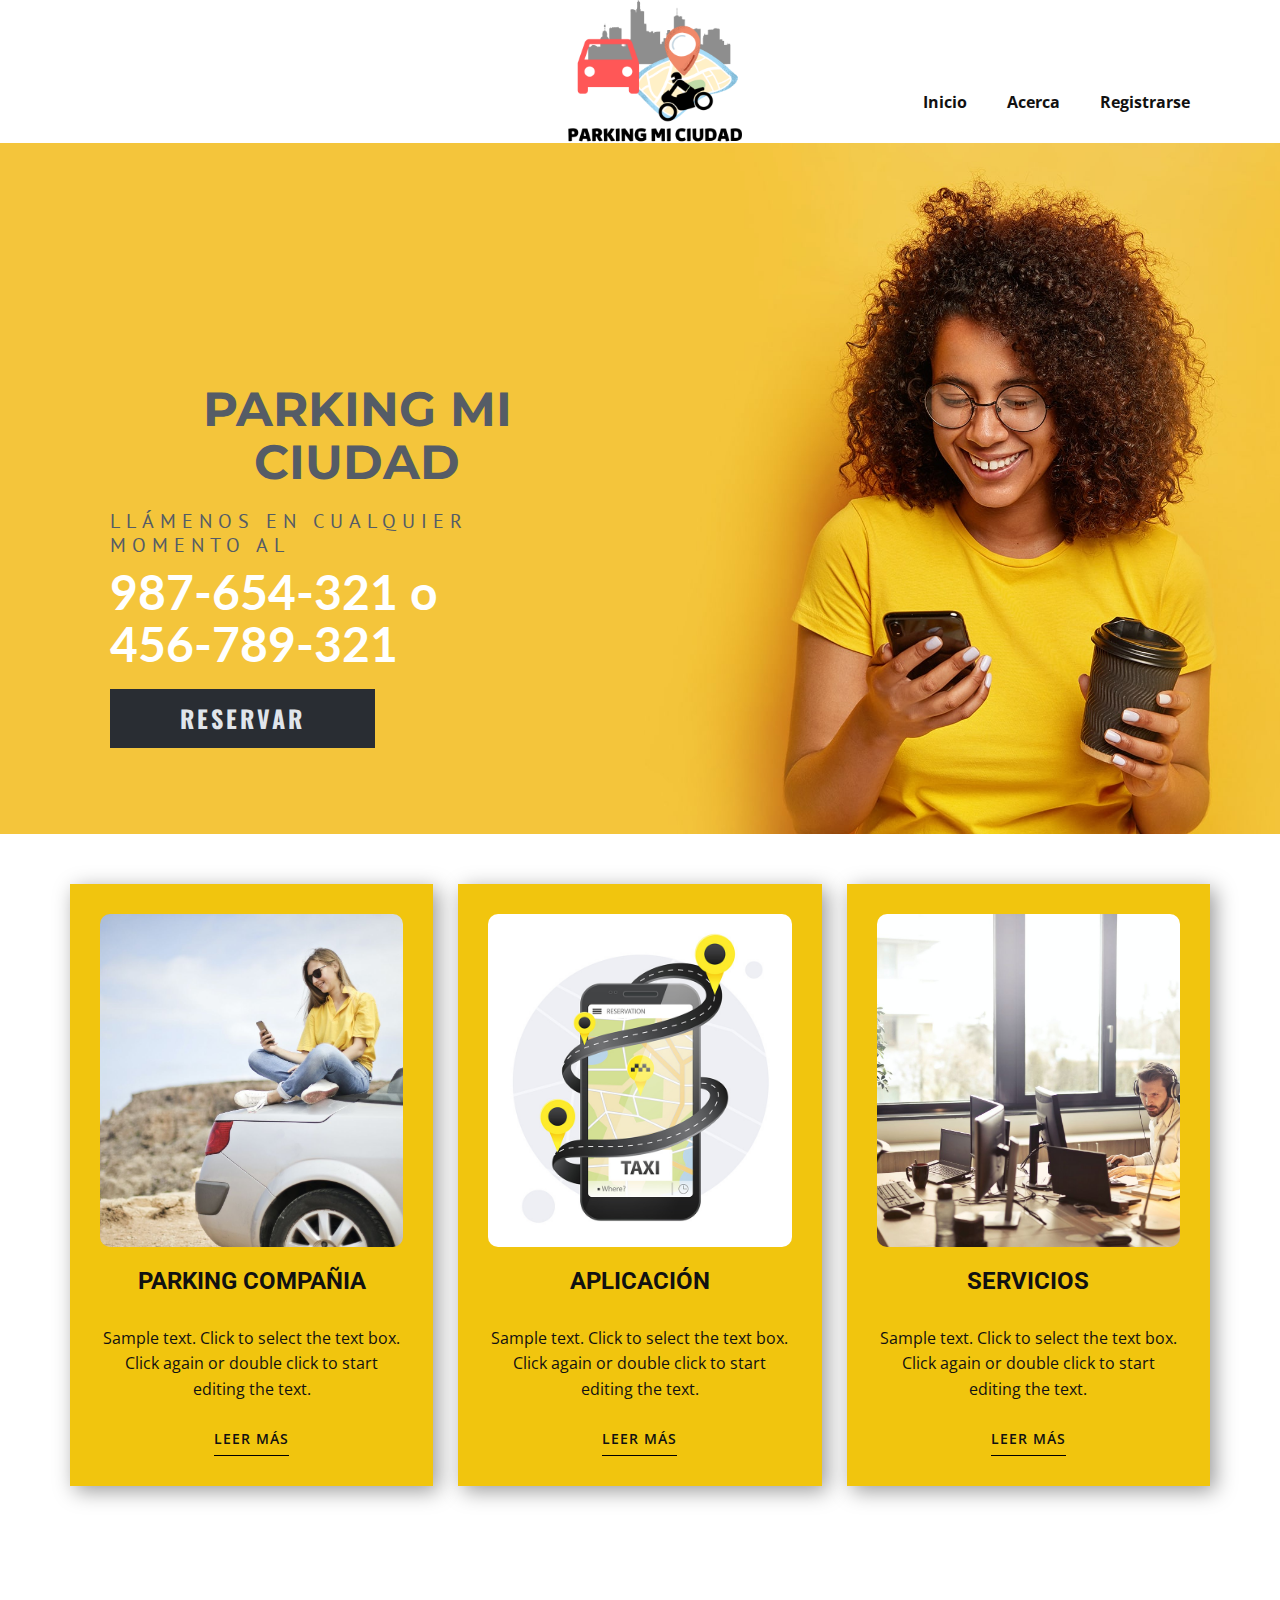
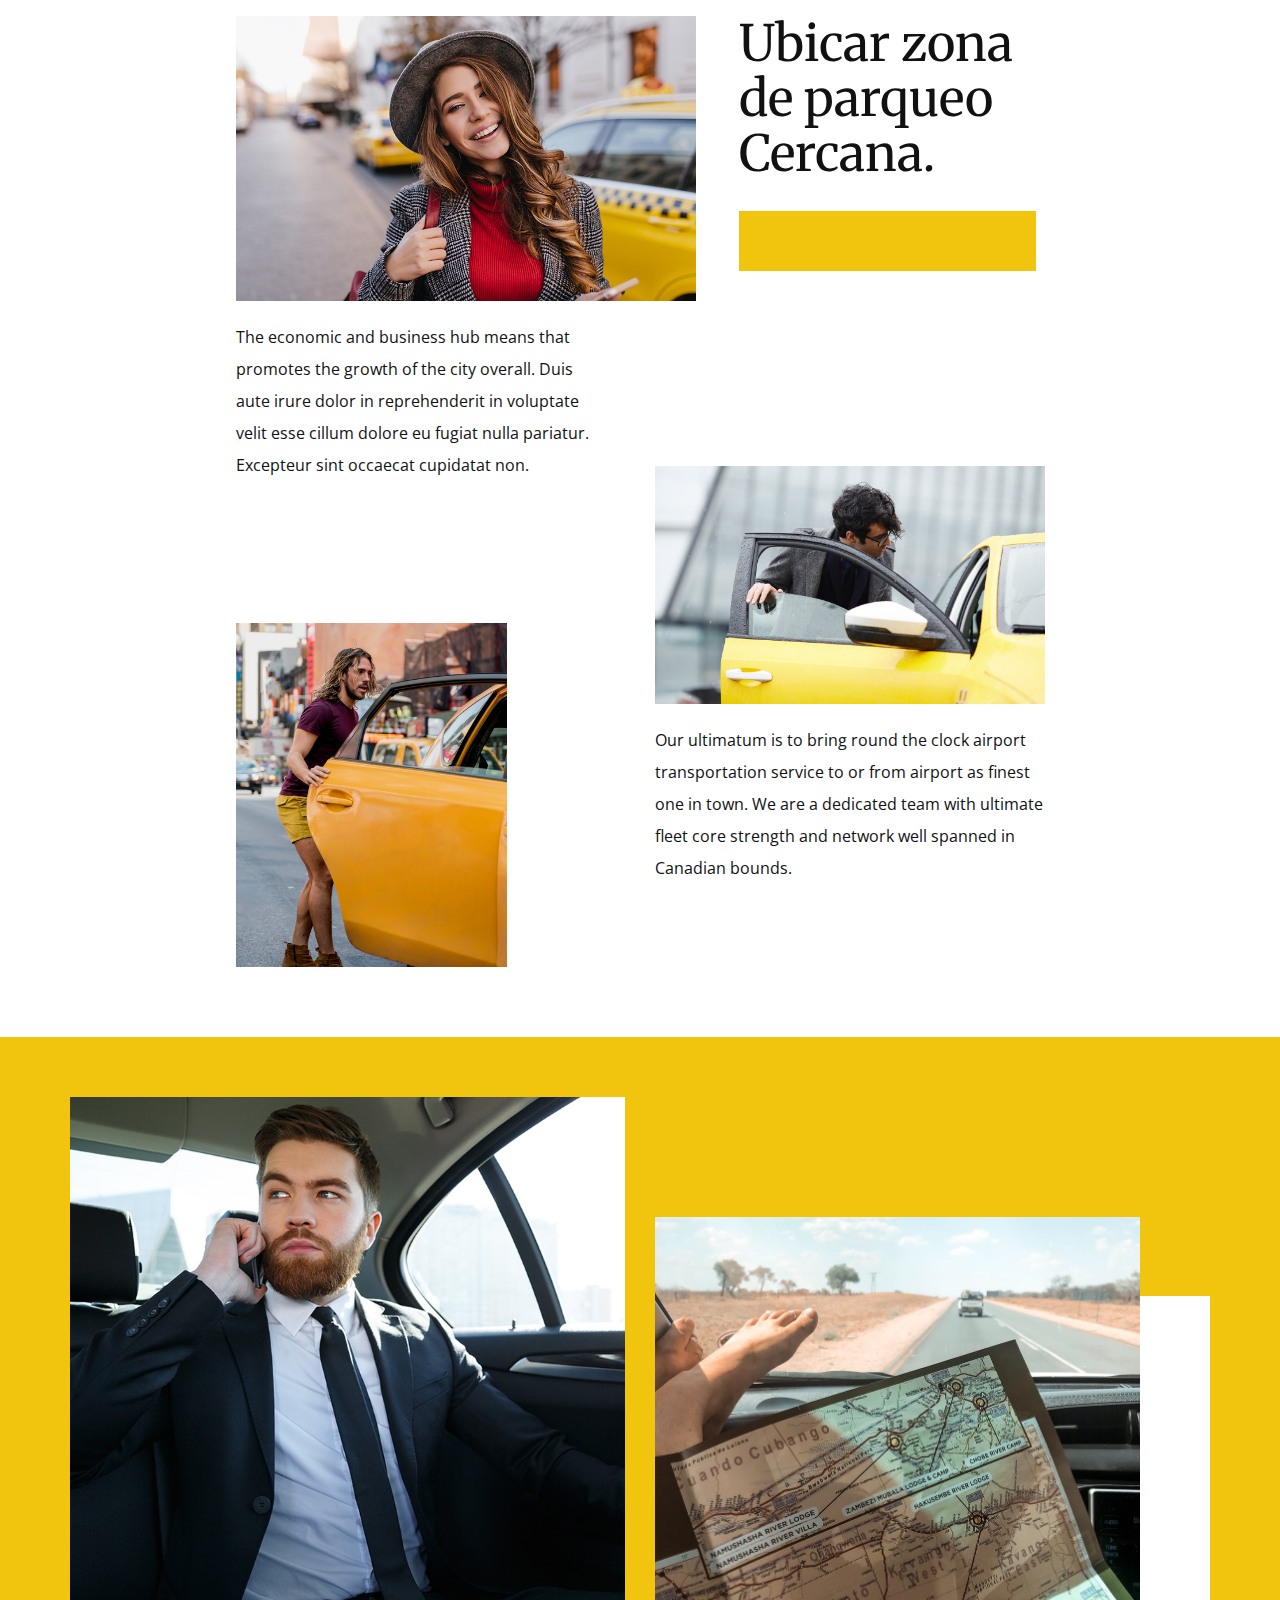
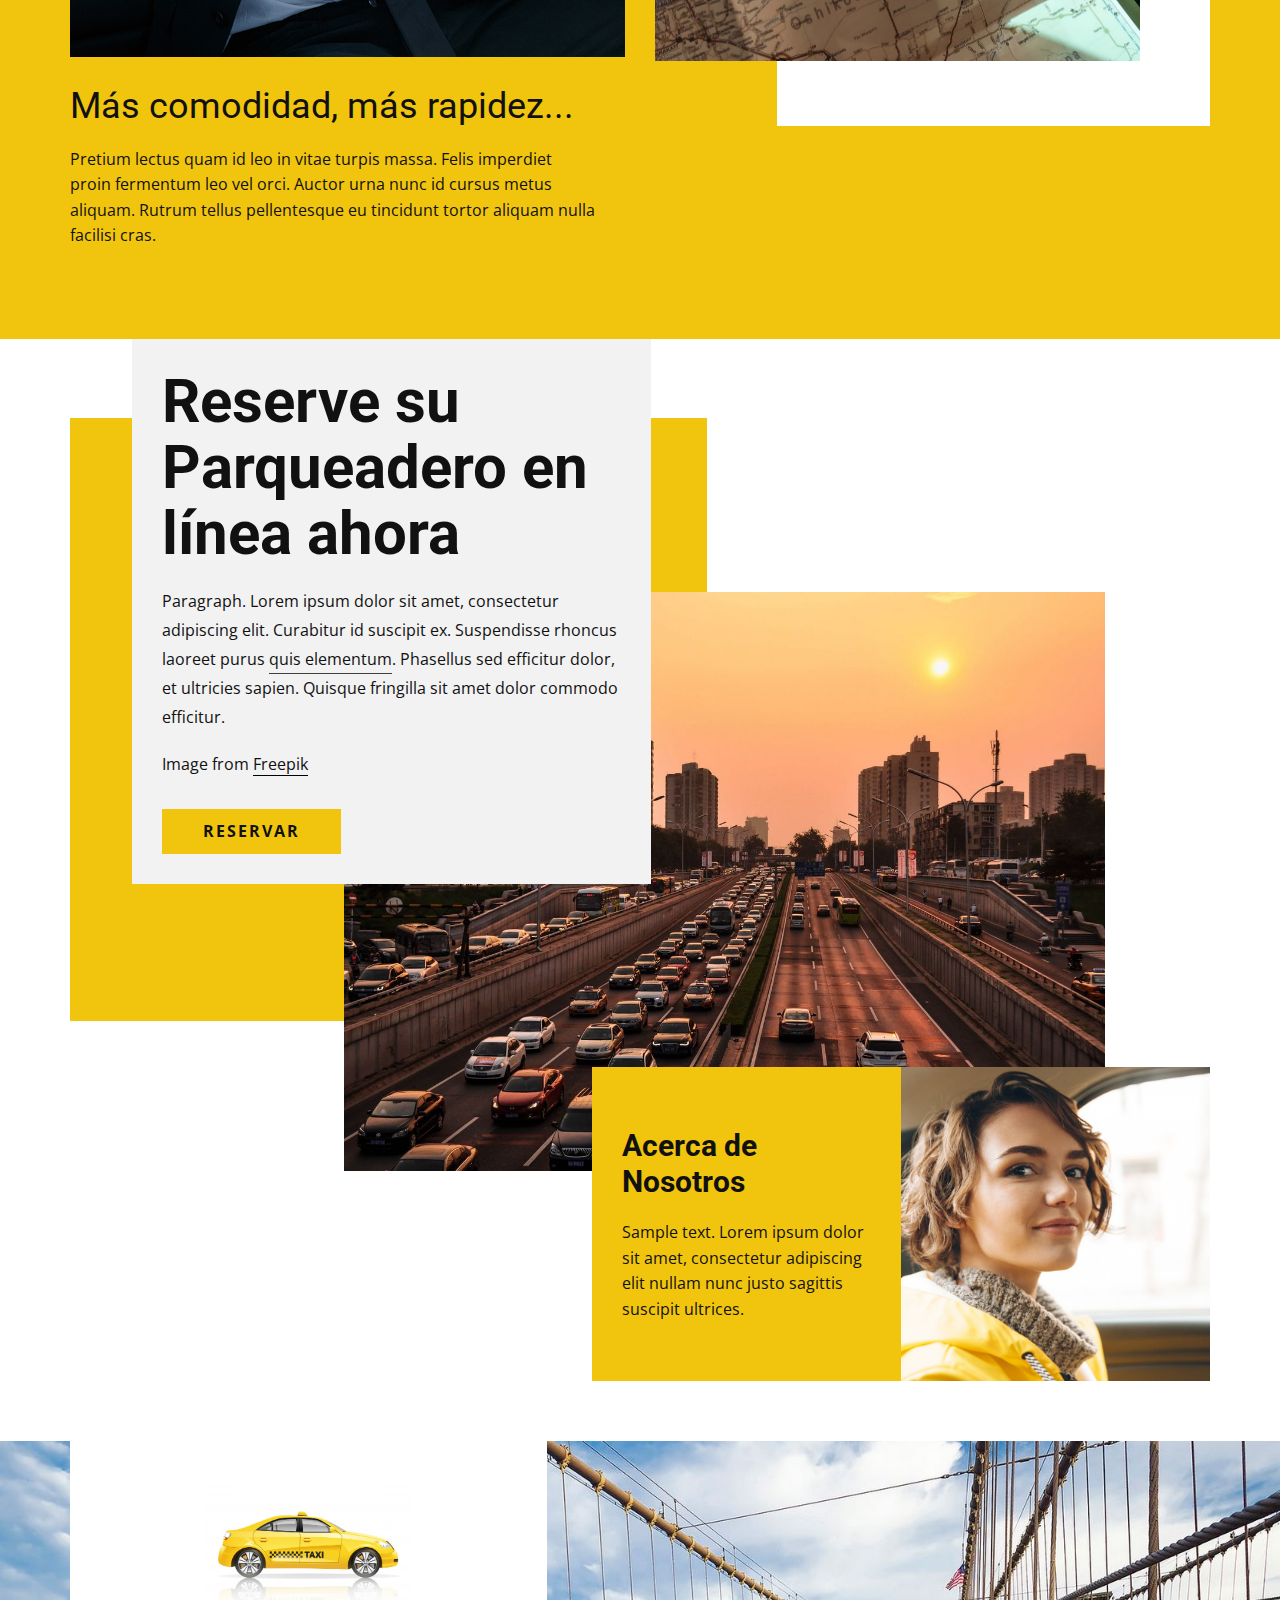
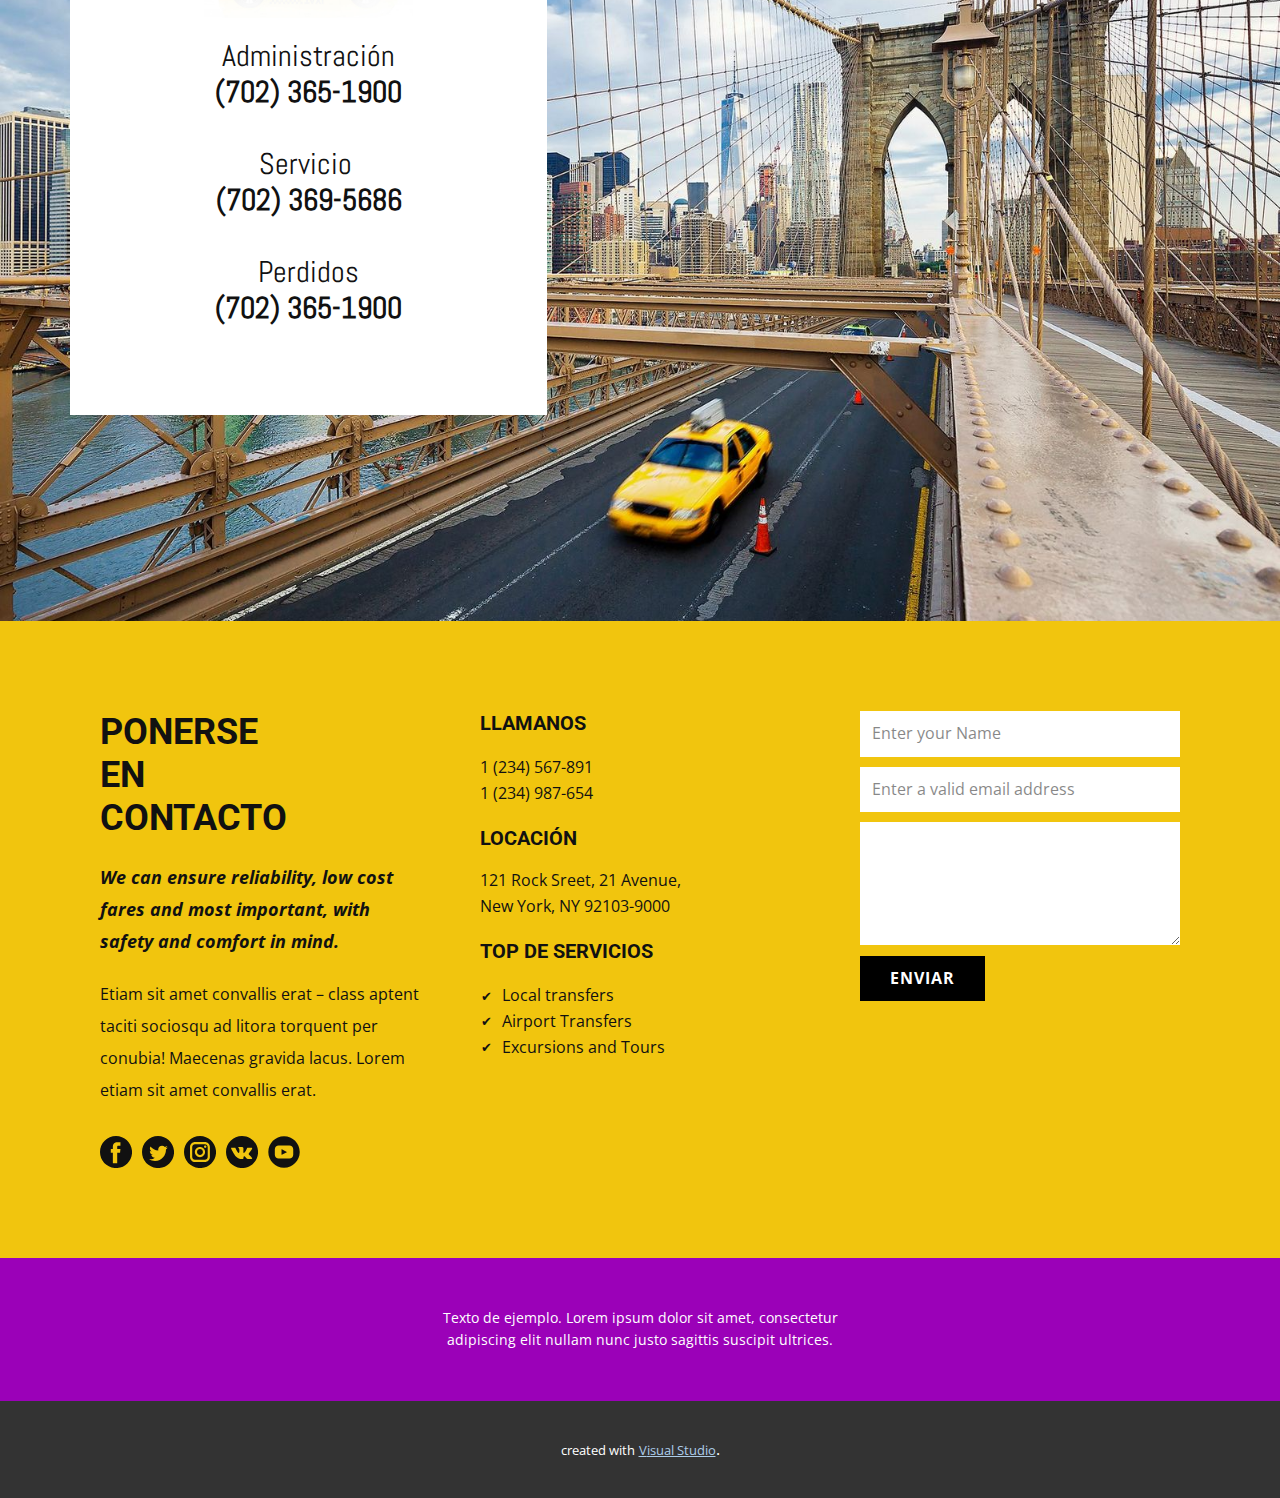
<file: index.html>
<!DOCTYPE html>
<html style="font-size: 16px;">
  <head>
    <meta name="viewport" content="width=device-width, initial-scale=1.0">
    <meta charset="utf-8">
    <meta name="keywords" content="987-654-321&nbsp;or
456-789-321, Taxi transfers from and to&nbsp; Airport, Yellow Cab NYC, Book your trip online now">
    <meta name="description" content="">
    <meta name="page_type" content="np-template-header-footer-from-plugin">
    <title>ciudad</title>
    <link rel="stylesheet" href="nicepage.css" media="screen">
<link rel="stylesheet" href="ciudad.css" media="screen">
    <script class="u-script" type="text/javascript" src="jquery.js" defer=""></script>
    <script class="u-script" type="text/javascript" src="nicepage.js" defer=""></script>
    <meta name="generator" content="Nicepage 3.30.2, nicepage.com">
    <link id="u-theme-google-font" rel="stylesheet" href="https://fonts.googleapis.com/css?family=Roboto:100,100i,300,300i,400,400i,500,500i,700,700i,900,900i|Open+Sans:300,300i,400,400i,600,600i,700,700i,800,800i">
    <link id="u-page-google-font" rel="stylesheet" href="https://fonts.googleapis.com/css?family=Montserrat:100,100i,200,200i,300,300i,400,400i,500,500i,600,600i,700,700i,800,800i,900,900i|PT+Sans:400,400i,700,700i|Lato:100,100i,300,300i,400,400i,700,700i,900,900i|Oswald:200,300,400,500,600,700|Merriweather:300,300i,400,400i,700,700i,900,900i|Abel:400">
    
    
    
    
    
    
    
    
    <script type="application/ld+json">{
		"@context": "http://schema.org",
		"@type": "Organization",
		"name": ""
}</script>
    <meta name="theme-color" content="#478ac9">
    <meta property="og:title" content="ciudad">
    <meta property="og:type" content="website">
  </head>
  <body data-home-page="ciudad.html" data-home-page-title="ciudad" class="u-body"><header class="u-clearfix u-header u-header" id="sec-1e81"><div class="u-clearfix u-sheet u-sheet-1">
        <img class="u-image u-image-default u-preserve-proportions u-image-1" src="images/PARKINGMICIUDAD.png" alt="" data-image-width="500" data-image-height="500">
        <nav class="u-menu u-menu-dropdown u-offcanvas u-menu-1">
          <div class="menu-collapse" style="font-size: 1rem; letter-spacing: 0px; font-weight: 700;">
            <a class="u-button-style u-custom-left-right-menu-spacing u-custom-padding-bottom u-custom-top-bottom-menu-spacing u-nav-link u-text-active-palette-1-base u-text-hover-palette-2-base" href="#">
              <svg><use xmlns:xlink="http://www.w3.org/1999/xlink" xlink:href="#menu-hamburger"></use></svg>
              <svg version="1.1" xmlns="http://www.w3.org/2000/svg" xmlns:xlink="http://www.w3.org/1999/xlink"><defs><symbol id="menu-hamburger" viewBox="0 0 16 16" style="width: 16px; height: 16px;"><rect y="1" width="16" height="2"></rect><rect y="7" width="16" height="2"></rect><rect y="13" width="16" height="2"></rect>
</symbol>
</defs></svg>
            </a>
          </div>
          <div class="u-custom-menu u-nav-container">
            <ul class="u-nav u-unstyled u-nav-1"><li class="u-nav-item"><a class="u-button-style u-nav-link u-text-active-palette-1-base u-text-hover-palette-2-base" href="Inicio.html" style="padding: 10px 20px;">Inicio</a>
</li><li class="u-nav-item"><a class="u-button-style u-nav-link u-text-active-palette-1-base u-text-hover-palette-2-base" href="Acerca.html" style="padding: 10px 20px;">Acerca</a>
</li><li class="u-nav-item"><a class="u-button-style u-nav-link u-text-active-palette-1-base u-text-hover-palette-2-base" href="Registrarse.html" style="padding: 10px 20px;">Registrarse</a>
</li></ul>
          </div>
          <div class="u-custom-menu u-nav-container-collapse">
            <div class="u-black u-container-style u-inner-container-layout u-opacity u-opacity-95 u-sidenav">
              <div class="u-inner-container-layout u-sidenav-overflow">
                <div class="u-menu-close"></div>
                <ul class="u-align-center u-nav u-popupmenu-items u-unstyled u-nav-2"><li class="u-nav-item"><a class="u-button-style u-nav-link" href="Inicio.html" style="padding: 10px 20px;">Inicio</a>
</li><li class="u-nav-item"><a class="u-button-style u-nav-link" href="Acerca.html" style="padding: 10px 20px;">Acerca</a>
</li><li class="u-nav-item"><a class="u-button-style u-nav-link" href="Registrarse.html" style="padding: 10px 20px;">Registrarse</a>
</li></ul>
              </div>
            </div>
            <div class="u-black u-menu-overlay u-opacity u-opacity-70"></div>
          </div>
        </nav>
      </div></header>
    <section class="u-clearfix u-image u-section-1" id="carousel_187f" data-image-width="1980" data-image-height="1320">
      <div class="u-clearfix u-layout-wrap u-layout-wrap-1">
        <div class="u-layout">
          <div class="u-layout-row">
            <div class="u-container-style u-layout-cell u-left-cell u-size-26-lg u-size-28-xl u-size-29-md u-size-29-sm u-size-29-xs u-layout-cell-1">
              <div class="u-container-layout u-container-layout-1">
                <h1 class="u-align-center u-custom-font u-font-montserrat u-text u-text-palette-5-dark-2 u-text-1">PARKING MI CIUDAD</h1>
                <h5 class="u-align-left u-custom-font u-font-pt-sans u-text u-text-palette-5-dark-2 u-text-2"> LLÁMENOS EN CUALQUIER MOMENTO AL</h5>
                <h1 class="u-align-left u-custom-font u-font-lato u-text u-text-white u-text-3">987-654-321 o&nbsp;<br>456-789-321<br>
                </h1>
                <a href="https://nicepage.online" class="u-active-palette-5-dark-2 u-btn u-btn-rectangle u-button-style u-custom-font u-font-oswald u-hover-palette-5-dark-2 u-palette-5-dark-3 u-radius-0 u-text-active-white u-text-hover-white u-text-palette-5-light-2 u-btn-1">RESERVAR</a>
              </div>
            </div>
            <div class="u-container-style u-image u-layout-cell u-right-cell u-shape-rectangle u-size-31-md u-size-31-sm u-size-31-xs u-size-32-xl u-size-34-lg u-image-1" data-image-width="1200" data-image-height="1167">
              <div class="u-container-layout u-container-layout-2"></div>
            </div>
          </div>
        </div>
      </div>
    </section>
    <section class="u-clearfix u-white u-section-2" id="sec-ca9c">
      <div class="u-clearfix u-sheet u-sheet-1">
        <div class="u-expanded-width-sm u-expanded-width-xs u-list u-list-1">
          <div class="u-repeater u-repeater-1">
            <div class="u-align-center u-container-style u-list-item u-palette-3-base u-repeater-item u-list-item-1">
              <div class="u-container-layout u-similar-container u-valign-top u-container-layout-1">
                <img alt="" class="u-expanded-width u-image u-image-round u-image-1" data-image-width="5555" data-image-height="3703" src="images/pexels-andrea-piacquadio-787472.jpg">
                <h4 class="u-align-center-sm u-align-center-xs u-text u-text-1">PARKING compaÑIA</h4>
                <p class="u-text u-text-2">Sample text. Click to select the text box. Click again or double click to start editing the text.</p>
                <a href="https://nicepage.com/c/technology-website-templates" class="u-border-1 u-border-black u-border-hover-palette-2-base u-btn u-btn-rectangle u-button-style u-none u-text-body-color u-text-hover-palette-2-base u-btn-1">leER MÁS</a>
              </div>
            </div>
            <div class="u-align-center u-container-style u-list-item u-palette-3-base u-repeater-item u-list-item-2">
              <div class="u-container-layout u-similar-container u-valign-top u-container-layout-2">
                <img alt="" class="u-expanded-width u-image u-image-round u-image-2" data-image-width="800" data-image-height="824" src="images/ccer.jpg">
                <h4 class="u-align-center-sm u-align-center-xs u-text u-text-3">ApLICACIÓn</h4>
                <p class="u-text u-text-4">Sample text. Click to select the text box. Click again or double click to start editing the text.</p>
                <a href="https://nicepage.com/website-builder" class="u-border-1 u-border-black u-border-hover-palette-2-base u-btn u-btn-rectangle u-button-style u-none u-text-body-color u-text-hover-palette-2-base u-btn-2">LEER MÁS</a>
              </div>
            </div>
            <div class="u-align-center u-container-style u-list-item u-palette-3-base u-repeater-item u-list-item-3">
              <div class="u-container-layout u-similar-container u-valign-top u-container-layout-3">
                <img alt="" class="u-expanded-width u-image u-image-round u-image-3" data-image-width="6100" data-image-height="4067" src="images/pexels-andrea-piacquadio-845451.jpg">
                <h4 class="u-align-center-sm u-align-center-xs u-text u-text-5">SerVICIOS</h4>
                <p class="u-text u-text-6">Sample text. Click to select the text box. Click again or double click to start editing the text.</p>
                <a href="https://nicepage.com/k/dog-website-templates" class="u-border-1 u-border-black u-border-hover-palette-2-base u-btn u-btn-rectangle u-button-style u-none u-text-body-color u-text-hover-palette-2-base u-btn-3">LEER MÁS</a>
              </div>
            </div>
          </div>
        </div>
      </div>
    </section>
    <section class="u-align-center u-clearfix u-section-3" id="sec-4a86">
      <div class="u-clearfix u-sheet u-valign-middle u-sheet-1">
        <div class="u-clearfix u-gutter-30 u-layout-wrap u-layout-wrap-1">
          <div class="u-layout">
            <div class="u-layout-row">
              <div class="u-size-30 u-size-60-md">
                <div class="u-layout-col">
                  <div class="u-container-style u-layout-cell u-left-cell u-size-40 u-layout-cell-1">
                    <div class="u-container-layout u-container-layout-1">
                      <img class="u-image u-image-1" src="images/ffb01a34-58fb-ed05-9373-85c5c806880f.jpg" data-image-width="800" data-image-height="533">
                      <p class="u-text u-text-1">The economic and business hub means that promotes the growth of the city overall.&nbsp;Duis aute irure dolor in reprehenderit in voluptate velit esse cillum dolore eu fugiat nulla pariatur. Excepteur sint occaecat cupidatat non.</p>
                    </div>
                  </div>
                  <div class="u-container-style u-layout-cell u-left-cell u-size-20 u-layout-cell-2">
                    <div class="u-container-layout u-valign-bottom-lg u-valign-bottom-xl u-valign-top-md u-valign-top-sm u-valign-top-xs u-container-layout-2">
                      <img class="u-image u-image-2" src="images/young-man-riding-taxi-city_23-2148289256.jpg" data-image-width="457" data-image-height="626">
                    </div>
                  </div>
                </div>
              </div>
              <div class="u-size-30 u-size-60-md">
                <div class="u-layout-col">
                  <div class="u-container-style u-layout-cell u-right-cell u-size-20 u-layout-cell-3">
                    <div class="u-container-layout u-container-layout-3">
                      <h2 class="u-custom-font u-font-merriweather u-text u-text-2">Ubicar zona de parqueo Cercana.</h2>
                      <div class="u-palette-3-base u-shape u-shape-rectangle u-shape-1"></div>
                    </div>
                  </div>
                  <div class="u-container-style u-layout-cell u-right-cell u-size-40 u-layout-cell-4">
                    <div class="u-container-layout u-container-layout-4">
                      <img class="u-expanded-width u-image u-image-3" src="images/young-businessman-getting-taxi_1098-15507.jpg" data-image-width="626" data-image-height="417">
                      <p class="u-text u-text-3">Our ultimatum is to bring round the clock airport transportation service to or from airport as finest one in town. We are a dedicated team with ultimate fleet core strength and network well spanned in Canadian bounds.<br>
                      </p>
                    </div>
                  </div>
                </div>
              </div>
            </div>
          </div>
        </div>
      </div>
    </section>
    <section class="u-clearfix u-palette-3-base u-section-4" id="sec-2115">
      <div class="u-clearfix u-sheet u-valign-middle-lg u-valign-middle-xl u-valign-middle-xs u-sheet-1">
        <div class="u-clearfix u-expanded-width u-gutter-30 u-layout-spacing-vertical u-layout-wrap u-layout-wrap-1">
          <div class="u-layout">
            <div class="u-layout-row">
              <div class="u-size-30 u-size-60-md">
                <div class="u-layout-col">
                  <div class="u-align-left u-container-style u-image u-layout-cell u-left-cell u-size-45 u-image-1" src="" data-image-width="1200" data-image-height="800">
                    <div class="u-container-layout u-container-layout-1" src=""></div>
                  </div>
                  <div class="u-align-left u-container-style u-layout-cell u-left-cell u-size-15 u-layout-cell-2">
                    <div class="u-container-layout u-container-layout-2">
                      <h2 class="u-text u-text-1">Más comodidad, más rapidez...</h2>
                      <p class="u-text u-text-2">Pretium lectus quam id leo in vitae turpis massa. Felis imperdiet proin fermentum leo vel orci. Auctor urna nunc id cursus metus aliquam. Rutrum tellus pellentesque eu tincidunt tortor aliquam nulla facilisi cras. </p>
                    </div>
                  </div>
                </div>
              </div>
              <div class="u-size-30 u-size-60-md">
                <div class="u-layout-row">
                  <div class="u-align-left u-container-style u-layout-cell u-right-cell u-size-60 u-layout-cell-3">
                    <div class="u-container-layout u-container-layout-3">
                      <div class="u-align-left u-shape u-white u-shape-1"></div>
                      <img src="images/pexels-photo-3714900.jpeg" alt="" class="u-align-left u-image u-image-2" data-image-width="975" data-image-height="1300">
                    </div>
                  </div>
                </div>
              </div>
            </div>
          </div>
        </div>
      </div>
    </section>
    <section class="u-clearfix u-section-5" id="sec-f725">
      <div class="u-clearfix u-sheet u-sheet-1">
        <div class="u-palette-3-base u-shape u-shape-rectangle u-shape-1"></div>
        <img class="u-image u-image-1" src="images/pexels-pixabay-210182.jpg" data-image-width="4288" data-image-height="2635">
        <div class="u-align-left u-container-style u-grey-5 u-group u-group-1">
          <div class="u-container-layout u-valign-middle u-container-layout-1">
            <h2 class="u-text u-text-1"> Reserve su Parqueadero en línea ahora</h2>
            <p class="u-text u-text-2">Paragraph. Lorem ipsum dolor sit amet, consectetur adipiscing elit. Curabitur id suscipit ex. Suspendisse rhoncus laoreet purus <a href="https://nicepage.app" class="u-border-1 u-border-grey-75 u-border-hover-palette-1-base u-btn u-button-style u-none u-text-body-color u-btn-1">quis elementum</a>. Phasellus sed efficitur dolor, et ultricies sapien. Quisque fringilla sit amet dolor commodo efficitur.
            </p>
            <p class="u-text u-text-body-color u-text-3">Image from <a href="https://www.freepik.com/photos/car" class="u-border-1 u-border-active-palette-3-base u-border-black u-border-hover-palette-3-base u-btn u-button-link u-button-style u-none u-text-active-black u-text-body-color u-text-hover-black u-btn-2">Freepik</a>
            </p>
            <a href="https://nicepage.com/es/plantillas-html" class="u-active-black u-btn u-button-style u-hover-black u-palette-3-base u-btn-3">Reservar</a>
          </div>
        </div>
        <div class="u-clearfix u-gutter-0 u-layout-wrap u-layout-wrap-1">
          <div class="u-gutter-0 u-layout">
            <div class="u-layout-row">
              <div class="u-align-left u-container-style u-layout-cell u-palette-3-base u-size-30 u-layout-cell-1">
                <div class="u-container-layout u-container-layout-2">
                  <h3 class="u-text u-text-4">Acerca de Nosotros</h3>
                  <p class="u-text u-text-5">Sample text. Lorem ipsum dolor sit amet, consectetur adipiscing elit nullam nunc justo sagittis suscipit ultrices.</p>
                </div>
              </div>
              <div class="u-container-style u-image u-layout-cell u-size-30 u-image-2" data-image-width="626" data-image-height="417">
                <div class="u-container-layout u-valign-middle u-container-layout-3"></div>
              </div>
            </div>
          </div>
        </div>
      </div>
    </section>
    <section class="u-align-center u-clearfix u-image u-section-6" id="sec-c1dd" data-image-width="1980" data-image-height="1320">
      <div class="u-clearfix u-sheet u-sheet-1">
        <div class="u-align-center u-container-style u-group u-white u-group-1">
          <div class="u-container-layout u-container-layout-1">
            <img src="images/fff.jpg" alt="" class="u-align-center-xs u-image u-image-default u-image-1" data-image-width="626" data-image-height="626">
            <h6 class="u-custom-font u-text u-text-1">Administración <br>
              <span style="font-weight: 700;">(702) 365-1900 <br>
              </span>
              <br>Servicio&nbsp;<br>
              <span style="font-weight: 700;">(702) 369-5686 </span>
              <br>
              <br>Perdidos<br>
              <span style="font-weight: 700;">(702) 365-1900</span>
            </h6>
          </div>
        </div>
      </div>
    </section>
    <section class="u-clearfix u-palette-3-base u-section-7" id="carousel_1694">
      <div class="u-clearfix u-sheet u-valign-middle-sm u-valign-middle-xs u-sheet-1">
        <div class="u-clearfix u-expanded-width u-layout-wrap u-layout-wrap-1">
          <div class="u-layout">
            <div class="u-layout-row">
              <div class="u-container-style u-layout-cell u-left-cell u-size-20 u-layout-cell-1">
                <div class="u-container-layout u-valign-top u-container-layout-1">
                  <h3 class="u-text u-text-1">Ponerse en contacto</h3>
                  <h6 class="u-custom-font u-text u-text-font u-text-2">We can ensure reliability, low cost fares and most important, with safety and comfort in mind.</h6>
                  <p class="u-text u-text-3">Etiam sit amet convallis erat – class aptent taciti sociosqu ad litora torquent per conubia! Maecenas gravida lacus. Lorem etiam sit amet convallis erat.</p>
                  <div class="u-social-icons u-spacing-10 u-social-icons-1">
                    <a class="u-social-url" target="_blank" href=""><span class="u-icon u-icon-circle u-social-facebook u-social-icon u-icon-1"><svg class="u-svg-link" preserveAspectRatio="xMidYMin slice" viewBox="0 0 112 112" style=""><use xmlns:xlink="http://www.w3.org/1999/xlink" xlink:href="#svg-7b69"></use></svg><svg x="0px" y="0px" viewBox="0 0 112 112" id="svg-7b69" class="u-svg-content"><path d="M56.1,0C25.1,0,0,25.1,0,56.1c0,31,25.1,56.1,56.1,56.1c31,0,56.1-25.1,56.1-56.1C112.2,25.1,87.1,0,56.1,0z M71.6,34.3h-8.2c-1.3,0-3.2,0.7-3.2,3.5v7.6h11.3l-1.3,12.9h-10V95H45V58.3h-7.2V45.4H45v-8.3c0-6,2.8-15.3,15.3-15.3l11.2,0V34.3z "></path></svg></span>
                    </a>
                    <a class="u-social-url" target="_blank" href=""><span class="u-icon u-icon-circle u-social-icon u-social-twitter u-icon-2"><svg class="u-svg-link" preserveAspectRatio="xMidYMin slice" viewBox="0 0 112 112" style=""><use xmlns:xlink="http://www.w3.org/1999/xlink" xlink:href="#svg-4577"></use></svg><svg x="0px" y="0px" viewBox="0 0 112 112" id="svg-4577" class="u-svg-content"><path d="M56.1,0C25.1,0,0,25.1,0,56.1s25.1,56.1,56.1,56.1s56.1-25.1,56.1-56.1S87.1,0,56.1,0z M83.8,47.3 c0,0.6,0,1.2,0,1.7c0,17.7-13.5,38.2-38.2,38.2c-7.6,0-14.6-2.2-20.6-6c1,0.1,2.1,0.2,3.2,0.2c6.3,0,12.1-2.1,16.7-5.7 c-5.9-0.1-10.8-4-12.5-9.3c0.8,0.2,1.7,0.2,2.5,0.2c1.2,0,2.4-0.2,3.5-0.5c-6.1-1.2-10.8-6.7-10.8-13.1c0-0.1,0-0.1,0-0.2 c1.8,1,3.9,1.6,6.1,1.7c-3.6-2.4-6-6.5-6-11.2c0-2.5,0.7-4.8,1.8-6.7c6.6,8.1,16.5,13.5,27.6,14c-0.2-1-0.3-2-0.3-3.1 c0-7.4,6-13.4,13.4-13.4c3.9,0,7.3,1.6,9.8,4.2c3.1-0.6,5.9-1.7,8.5-3.3c-1,3.1-3.1,5.8-5.9,7.4c2.7-0.3,5.3-1,7.7-2.1 C88.7,43,86.4,45.4,83.8,47.3z"></path></svg></span>
                    </a>
                    <a class="u-social-url" target="_blank" href=""><span class="u-icon u-icon-circle u-social-icon u-social-instagram u-icon-3"><svg class="u-svg-link" preserveAspectRatio="xMidYMin slice" viewBox="0 0 112 112" style=""><use xmlns:xlink="http://www.w3.org/1999/xlink" xlink:href="#svg-e675"></use></svg><svg x="0px" y="0px" viewBox="0 0 112 112" id="svg-e675" class="u-svg-content"><path d="M56.1,0C25.1,0,0,25.1,0,56.1c0,31,25.1,56.1,56.1,56.1c31,0,56.1-25.1,56.1-56.1C112.2,25.1,87.1,0,56.1,0z M90.6,73.4c0,9.6-7.8,17.5-17.5,17.5H38.6c-9.6,0-17.5-7.9-17.5-17.6V38.8c0-9.6,7.8-17.5,17.5-17.5h34.5c9.6,0,17.5,7.8,17.5,17.5 V73.4z"></path><path d="M73.1,28.9H38.6c-5.4,0-9.9,4.4-9.9,9.9v34.5c0,5.4,4.4,9.9,9.9,9.9h34.5c5.4,0,9.9-4.4,9.9-9.9V38.8 C83,33.4,78.6,28.9,73.1,28.9z M55.9,74C46,74,38,66,38,56.1c0-9.9,8-17.9,17.9-17.9c9.9,0,17.9,8,17.9,17.9 C73.8,66,65.8,74,55.9,74z M74.3,41.9c-2.3,0-4.2-1.9-4.2-4.2s1.9-4.2,4.2-4.2c2.3,0,4.2,1.9,4.2,4.2S76.6,41.9,74.3,41.9z"></path><path d="M55.9,45.8c-5.7,0-10.4,4.6-10.3,10.3c0,5.7,4.6,10.3,10.3,10.3s10.3-4.6,10.3-10.3 C66.2,50.4,61.6,45.8,55.9,45.8z"></path></svg></span>
                    </a>
                    <a class="u-social-url" target="_blank" href="#"><span class="u-icon u-icon-circle u-social-icon u-social-vk u-icon-4"><svg class="u-svg-link" preserveAspectRatio="xMidYMin slice" viewBox="0 0 112 112" style=""><use xmlns:xlink="http://www.w3.org/1999/xlink" xlink:href="#svg-b519"></use></svg><svg x="0px" y="0px" viewBox="0 0 112 112" id="svg-b519" class="u-svg-content"><path d="M56.1,0C25.1,0,0,25.1,0,56.1c0,31,25.1,56.1,56.1,56.1c31,0,56.1-25.1,56.1-56.1C112.2,25.1,87.1,0,56.1,0z M88.2,80.7l-9.8,0.1c0,0-2.1,0.4-4.9-1.5c-3.7-2.5-7.2-9.1-9.9-8.2C60.9,72,61,77.9,61,77.9s0,1.3-0.6,1.9c-0.7,0.7-2,0.9-2,0.9H54 c0,0-9.7,0.6-18.3-8.3c-9.3-9.7-17.6-29-17.6-29s-0.5-1.3,0-1.9c0.6-0.7,2.2-0.7,2.2-0.7l10.5-0.1c0,0,1,0.2,1.7,0.7 c0.6,0.4,0.9,1.2,0.9,1.2s1.7,4.3,4,8.2c4.4,7.6,6.4,9.3,7.9,8.4c2.2-1.2,1.5-10.7,1.5-10.7s0-3.5-1.1-5c-0.9-1.2-2.5-1.5-3.3-1.6 c-0.6-0.1,0.4-1.5,1.6-2.1c1.9-0.9,5.2-1,9.2-0.9c3.1,0,4,0.2,5.2,0.5c3.6,0.9,2.4,4.3,2.4,12.4c0,2.6-0.5,6.3,1.4,7.5 c0.8,0.5,2.8,0.1,7.7-8.3c2.3-4,4.1-8.6,4.1-8.6s0.4-0.8,1-1.2c0.6-0.4,1.4-0.3,1.4-0.3l11.1-0.1c0,0,3.3-0.4,3.9,1.1 c0.6,1.6-1.2,5.3-5.8,11.3c-7.4,9.9-8.3,9-2.1,14.7c5.9,5.5,7.1,8.1,7.3,8.5C93.4,80.4,88.2,80.7,88.2,80.7z"></path></svg></span>
                    </a>
                    <a class="u-social-url" target="_blank" href="#"><span class="u-icon u-icon-circle u-social-icon u-social-youtube u-icon-5"><svg class="u-svg-link" preserveAspectRatio="xMidYMin slice" viewBox="0 0 112 112" style=""><use xmlns:xlink="http://www.w3.org/1999/xlink" xlink:href="#svg-547c"></use></svg><svg x="0px" y="0px" viewBox="0 0 112 112" id="svg-547c" class="u-svg-content"><path d="M65.9,55.7l-17.6-8.9c-0.5-0.2-1,0.1-1,0.6v17.3c0,0.5,0.5,0.9,1,0.6L65.9,57C66.4,56.8,66.4,56,65.9,55.7z"></path><path d="M56.1,1.1c-30.4,0-55,24.6-55,55c0,30.4,24.6,55,55,55c30.4,0,55-24.6,55-55C111.1,25.7,86.5,1.1,56.1,1.1z M88.3,65.5 c0,7.4-6,13.4-13.4,13.4H37.3c-7.4,0-13.4-6-13.4-13.4V46.7c0-7.4,6-13.4,13.4-13.4h37.6c7.4,0,13.4,6,13.4,13.4V65.5z"></path></svg></span>
                    </a>
                  </div>
                </div>
              </div>
              <div class="u-container-style u-layout-cell u-size-20 u-layout-cell-2">
                <div class="u-container-layout u-container-layout-2">
                  <h6 class="u-text u-text-4">Llamanos</h6>
                  <p class="u-text u-text-5">1 (234) 567-891<br>1 (234) 987-654
                  </p>
                  <h6 class="u-text u-text-6">locación</h6>
                  <p class="u-text u-text-7">121 Rock Sreet, 21 Avenue,<br>New York, NY 92103-9000
                  </p>
                  <h6 class="u-text u-text-8">top de servicios</h6>
                  <ul class="u-custom-list u-text u-text-9">
                    <li>
                      <div class="class u-list-icon">
                        <div xmlns="http://www.w3.org/2000/svg" xmlns:xlink="http://www.w3.org/1999/xlink" version="1.1" xml:space="preserve" class="u-svg-content">✔</div>
                      </div>Local transfers 
                    </li>
                    <li>
                      <div class="class u-list-icon">
                        <div xmlns="http://www.w3.org/2000/svg" xmlns:xlink="http://www.w3.org/1999/xlink" version="1.1" xml:space="preserve" class="u-svg-content">✔</div>
                      </div>Airport Transfers 
                    </li>
                    <li>
                      <div class="class u-list-icon">
                        <div xmlns="http://www.w3.org/2000/svg" xmlns:xlink="http://www.w3.org/1999/xlink" version="1.1" xml:space="preserve" class="u-svg-content">✔</div>
                      </div>Excursions and Tours
                    </li>
                  </ul>
                </div>
              </div>
              <div class="u-container-style u-layout-cell u-right-cell u-size-20 u-layout-cell-3">
                <div class="u-container-layout u-valign-top u-container-layout-3">
                  <div class="u-expanded-width u-form u-form-1">
                    <form action="#" method="POST" class="u-clearfix u-form-spacing-10 u-form-vertical u-inner-form" style="padding: 0;" source="custom" name="form">
                      <div class="u-form-group u-form-name">
                        <label for="name-daf4" class="u-form-control-hidden u-label">Name</label>
                        <input type="text" placeholder="Enter your Name" id="name-daf4" name="name" class="u-input u-input-rectangle u-white" required="">
                      </div>
                      <div class="u-form-email u-form-group">
                        <label for="email-daf4" class="u-form-control-hidden u-label">Email</label>
                        <input type="email" placeholder="Enter a valid email address" id="email-daf4" name="email" class="u-input u-input-rectangle u-white" required="">
                      </div>
                      <div class="u-form-group u-form-message">
                        <label for="message-daf4" class="u-form-control-hidden u-label">Message</label>
                        <textarea placeholder="" rows="4" cols="50" id="message-daf4" name="message" class="u-input u-input-rectangle u-white" required=""></textarea>
                      </div>
                      <div class="u-align-left u-form-group u-form-submit">
                        <a href="#" class="u-active-grey-70 u-black u-btn u-btn-submit u-button-style u-hover-grey-70 u-btn-1">ENVIAR<br>
                        </a>
                        <input type="submit" value="submit" class="u-form-control-hidden">
                      </div>
                      <div class="u-form-send-message u-form-send-success"> Thank you! Your message has been sent. </div>
                      <div class="u-form-send-error u-form-send-message"> Unable to send your message. Please fix errors then try again. </div>
                      <input type="hidden" value="" name="recaptchaResponse">
                    </form>
                  </div>
                </div>
              </div>
            </div>
          </div>
        </div>
      </div>
    </section>
    
    
    <footer class="u-align-center u-clearfix u-custom-color-1 u-footer u-footer" id="sec-66d6"><div class="u-clearfix u-sheet u-sheet-1">
        <p class="u-small-text u-text u-text-variant u-text-1">Texto de ejemplo. Lorem ipsum dolor sit amet, consectetur adipiscing elit nullam nunc justo sagittis suscipit ultrices.</p>
      </div></footer>
    <section class="u-backlink u-clearfix u-grey-80">
      </a>
      <p class="u-text">
        <span>created with</span>
      </p>
      <a class="u-link" href="https://code.visualstudio.com/" target="_blank">
        <span>Visual Studio</span>
      </a>. 
    </section>
  </body>
</html>
</file>
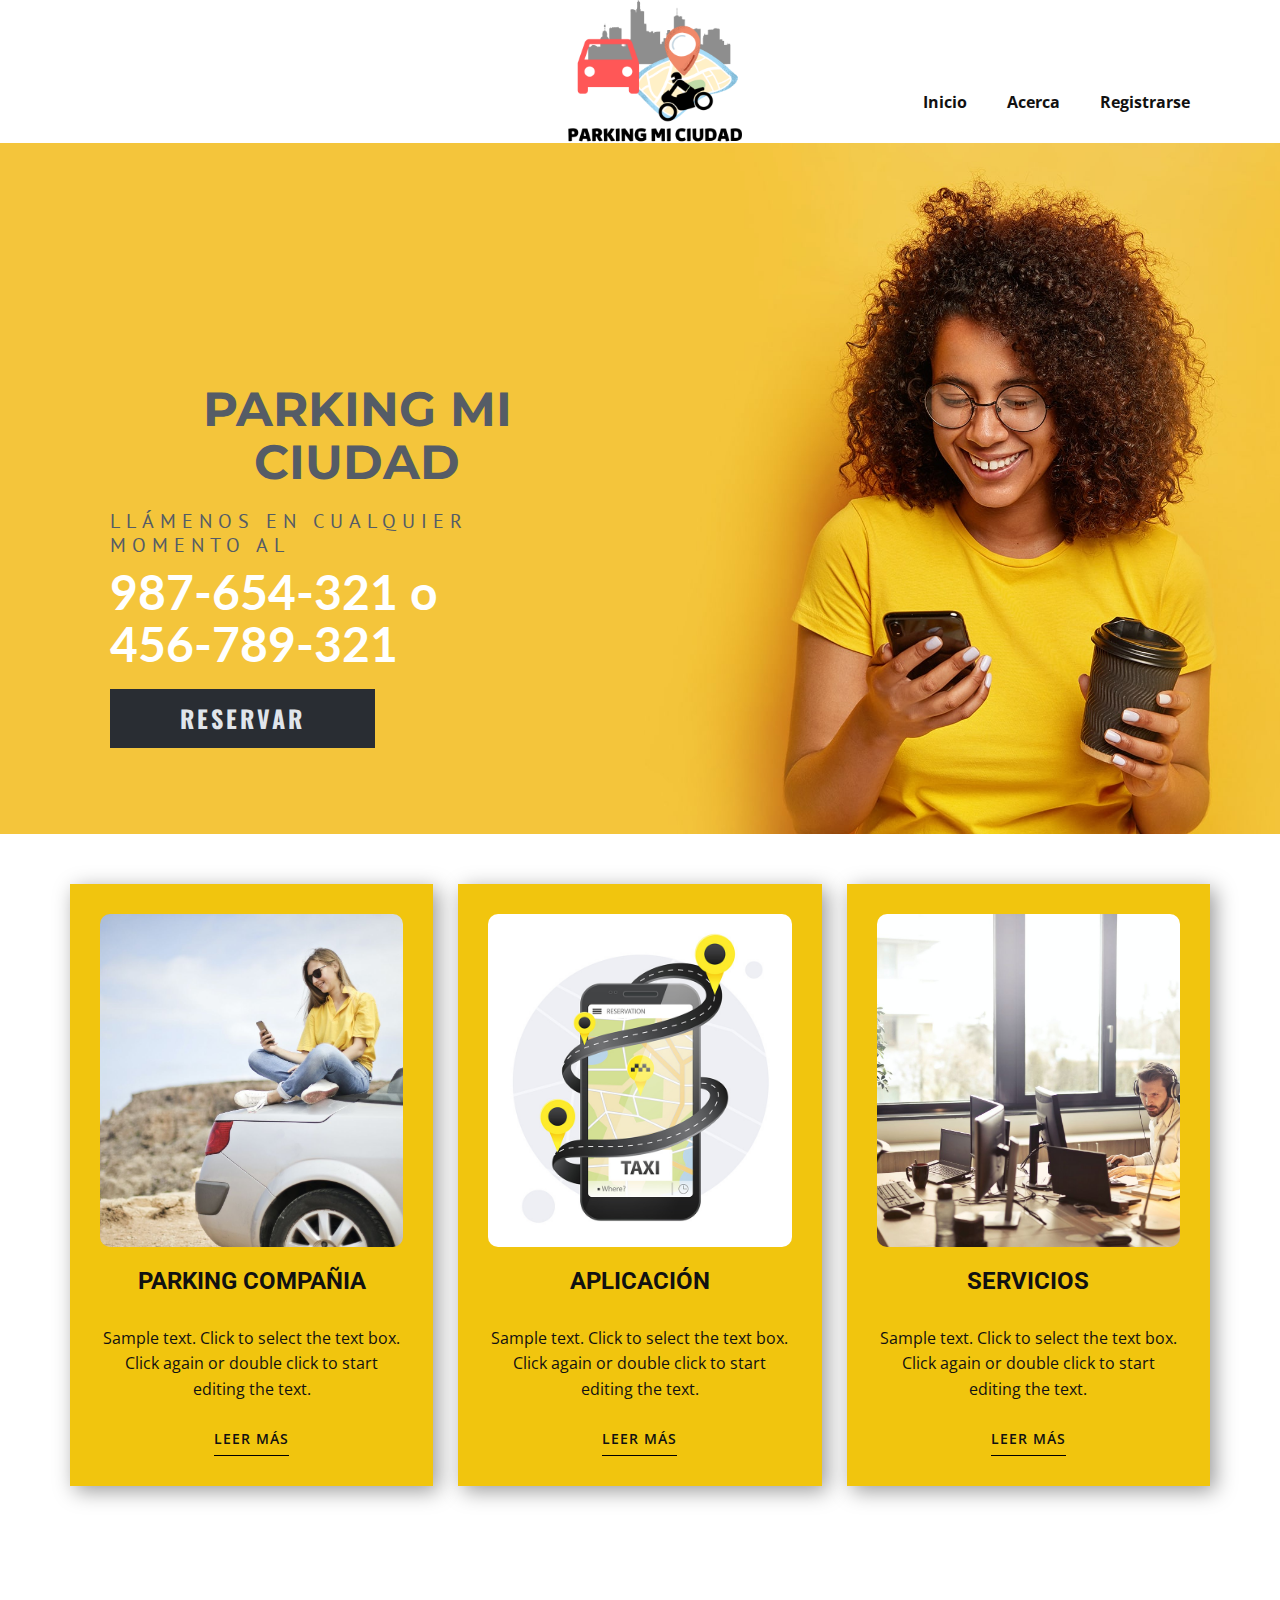
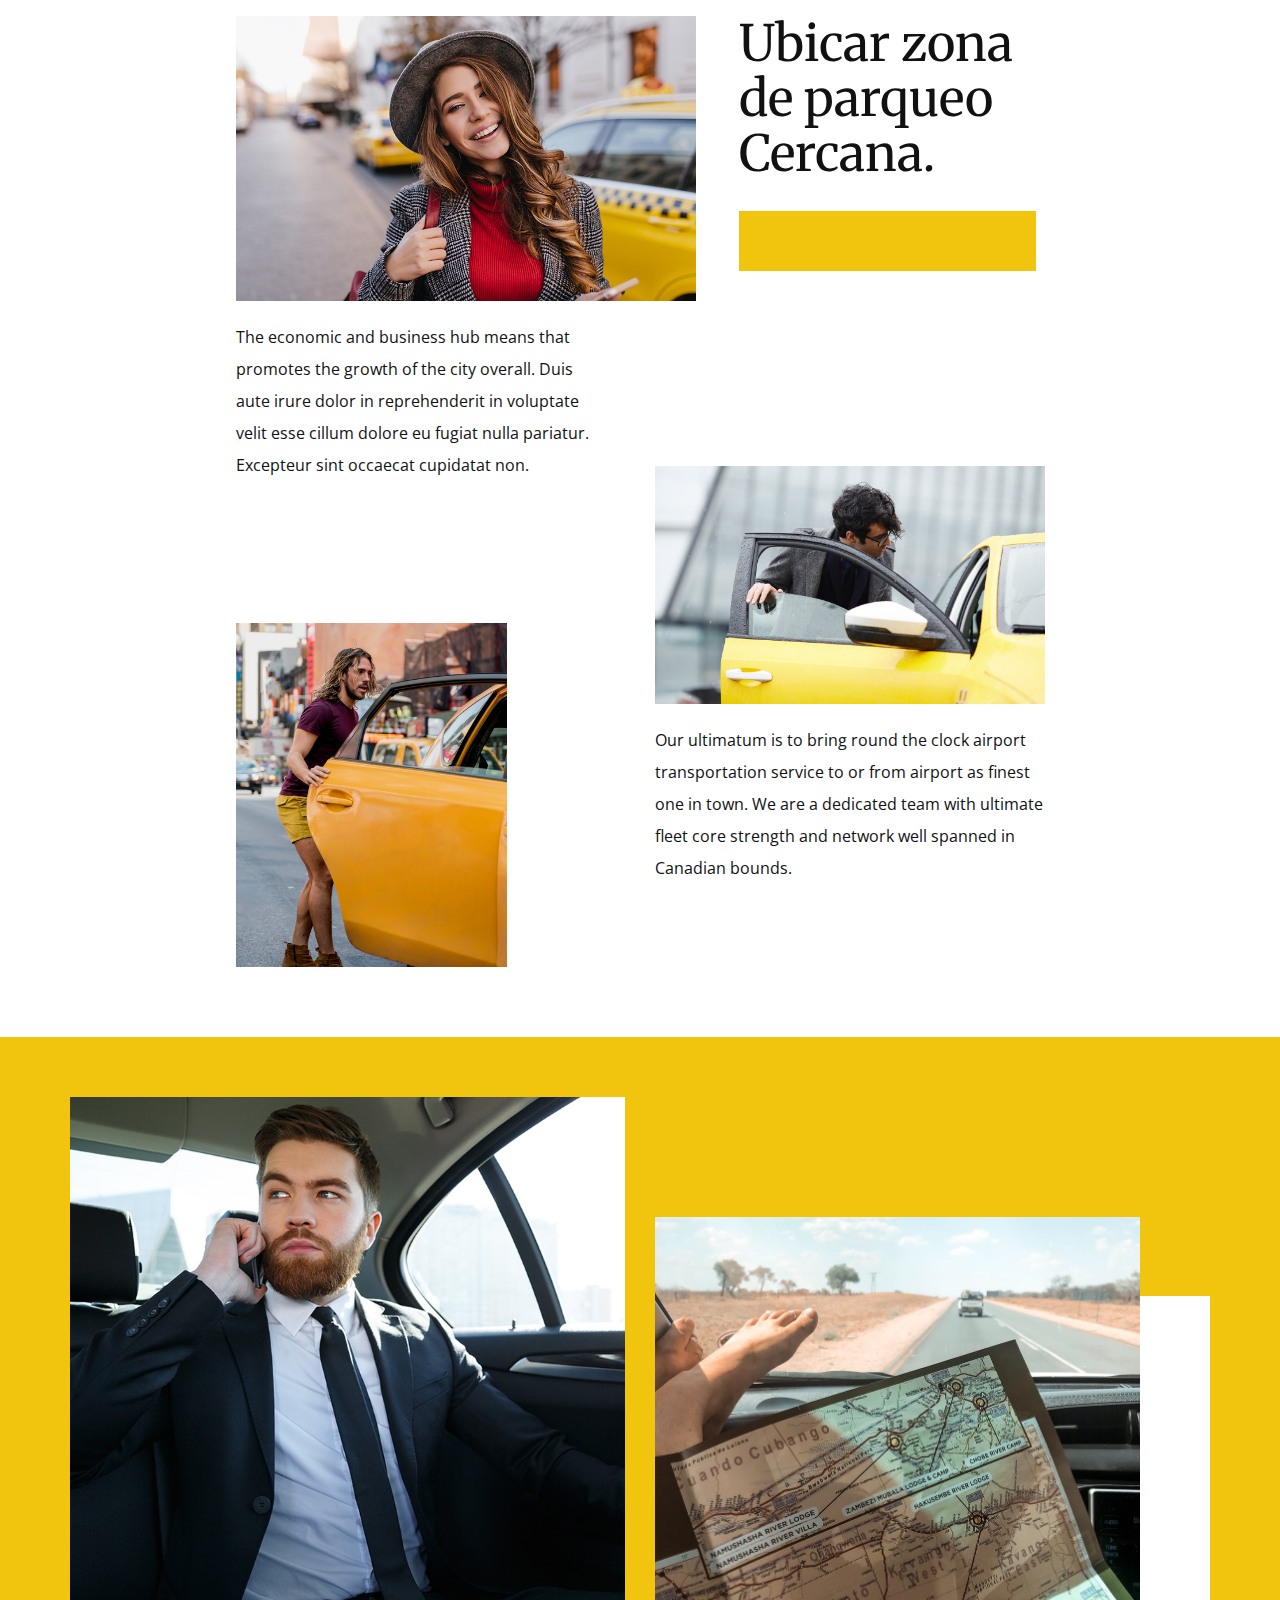
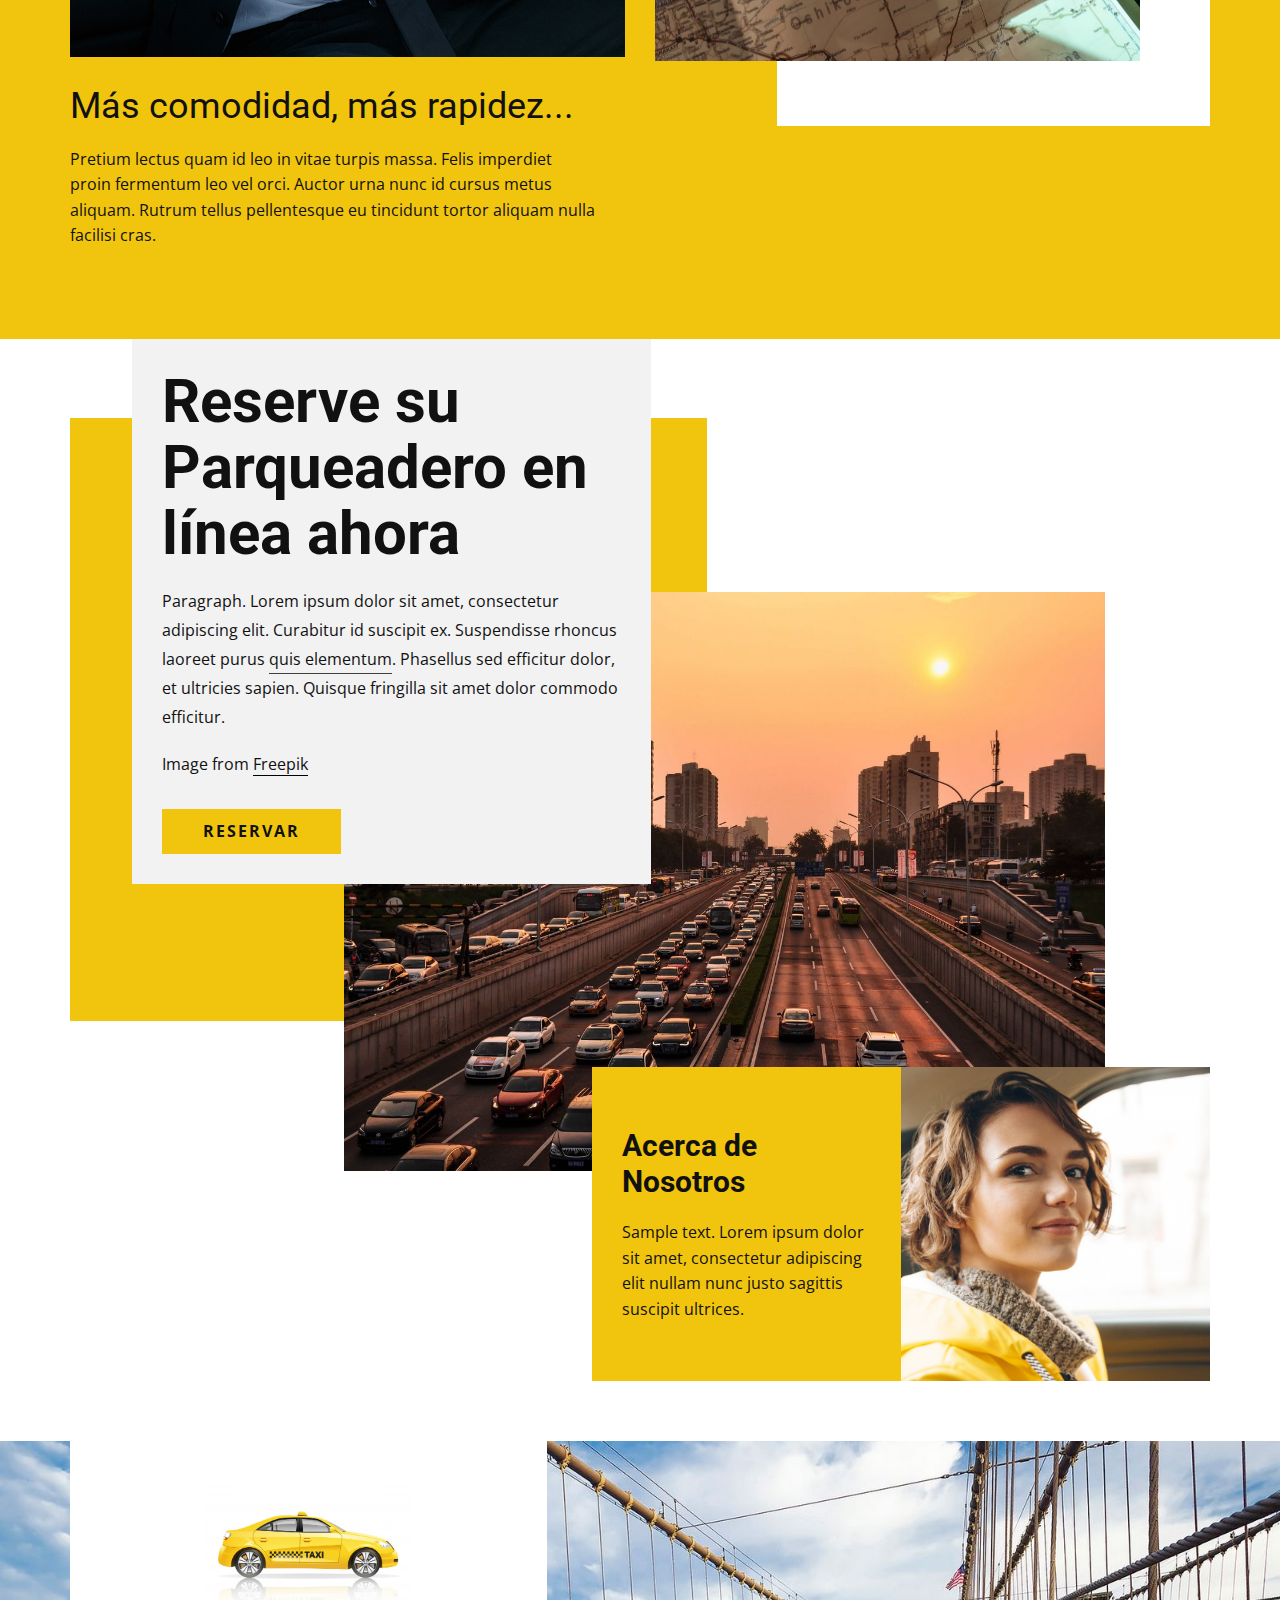
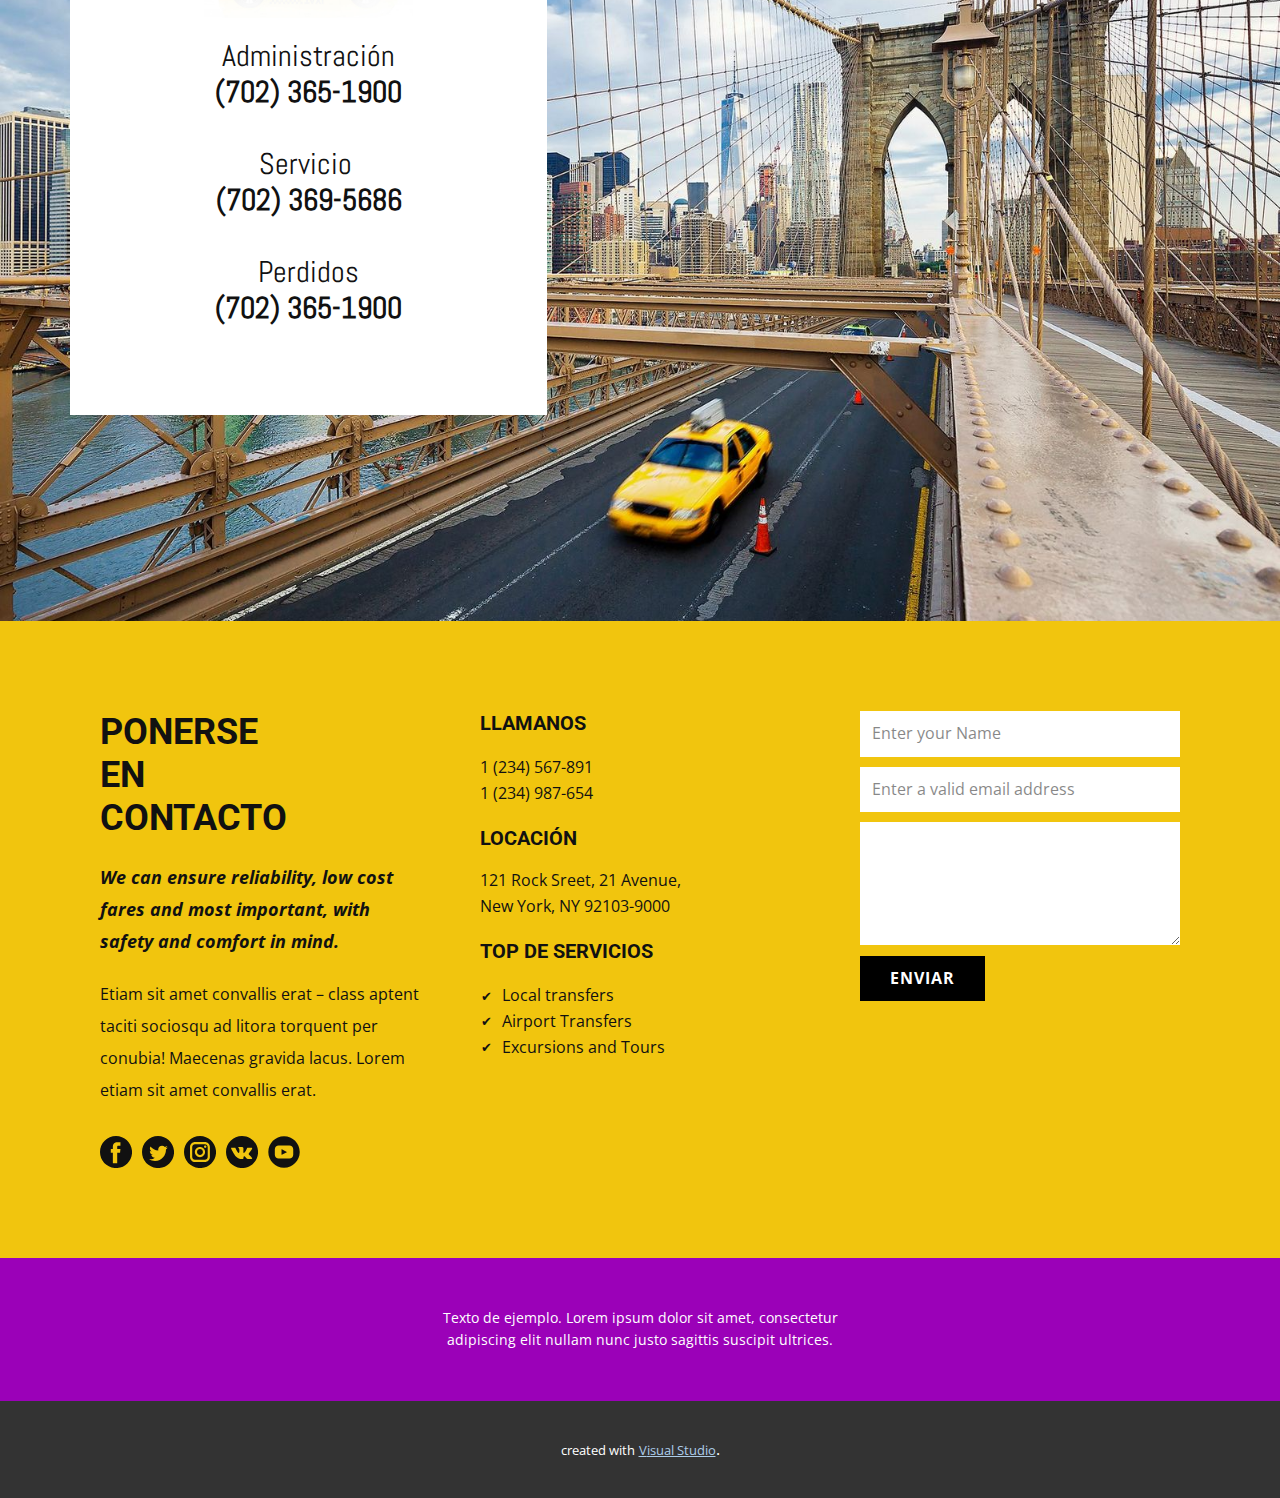
<file: ciudad.html>
<!DOCTYPE html>
<html style="font-size: 16px;">
  <head>
    <meta name="viewport" content="width=device-width, initial-scale=1.0">
    <meta charset="utf-8">
    <meta name="keywords" content="987-654-321&nbsp;or
456-789-321, Taxi transfers from and to&nbsp; Airport, Yellow Cab NYC, Book your trip online now">
    <meta name="description" content="">
    <meta name="page_type" content="np-template-header-footer-from-plugin">
    <title>ciudad</title>
    <link rel="stylesheet" href="nicepage.css" media="screen">
<link rel="stylesheet" href="ciudad.css" media="screen">
    <script class="u-script" type="text/javascript" src="jquery.js" defer=""></script>
    <script class="u-script" type="text/javascript" src="nicepage.js" defer=""></script>
    <meta name="generator" content="Nicepage 3.30.2, nicepage.com">
    <link id="u-theme-google-font" rel="stylesheet" href="https://fonts.googleapis.com/css?family=Roboto:100,100i,300,300i,400,400i,500,500i,700,700i,900,900i|Open+Sans:300,300i,400,400i,600,600i,700,700i,800,800i">
    <link id="u-page-google-font" rel="stylesheet" href="https://fonts.googleapis.com/css?family=Montserrat:100,100i,200,200i,300,300i,400,400i,500,500i,600,600i,700,700i,800,800i,900,900i|PT+Sans:400,400i,700,700i|Lato:100,100i,300,300i,400,400i,700,700i,900,900i|Oswald:200,300,400,500,600,700|Merriweather:300,300i,400,400i,700,700i,900,900i|Abel:400">
    
    
    
    
    
    
    
    
    <script type="application/ld+json">{
		"@context": "http://schema.org",
		"@type": "Organization",
		"name": ""
}</script>
    <meta name="theme-color" content="#478ac9">
    <meta property="og:title" content="ciudad">
    <meta property="og:type" content="website">
  </head>
  <body class="u-body"><header class="u-clearfix u-header u-header" id="sec-1e81"><div class="u-clearfix u-sheet u-sheet-1">
        <img class="u-image u-image-default u-preserve-proportions u-image-1" src="images/PARKINGMICIUDAD.png" alt="" data-image-width="500" data-image-height="500">
        <nav class="u-menu u-menu-dropdown u-offcanvas u-menu-1">
          <div class="menu-collapse" style="font-size: 1rem; letter-spacing: 0px; font-weight: 700;">
            <a class="u-button-style u-custom-left-right-menu-spacing u-custom-padding-bottom u-custom-top-bottom-menu-spacing u-nav-link u-text-active-palette-1-base u-text-hover-palette-2-base" href="#">
              <svg><use xmlns:xlink="http://www.w3.org/1999/xlink" xlink:href="#menu-hamburger"></use></svg>
              <svg version="1.1" xmlns="http://www.w3.org/2000/svg" xmlns:xlink="http://www.w3.org/1999/xlink"><defs><symbol id="menu-hamburger" viewBox="0 0 16 16" style="width: 16px; height: 16px;"><rect y="1" width="16" height="2"></rect><rect y="7" width="16" height="2"></rect><rect y="13" width="16" height="2"></rect>
</symbol>
</defs></svg>
            </a>
          </div>
          <div class="u-custom-menu u-nav-container">
            <ul class="u-nav u-unstyled u-nav-1"><li class="u-nav-item"><a class="u-button-style u-nav-link u-text-active-palette-1-base u-text-hover-palette-2-base" href="Inicio.html" style="padding: 10px 20px;">Inicio</a>
</li><li class="u-nav-item"><a class="u-button-style u-nav-link u-text-active-palette-1-base u-text-hover-palette-2-base" href="Acerca.html" style="padding: 10px 20px;">Acerca</a>
</li><li class="u-nav-item"><a class="u-button-style u-nav-link u-text-active-palette-1-base u-text-hover-palette-2-base" href="Registrarse.html" style="padding: 10px 20px;">Registrarse</a>
</li></ul>
          </div>
          <div class="u-custom-menu u-nav-container-collapse">
            <div class="u-black u-container-style u-inner-container-layout u-opacity u-opacity-95 u-sidenav">
              <div class="u-inner-container-layout u-sidenav-overflow">
                <div class="u-menu-close"></div>
                <ul class="u-align-center u-nav u-popupmenu-items u-unstyled u-nav-2"><li class="u-nav-item"><a class="u-button-style u-nav-link" href="Inicio.html" style="padding: 10px 20px;">Inicio</a>
</li><li class="u-nav-item"><a class="u-button-style u-nav-link" href="Acerca.html" style="padding: 10px 20px;">Acerca</a>
</li><li class="u-nav-item"><a class="u-button-style u-nav-link" href="Registrarse.html" style="padding: 10px 20px;">Registrarse</a>
</li></ul>
              </div>
            </div>
            <div class="u-black u-menu-overlay u-opacity u-opacity-70"></div>
          </div>
        </nav>
      </div></header>
    <section class="u-clearfix u-image u-section-1" id="carousel_187f" data-image-width="1980" data-image-height="1320">
      <div class="u-clearfix u-layout-wrap u-layout-wrap-1">
        <div class="u-layout">
          <div class="u-layout-row">
            <div class="u-container-style u-layout-cell u-left-cell u-size-26-lg u-size-28-xl u-size-29-md u-size-29-sm u-size-29-xs u-layout-cell-1">
              <div class="u-container-layout u-container-layout-1">
                <h1 class="u-align-center u-custom-font u-font-montserrat u-text u-text-palette-5-dark-2 u-text-1">PARKING MI CIUDAD</h1>
                <h5 class="u-align-left u-custom-font u-font-pt-sans u-text u-text-palette-5-dark-2 u-text-2"> LLÁMENOS EN CUALQUIER MOMENTO AL</h5>
                <h1 class="u-align-left u-custom-font u-font-lato u-text u-text-white u-text-3">987-654-321 o&nbsp;<br>456-789-321<br>
                </h1>
                <a href="https://nicepage.online" class="u-active-palette-5-dark-2 u-btn u-btn-rectangle u-button-style u-custom-font u-font-oswald u-hover-palette-5-dark-2 u-palette-5-dark-3 u-radius-0 u-text-active-white u-text-hover-white u-text-palette-5-light-2 u-btn-1">RESERVAR</a>
              </div>
            </div>
            <div class="u-container-style u-image u-layout-cell u-right-cell u-shape-rectangle u-size-31-md u-size-31-sm u-size-31-xs u-size-32-xl u-size-34-lg u-image-1" data-image-width="1200" data-image-height="1167">
              <div class="u-container-layout u-container-layout-2"></div>
            </div>
          </div>
        </div>
      </div>
    </section>
    <section class="u-clearfix u-white u-section-2" id="sec-ca9c">
      <div class="u-clearfix u-sheet u-sheet-1">
        <div class="u-expanded-width-sm u-expanded-width-xs u-list u-list-1">
          <div class="u-repeater u-repeater-1">
            <div class="u-align-center u-container-style u-list-item u-palette-3-base u-repeater-item u-list-item-1">
              <div class="u-container-layout u-similar-container u-valign-top u-container-layout-1">
                <img alt="" class="u-expanded-width u-image u-image-round u-image-1" data-image-width="5555" data-image-height="3703" src="images/pexels-andrea-piacquadio-787472.jpg">
                <h4 class="u-align-center-sm u-align-center-xs u-text u-text-1">PARKING compaÑIA</h4>
                <p class="u-text u-text-2">Sample text. Click to select the text box. Click again or double click to start editing the text.</p>
                <a href="https://nicepage.com/c/technology-website-templates" class="u-border-1 u-border-black u-border-hover-palette-2-base u-btn u-btn-rectangle u-button-style u-none u-text-body-color u-text-hover-palette-2-base u-btn-1">leER MÁS</a>
              </div>
            </div>
            <div class="u-align-center u-container-style u-list-item u-palette-3-base u-repeater-item u-list-item-2">
              <div class="u-container-layout u-similar-container u-valign-top u-container-layout-2">
                <img alt="" class="u-expanded-width u-image u-image-round u-image-2" data-image-width="800" data-image-height="824" src="images/ccer.jpg">
                <h4 class="u-align-center-sm u-align-center-xs u-text u-text-3">ApLICACIÓn</h4>
                <p class="u-text u-text-4">Sample text. Click to select the text box. Click again or double click to start editing the text.</p>
                <a href="https://nicepage.com/website-builder" class="u-border-1 u-border-black u-border-hover-palette-2-base u-btn u-btn-rectangle u-button-style u-none u-text-body-color u-text-hover-palette-2-base u-btn-2">LEER MÁS</a>
              </div>
            </div>
            <div class="u-align-center u-container-style u-list-item u-palette-3-base u-repeater-item u-list-item-3">
              <div class="u-container-layout u-similar-container u-valign-top u-container-layout-3">
                <img alt="" class="u-expanded-width u-image u-image-round u-image-3" data-image-width="6100" data-image-height="4067" src="images/pexels-andrea-piacquadio-845451.jpg">
                <h4 class="u-align-center-sm u-align-center-xs u-text u-text-5">SerVICIOS</h4>
                <p class="u-text u-text-6">Sample text. Click to select the text box. Click again or double click to start editing the text.</p>
                <a href="https://nicepage.com/k/dog-website-templates" class="u-border-1 u-border-black u-border-hover-palette-2-base u-btn u-btn-rectangle u-button-style u-none u-text-body-color u-text-hover-palette-2-base u-btn-3">LEER MÁS</a>
              </div>
            </div>
          </div>
        </div>
      </div>
    </section>
    <section class="u-align-center u-clearfix u-section-3" id="sec-4a86">
      <div class="u-clearfix u-sheet u-valign-middle u-sheet-1">
        <div class="u-clearfix u-gutter-30 u-layout-wrap u-layout-wrap-1">
          <div class="u-layout">
            <div class="u-layout-row">
              <div class="u-size-30 u-size-60-md">
                <div class="u-layout-col">
                  <div class="u-container-style u-layout-cell u-left-cell u-size-40 u-layout-cell-1">
                    <div class="u-container-layout u-container-layout-1">
                      <img class="u-image u-image-1" src="images/ffb01a34-58fb-ed05-9373-85c5c806880f.jpg" data-image-width="800" data-image-height="533">
                      <p class="u-text u-text-1">The economic and business hub means that promotes the growth of the city overall.&nbsp;Duis aute irure dolor in reprehenderit in voluptate velit esse cillum dolore eu fugiat nulla pariatur. Excepteur sint occaecat cupidatat non.</p>
                    </div>
                  </div>
                  <div class="u-container-style u-layout-cell u-left-cell u-size-20 u-layout-cell-2">
                    <div class="u-container-layout u-valign-bottom-lg u-valign-bottom-xl u-valign-top-md u-valign-top-sm u-valign-top-xs u-container-layout-2">
                      <img class="u-image u-image-2" src="images/young-man-riding-taxi-city_23-2148289256.jpg" data-image-width="457" data-image-height="626">
                    </div>
                  </div>
                </div>
              </div>
              <div class="u-size-30 u-size-60-md">
                <div class="u-layout-col">
                  <div class="u-container-style u-layout-cell u-right-cell u-size-20 u-layout-cell-3">
                    <div class="u-container-layout u-container-layout-3">
                      <h2 class="u-custom-font u-font-merriweather u-text u-text-2">Ubicar zona de parqueo Cercana.</h2>
                      <div class="u-palette-3-base u-shape u-shape-rectangle u-shape-1"></div>
                    </div>
                  </div>
                  <div class="u-container-style u-layout-cell u-right-cell u-size-40 u-layout-cell-4">
                    <div class="u-container-layout u-container-layout-4">
                      <img class="u-expanded-width u-image u-image-3" src="images/young-businessman-getting-taxi_1098-15507.jpg" data-image-width="626" data-image-height="417">
                      <p class="u-text u-text-3">Our ultimatum is to bring round the clock airport transportation service to or from airport as finest one in town. We are a dedicated team with ultimate fleet core strength and network well spanned in Canadian bounds.<br>
                      </p>
                    </div>
                  </div>
                </div>
              </div>
            </div>
          </div>
        </div>
      </div>
    </section>
    <section class="u-clearfix u-palette-3-base u-section-4" id="sec-2115">
      <div class="u-clearfix u-sheet u-valign-middle-lg u-valign-middle-xl u-valign-middle-xs u-sheet-1">
        <div class="u-clearfix u-expanded-width u-gutter-30 u-layout-spacing-vertical u-layout-wrap u-layout-wrap-1">
          <div class="u-layout">
            <div class="u-layout-row">
              <div class="u-size-30 u-size-60-md">
                <div class="u-layout-col">
                  <div class="u-align-left u-container-style u-image u-layout-cell u-left-cell u-size-45 u-image-1" src="" data-image-width="1200" data-image-height="800">
                    <div class="u-container-layout u-container-layout-1" src=""></div>
                  </div>
                  <div class="u-align-left u-container-style u-layout-cell u-left-cell u-size-15 u-layout-cell-2">
                    <div class="u-container-layout u-container-layout-2">
                      <h2 class="u-text u-text-1">Más comodidad, más rapidez...</h2>
                      <p class="u-text u-text-2">Pretium lectus quam id leo in vitae turpis massa. Felis imperdiet proin fermentum leo vel orci. Auctor urna nunc id cursus metus aliquam. Rutrum tellus pellentesque eu tincidunt tortor aliquam nulla facilisi cras. </p>
                    </div>
                  </div>
                </div>
              </div>
              <div class="u-size-30 u-size-60-md">
                <div class="u-layout-row">
                  <div class="u-align-left u-container-style u-layout-cell u-right-cell u-size-60 u-layout-cell-3">
                    <div class="u-container-layout u-container-layout-3">
                      <div class="u-align-left u-shape u-white u-shape-1"></div>
                      <img src="images/pexels-photo-3714900.jpeg" alt="" class="u-align-left u-image u-image-2" data-image-width="975" data-image-height="1300">
                    </div>
                  </div>
                </div>
              </div>
            </div>
          </div>
        </div>
      </div>
    </section>
    <section class="u-clearfix u-section-5" id="sec-f725">
      <div class="u-clearfix u-sheet u-sheet-1">
        <div class="u-palette-3-base u-shape u-shape-rectangle u-shape-1"></div>
        <img class="u-image u-image-1" src="images/pexels-pixabay-210182.jpg" data-image-width="4288" data-image-height="2635">
        <div class="u-align-left u-container-style u-grey-5 u-group u-group-1">
          <div class="u-container-layout u-valign-middle u-container-layout-1">
            <h2 class="u-text u-text-1"> Reserve su Parqueadero en línea ahora</h2>
            <p class="u-text u-text-2">Paragraph. Lorem ipsum dolor sit amet, consectetur adipiscing elit. Curabitur id suscipit ex. Suspendisse rhoncus laoreet purus <a href="https://nicepage.app" class="u-border-1 u-border-grey-75 u-border-hover-palette-1-base u-btn u-button-style u-none u-text-body-color u-btn-1">quis elementum</a>. Phasellus sed efficitur dolor, et ultricies sapien. Quisque fringilla sit amet dolor commodo efficitur.
            </p>
            <p class="u-text u-text-body-color u-text-3">Image from <a href="https://www.freepik.com/photos/car" class="u-border-1 u-border-active-palette-3-base u-border-black u-border-hover-palette-3-base u-btn u-button-link u-button-style u-none u-text-active-black u-text-body-color u-text-hover-black u-btn-2">Freepik</a>
            </p>
            <a href="https://nicepage.com/es/plantillas-html" class="u-active-black u-btn u-button-style u-hover-black u-palette-3-base u-btn-3">Reservar</a>
          </div>
        </div>
        <div class="u-clearfix u-gutter-0 u-layout-wrap u-layout-wrap-1">
          <div class="u-gutter-0 u-layout">
            <div class="u-layout-row">
              <div class="u-align-left u-container-style u-layout-cell u-palette-3-base u-size-30 u-layout-cell-1">
                <div class="u-container-layout u-container-layout-2">
                  <h3 class="u-text u-text-4">Acerca de Nosotros</h3>
                  <p class="u-text u-text-5">Sample text. Lorem ipsum dolor sit amet, consectetur adipiscing elit nullam nunc justo sagittis suscipit ultrices.</p>
                </div>
              </div>
              <div class="u-container-style u-image u-layout-cell u-size-30 u-image-2" data-image-width="626" data-image-height="417">
                <div class="u-container-layout u-valign-middle u-container-layout-3"></div>
              </div>
            </div>
          </div>
        </div>
      </div>
    </section>
    <section class="u-align-center u-clearfix u-image u-section-6" id="sec-c1dd" data-image-width="1980" data-image-height="1320">
      <div class="u-clearfix u-sheet u-sheet-1">
        <div class="u-align-center u-container-style u-group u-white u-group-1">
          <div class="u-container-layout u-container-layout-1">
            <img src="images/fff.jpg" alt="" class="u-align-center-xs u-image u-image-default u-image-1" data-image-width="626" data-image-height="626">
            <h6 class="u-custom-font u-text u-text-1">Administración <br>
              <span style="font-weight: 700;">(702) 365-1900 <br>
              </span>
              <br>Servicio&nbsp;<br>
              <span style="font-weight: 700;">(702) 369-5686 </span>
              <br>
              <br>Perdidos<br>
              <span style="font-weight: 700;">(702) 365-1900</span>
            </h6>
          </div>
        </div>
      </div>
    </section>
    <section class="u-clearfix u-palette-3-base u-section-7" id="carousel_1694">
      <div class="u-clearfix u-sheet u-valign-middle-sm u-valign-middle-xs u-sheet-1">
        <div class="u-clearfix u-expanded-width u-layout-wrap u-layout-wrap-1">
          <div class="u-layout">
            <div class="u-layout-row">
              <div class="u-container-style u-layout-cell u-left-cell u-size-20 u-layout-cell-1">
                <div class="u-container-layout u-valign-top u-container-layout-1">
                  <h3 class="u-text u-text-1">Ponerse en contacto</h3>
                  <h6 class="u-custom-font u-text u-text-font u-text-2">We can ensure reliability, low cost fares and most important, with safety and comfort in mind.</h6>
                  <p class="u-text u-text-3">Etiam sit amet convallis erat – class aptent taciti sociosqu ad litora torquent per conubia! Maecenas gravida lacus. Lorem etiam sit amet convallis erat.</p>
                  <div class="u-social-icons u-spacing-10 u-social-icons-1">
                    <a class="u-social-url" target="_blank" href=""><span class="u-icon u-icon-circle u-social-facebook u-social-icon u-icon-1"><svg class="u-svg-link" preserveAspectRatio="xMidYMin slice" viewBox="0 0 112 112" style=""><use xmlns:xlink="http://www.w3.org/1999/xlink" xlink:href="#svg-7b69"></use></svg><svg x="0px" y="0px" viewBox="0 0 112 112" id="svg-7b69" class="u-svg-content"><path d="M56.1,0C25.1,0,0,25.1,0,56.1c0,31,25.1,56.1,56.1,56.1c31,0,56.1-25.1,56.1-56.1C112.2,25.1,87.1,0,56.1,0z M71.6,34.3h-8.2c-1.3,0-3.2,0.7-3.2,3.5v7.6h11.3l-1.3,12.9h-10V95H45V58.3h-7.2V45.4H45v-8.3c0-6,2.8-15.3,15.3-15.3l11.2,0V34.3z "></path></svg></span>
                    </a>
                    <a class="u-social-url" target="_blank" href=""><span class="u-icon u-icon-circle u-social-icon u-social-twitter u-icon-2"><svg class="u-svg-link" preserveAspectRatio="xMidYMin slice" viewBox="0 0 112 112" style=""><use xmlns:xlink="http://www.w3.org/1999/xlink" xlink:href="#svg-4577"></use></svg><svg x="0px" y="0px" viewBox="0 0 112 112" id="svg-4577" class="u-svg-content"><path d="M56.1,0C25.1,0,0,25.1,0,56.1s25.1,56.1,56.1,56.1s56.1-25.1,56.1-56.1S87.1,0,56.1,0z M83.8,47.3 c0,0.6,0,1.2,0,1.7c0,17.7-13.5,38.2-38.2,38.2c-7.6,0-14.6-2.2-20.6-6c1,0.1,2.1,0.2,3.2,0.2c6.3,0,12.1-2.1,16.7-5.7 c-5.9-0.1-10.8-4-12.5-9.3c0.8,0.2,1.7,0.2,2.5,0.2c1.2,0,2.4-0.2,3.5-0.5c-6.1-1.2-10.8-6.7-10.8-13.1c0-0.1,0-0.1,0-0.2 c1.8,1,3.9,1.6,6.1,1.7c-3.6-2.4-6-6.5-6-11.2c0-2.5,0.7-4.8,1.8-6.7c6.6,8.1,16.5,13.5,27.6,14c-0.2-1-0.3-2-0.3-3.1 c0-7.4,6-13.4,13.4-13.4c3.9,0,7.3,1.6,9.8,4.2c3.1-0.6,5.9-1.7,8.5-3.3c-1,3.1-3.1,5.8-5.9,7.4c2.7-0.3,5.3-1,7.7-2.1 C88.7,43,86.4,45.4,83.8,47.3z"></path></svg></span>
                    </a>
                    <a class="u-social-url" target="_blank" href=""><span class="u-icon u-icon-circle u-social-icon u-social-instagram u-icon-3"><svg class="u-svg-link" preserveAspectRatio="xMidYMin slice" viewBox="0 0 112 112" style=""><use xmlns:xlink="http://www.w3.org/1999/xlink" xlink:href="#svg-e675"></use></svg><svg x="0px" y="0px" viewBox="0 0 112 112" id="svg-e675" class="u-svg-content"><path d="M56.1,0C25.1,0,0,25.1,0,56.1c0,31,25.1,56.1,56.1,56.1c31,0,56.1-25.1,56.1-56.1C112.2,25.1,87.1,0,56.1,0z M90.6,73.4c0,9.6-7.8,17.5-17.5,17.5H38.6c-9.6,0-17.5-7.9-17.5-17.6V38.8c0-9.6,7.8-17.5,17.5-17.5h34.5c9.6,0,17.5,7.8,17.5,17.5 V73.4z"></path><path d="M73.1,28.9H38.6c-5.4,0-9.9,4.4-9.9,9.9v34.5c0,5.4,4.4,9.9,9.9,9.9h34.5c5.4,0,9.9-4.4,9.9-9.9V38.8 C83,33.4,78.6,28.9,73.1,28.9z M55.9,74C46,74,38,66,38,56.1c0-9.9,8-17.9,17.9-17.9c9.9,0,17.9,8,17.9,17.9 C73.8,66,65.8,74,55.9,74z M74.3,41.9c-2.3,0-4.2-1.9-4.2-4.2s1.9-4.2,4.2-4.2c2.3,0,4.2,1.9,4.2,4.2S76.6,41.9,74.3,41.9z"></path><path d="M55.9,45.8c-5.7,0-10.4,4.6-10.3,10.3c0,5.7,4.6,10.3,10.3,10.3s10.3-4.6,10.3-10.3 C66.2,50.4,61.6,45.8,55.9,45.8z"></path></svg></span>
                    </a>
                    <a class="u-social-url" target="_blank" href="#"><span class="u-icon u-icon-circle u-social-icon u-social-vk u-icon-4"><svg class="u-svg-link" preserveAspectRatio="xMidYMin slice" viewBox="0 0 112 112" style=""><use xmlns:xlink="http://www.w3.org/1999/xlink" xlink:href="#svg-b519"></use></svg><svg x="0px" y="0px" viewBox="0 0 112 112" id="svg-b519" class="u-svg-content"><path d="M56.1,0C25.1,0,0,25.1,0,56.1c0,31,25.1,56.1,56.1,56.1c31,0,56.1-25.1,56.1-56.1C112.2,25.1,87.1,0,56.1,0z M88.2,80.7l-9.8,0.1c0,0-2.1,0.4-4.9-1.5c-3.7-2.5-7.2-9.1-9.9-8.2C60.9,72,61,77.9,61,77.9s0,1.3-0.6,1.9c-0.7,0.7-2,0.9-2,0.9H54 c0,0-9.7,0.6-18.3-8.3c-9.3-9.7-17.6-29-17.6-29s-0.5-1.3,0-1.9c0.6-0.7,2.2-0.7,2.2-0.7l10.5-0.1c0,0,1,0.2,1.7,0.7 c0.6,0.4,0.9,1.2,0.9,1.2s1.7,4.3,4,8.2c4.4,7.6,6.4,9.3,7.9,8.4c2.2-1.2,1.5-10.7,1.5-10.7s0-3.5-1.1-5c-0.9-1.2-2.5-1.5-3.3-1.6 c-0.6-0.1,0.4-1.5,1.6-2.1c1.9-0.9,5.2-1,9.2-0.9c3.1,0,4,0.2,5.2,0.5c3.6,0.9,2.4,4.3,2.4,12.4c0,2.6-0.5,6.3,1.4,7.5 c0.8,0.5,2.8,0.1,7.7-8.3c2.3-4,4.1-8.6,4.1-8.6s0.4-0.8,1-1.2c0.6-0.4,1.4-0.3,1.4-0.3l11.1-0.1c0,0,3.3-0.4,3.9,1.1 c0.6,1.6-1.2,5.3-5.8,11.3c-7.4,9.9-8.3,9-2.1,14.7c5.9,5.5,7.1,8.1,7.3,8.5C93.4,80.4,88.2,80.7,88.2,80.7z"></path></svg></span>
                    </a>
                    <a class="u-social-url" target="_blank" href="#"><span class="u-icon u-icon-circle u-social-icon u-social-youtube u-icon-5"><svg class="u-svg-link" preserveAspectRatio="xMidYMin slice" viewBox="0 0 112 112" style=""><use xmlns:xlink="http://www.w3.org/1999/xlink" xlink:href="#svg-547c"></use></svg><svg x="0px" y="0px" viewBox="0 0 112 112" id="svg-547c" class="u-svg-content"><path d="M65.9,55.7l-17.6-8.9c-0.5-0.2-1,0.1-1,0.6v17.3c0,0.5,0.5,0.9,1,0.6L65.9,57C66.4,56.8,66.4,56,65.9,55.7z"></path><path d="M56.1,1.1c-30.4,0-55,24.6-55,55c0,30.4,24.6,55,55,55c30.4,0,55-24.6,55-55C111.1,25.7,86.5,1.1,56.1,1.1z M88.3,65.5 c0,7.4-6,13.4-13.4,13.4H37.3c-7.4,0-13.4-6-13.4-13.4V46.7c0-7.4,6-13.4,13.4-13.4h37.6c7.4,0,13.4,6,13.4,13.4V65.5z"></path></svg></span>
                    </a>
                  </div>
                </div>
              </div>
              <div class="u-container-style u-layout-cell u-size-20 u-layout-cell-2">
                <div class="u-container-layout u-container-layout-2">
                  <h6 class="u-text u-text-4">Llamanos</h6>
                  <p class="u-text u-text-5">1 (234) 567-891<br>1 (234) 987-654
                  </p>
                  <h6 class="u-text u-text-6">locación</h6>
                  <p class="u-text u-text-7">121 Rock Sreet, 21 Avenue,<br>New York, NY 92103-9000
                  </p>
                  <h6 class="u-text u-text-8">top de servicios</h6>
                  <ul class="u-custom-list u-text u-text-9">
                    <li>
                      <div class="class u-list-icon">
                        <div xmlns="http://www.w3.org/2000/svg" xmlns:xlink="http://www.w3.org/1999/xlink" version="1.1" xml:space="preserve" class="u-svg-content">✔</div>
                      </div>Local transfers 
                    </li>
                    <li>
                      <div class="class u-list-icon">
                        <div xmlns="http://www.w3.org/2000/svg" xmlns:xlink="http://www.w3.org/1999/xlink" version="1.1" xml:space="preserve" class="u-svg-content">✔</div>
                      </div>Airport Transfers 
                    </li>
                    <li>
                      <div class="class u-list-icon">
                        <div xmlns="http://www.w3.org/2000/svg" xmlns:xlink="http://www.w3.org/1999/xlink" version="1.1" xml:space="preserve" class="u-svg-content">✔</div>
                      </div>Excursions and Tours
                    </li>
                  </ul>
                </div>
              </div>
              <div class="u-container-style u-layout-cell u-right-cell u-size-20 u-layout-cell-3">
                <div class="u-container-layout u-valign-top u-container-layout-3">
                  <div class="u-expanded-width u-form u-form-1">
                    <form action="#" method="POST" class="u-clearfix u-form-spacing-10 u-form-vertical u-inner-form" style="padding: 0;" source="custom" name="form">
                      <div class="u-form-group u-form-name">
                        <label for="name-daf4" class="u-form-control-hidden u-label">Name</label>
                        <input type="text" placeholder="Enter your Name" id="name-daf4" name="name" class="u-input u-input-rectangle u-white" required="">
                      </div>
                      <div class="u-form-email u-form-group">
                        <label for="email-daf4" class="u-form-control-hidden u-label">Email</label>
                        <input type="email" placeholder="Enter a valid email address" id="email-daf4" name="email" class="u-input u-input-rectangle u-white" required="">
                      </div>
                      <div class="u-form-group u-form-message">
                        <label for="message-daf4" class="u-form-control-hidden u-label">Message</label>
                        <textarea placeholder="" rows="4" cols="50" id="message-daf4" name="message" class="u-input u-input-rectangle u-white" required=""></textarea>
                      </div>
                      <div class="u-align-left u-form-group u-form-submit">
                        <a href="#" class="u-active-grey-70 u-black u-btn u-btn-submit u-button-style u-hover-grey-70 u-btn-1">ENVIAR<br>
                        </a>
                        <input type="submit" value="submit" class="u-form-control-hidden">
                      </div>
                      <div class="u-form-send-message u-form-send-success"> Thank you! Your message has been sent. </div>
                      <div class="u-form-send-error u-form-send-message"> Unable to send your message. Please fix errors then try again. </div>
                      <input type="hidden" value="" name="recaptchaResponse">
                    </form>
                  </div>
                </div>
              </div>
            </div>
          </div>
        </div>
      </div>
    </section>
    
    
    <footer class="u-align-center u-clearfix u-custom-color-1 u-footer u-footer" id="sec-66d6"><div class="u-clearfix u-sheet u-sheet-1">
        <p class="u-small-text u-text u-text-variant u-text-1">Texto de ejemplo. Lorem ipsum dolor sit amet, consectetur adipiscing elit nullam nunc justo sagittis suscipit ultrices.</p>
      </div></footer>
      <section class="u-backlink u-clearfix u-grey-80">
      </a>
      <p class="u-text">
        <span>created with</span>
      </p>
      <a class="u-link" href="https://code.visualstudio.com/" target="_blank">
        <span>Visual Studio</span>
      </a>. 
    </section>
  </body>
</html>
</file>
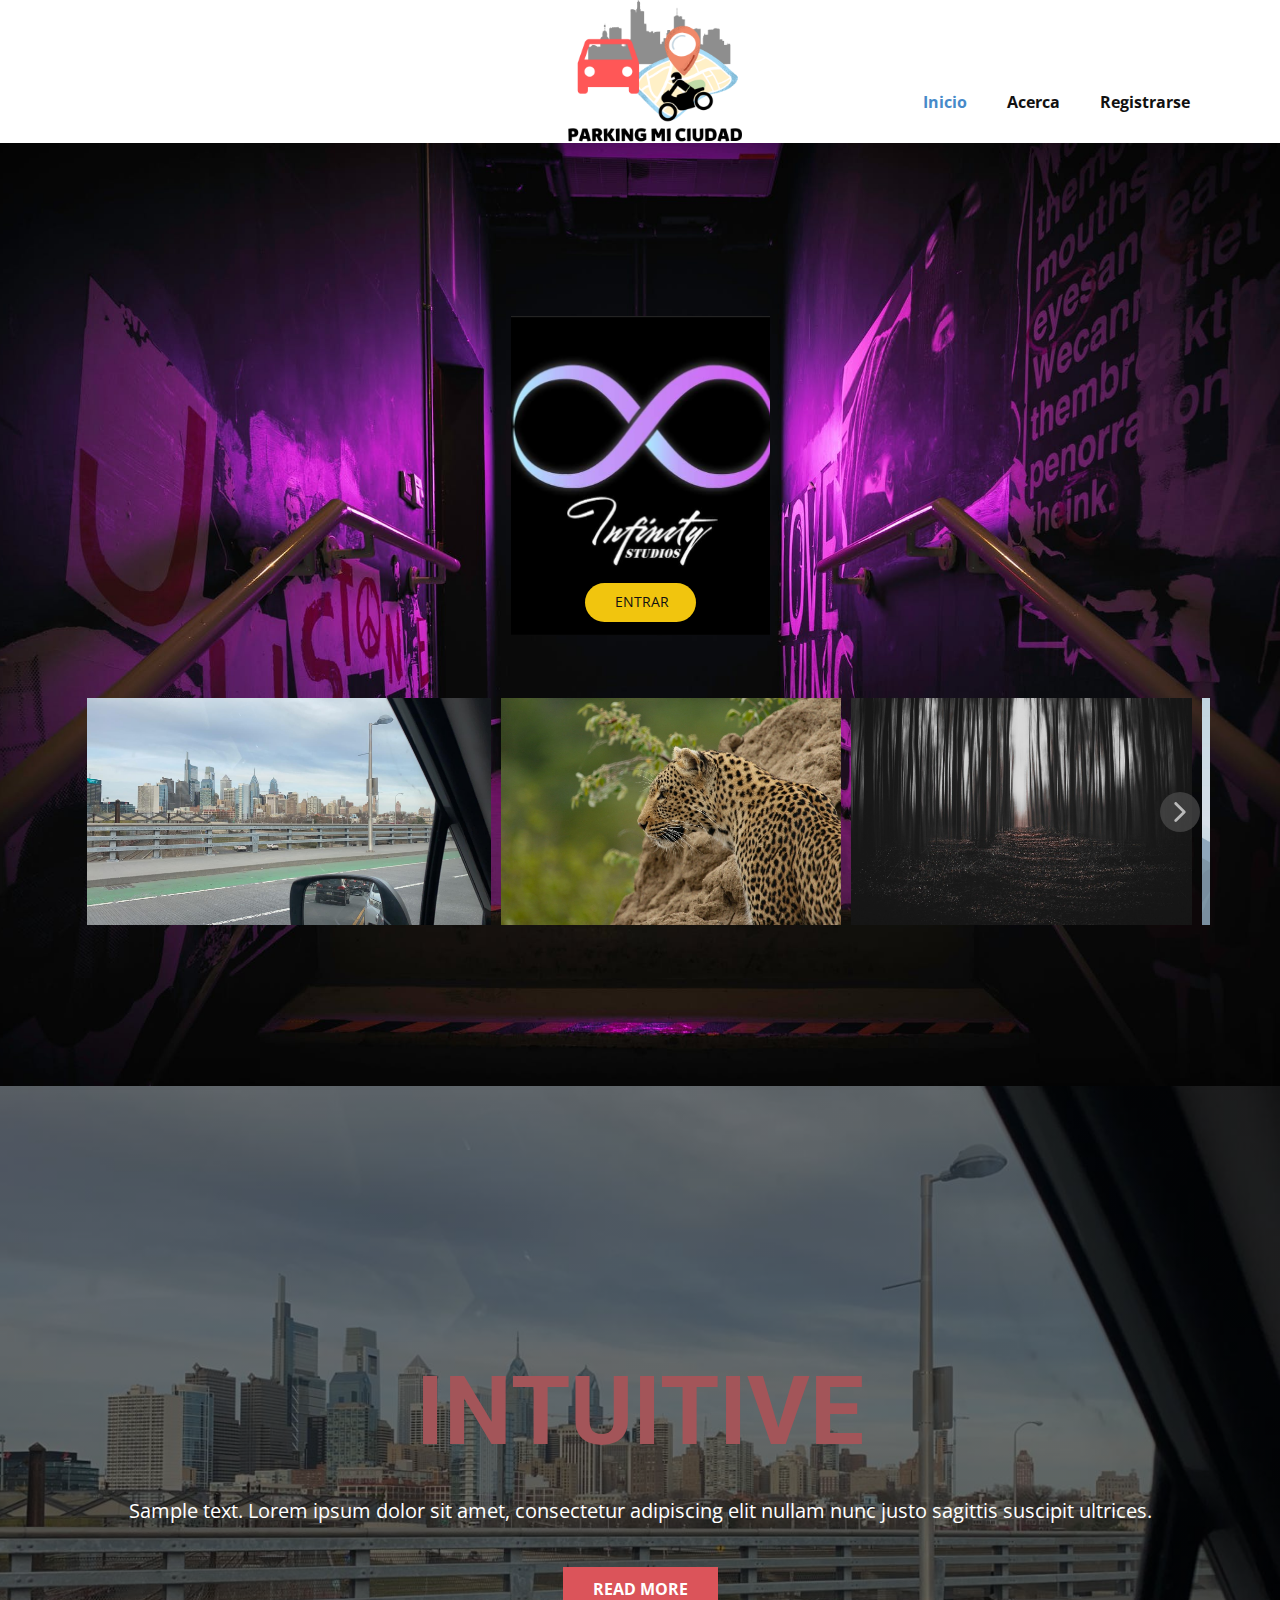
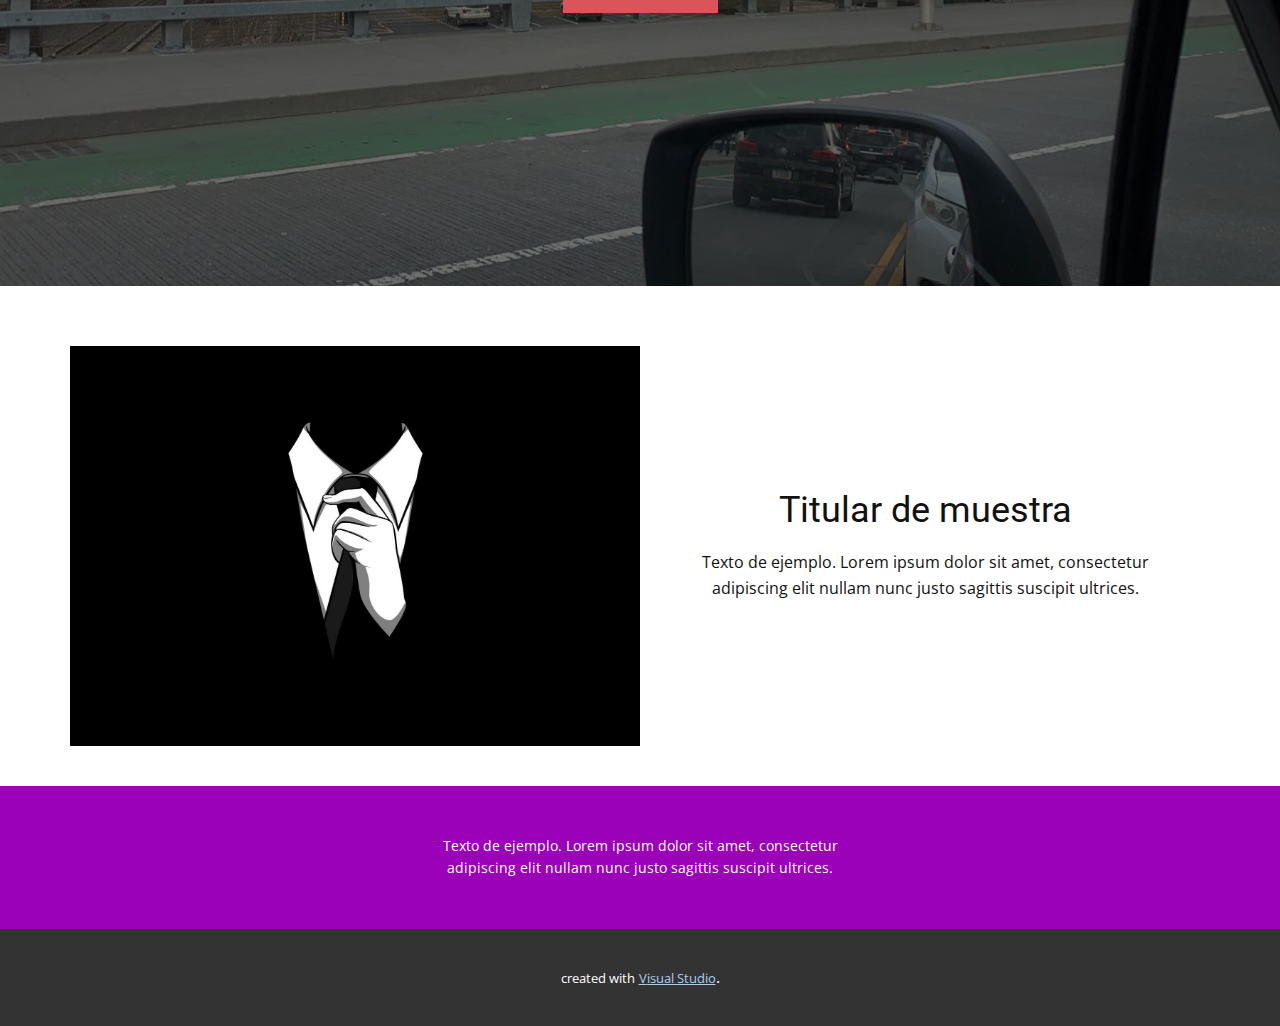
<file: Inicio.html>
<!DOCTYPE html>
<html style="font-size: 16px;">
  <head>
    <meta name="viewport" content="width=device-width, initial-scale=1.0">
    <meta charset="utf-8">
    <meta name="keywords" content="neon, Night Club, INTUITIVE">
    <meta name="description" content="">
    <meta name="page_type" content="np-template-header-footer-from-plugin">
    <title>Inicio</title>
    <link rel="stylesheet" href="nicepage.css" media="screen">
<link rel="stylesheet" href="Inicio.css" media="screen">
    <script class="u-script" type="text/javascript" src="jquery.js" defer=""></script>
    <script class="u-script" type="text/javascript" src="nicepage.js" defer=""></script>
    <meta name="generator" content="Nicepage 3.30.2, nicepage.com">
    <link id="u-theme-google-font" rel="stylesheet" href="https://fonts.googleapis.com/css?family=Roboto:100,100i,300,300i,400,400i,500,500i,700,700i,900,900i|Open+Sans:300,300i,400,400i,600,600i,700,700i,800,800i">
    
    
    
    
    <script type="application/ld+json">{
		"@context": "http://schema.org",
		"@type": "Organization",
		"name": ""
}</script>
    <meta name="theme-color" content="#478ac9">
    <meta property="og:title" content="Inicio">
    <meta property="og:type" content="website">
  </head>
  <body class="u-body"><header class="u-clearfix u-header u-header" id="sec-1e81"><div class="u-clearfix u-sheet u-sheet-1">
        <img class="u-image u-image-default u-preserve-proportions u-image-1" src="images/PARKINGMICIUDAD.png" alt="" data-image-width="500" data-image-height="500">
        <nav class="u-menu u-menu-dropdown u-offcanvas u-menu-1">
          <div class="menu-collapse" style="font-size: 1rem; letter-spacing: 0px; font-weight: 700;">
            <a class="u-button-style u-custom-left-right-menu-spacing u-custom-padding-bottom u-custom-top-bottom-menu-spacing u-nav-link u-text-active-palette-1-base u-text-hover-palette-2-base" href="#">
              <svg><use xmlns:xlink="http://www.w3.org/1999/xlink" xlink:href="#menu-hamburger"></use></svg>
              <svg version="1.1" xmlns="http://www.w3.org/2000/svg" xmlns:xlink="http://www.w3.org/1999/xlink"><defs><symbol id="menu-hamburger" viewBox="0 0 16 16" style="width: 16px; height: 16px;"><rect y="1" width="16" height="2"></rect><rect y="7" width="16" height="2"></rect><rect y="13" width="16" height="2"></rect>
</symbol>
</defs></svg>
            </a>
          </div>
          <div class="u-custom-menu u-nav-container">
            <ul class="u-nav u-unstyled u-nav-1"><li class="u-nav-item"><a class="u-button-style u-nav-link u-text-active-palette-1-base u-text-hover-palette-2-base" href="Inicio.html" style="padding: 10px 20px;">Inicio</a>
</li><li class="u-nav-item"><a class="u-button-style u-nav-link u-text-active-palette-1-base u-text-hover-palette-2-base" href="Acerca.html" style="padding: 10px 20px;">Acerca</a>
</li><li class="u-nav-item"><a class="u-button-style u-nav-link u-text-active-palette-1-base u-text-hover-palette-2-base" href="Registrarse.html" style="padding: 10px 20px;">Registrarse</a>
</li></ul>
          </div>
          <div class="u-custom-menu u-nav-container-collapse">
            <div class="u-black u-container-style u-inner-container-layout u-opacity u-opacity-95 u-sidenav">
              <div class="u-inner-container-layout u-sidenav-overflow">
                <div class="u-menu-close"></div>
                <ul class="u-align-center u-nav u-popupmenu-items u-unstyled u-nav-2"><li class="u-nav-item"><a class="u-button-style u-nav-link" href="Inicio.html" style="padding: 10px 20px;">Inicio</a>
</li><li class="u-nav-item"><a class="u-button-style u-nav-link" href="Acerca.html" style="padding: 10px 20px;">Acerca</a>
</li><li class="u-nav-item"><a class="u-button-style u-nav-link" href="Registrarse.html" style="padding: 10px 20px;">Registrarse</a>
</li></ul>
              </div>
            </div>
            <div class="u-black u-menu-overlay u-opacity u-opacity-70"></div>
          </div>
        </nav>
      </div></header>
    <section class="u-align-center u-clearfix u-image u-section-1" id="carousel_51a1" data-image-width="2250" data-image-height="1500">
      <div class="u-align-left u-clearfix u-sheet u-sheet-1">
        <img class="u-image u-image-default u-image-1" src="images/infinity.png" alt="" data-image-width="662" data-image-height="645">
        <a href="contacto.html" class="u-btn u-btn-round u-button-style u-hover-palette-4-base u-palette-3-base u-radius-50 u-btn-1"><span class="u-icon"></span>&nbsp;entrar
        </a>
        <div class="u-gallery u-layout-horizontal u-lightbox u-no-transition u-show-text-on-hover u-gallery-1">
          <div class="u-gallery-inner"><div class="u-effect-fade u-gallery-item u-gallery-item-1"><div class="u-back-slide" data-image-width="1600" data-image-height="900"><img class="u-back-image" src="images/IMG-20210323-WA0031.jpg">
</div><div class="u-over-slide u-shading u-over-slide-1"><h3 class="u-gallery-heading"></h3><p class="u-gallery-text"></p>
</div>
</div><div class="u-effect-fade u-gallery-item u-gallery-item-2"><div class="u-back-slide" data-image-width="1280" data-image-height="853"><img class="u-back-image" src="images/f87b99b34ec3e82aeeb880ab69d2f7d60d1244da1f73119d0b7c3018793085acb848003f4a651ee4dea4a9dd014495546e0d84d439de06beef1fa3_1280.jpg">
</div><div class="u-over-slide u-shading u-over-slide-2"><h3 class="u-gallery-heading"></h3><p class="u-gallery-text"></p>
</div>
</div><div class="u-effect-fade u-gallery-item u-gallery-item-3"><div class="u-back-slide" data-image-width="1280" data-image-height="853"><img class="u-back-image" src="images/2d6125a5b4cf98689277d832aa7f9dc1537fd69165580847b423c6778fb955a98d7548db2e8b28c850c29eff3212cad466bf5d7e36bd9572938cc6_1280.jpg">
</div><div class="u-over-slide u-shading u-over-slide-3"><h3 class="u-gallery-heading"></h3><p class="u-gallery-text"></p>
</div>
</div><div class="u-effect-fade u-gallery-item u-gallery-item-4"><div class="u-back-slide"><img class="u-back-image" src="images/default-image.jpg">
</div><div class="u-over-slide u-shading u-over-slide-4"><h3 class="u-gallery-heading"></h3><p class="u-gallery-text"></p>
</div>
</div><div class="u-effect-fade u-gallery-item u-gallery-item-5"><div class="u-back-slide"><img class="u-back-image" src="images/default-image.jpg">
</div><div class="u-over-slide u-shading u-over-slide-5"><h3 class="u-gallery-heading"></h3><p class="u-gallery-text"></p>
</div>
</div><div class="u-effect-fade u-gallery-item u-gallery-item-6"><div class="u-back-slide"><img class="u-back-image" src="images/default-image.jpg">
</div><div class="u-over-slide u-shading u-over-slide-6"><h3 class="u-gallery-heading"></h3><p class="u-gallery-text"></p>
</div>
</div></div>
          <a class="u-absolute-vcenter u-gallery-nav u-gallery-nav-prev u-grey-70 u-icon-circle u-opacity u-opacity-70 u-spacing-10 u-text-white u-gallery-nav-1" href="#" role="button">
            <span aria-hidden="true">
              <svg viewBox="0 0 451.847 451.847"><path d="M97.141,225.92c0-8.095,3.091-16.192,9.259-22.366L300.689,9.27c12.359-12.359,32.397-12.359,44.751,0
c12.354,12.354,12.354,32.388,0,44.748L173.525,225.92l171.903,171.909c12.354,12.354,12.354,32.391,0,44.744
c-12.354,12.365-32.386,12.365-44.745,0l-194.29-194.281C100.226,242.115,97.141,234.018,97.141,225.92z"></path></svg>
            </span>
            <span class="sr-only">
              <svg viewBox="0 0 451.847 451.847"><path d="M97.141,225.92c0-8.095,3.091-16.192,9.259-22.366L300.689,9.27c12.359-12.359,32.397-12.359,44.751,0
c12.354,12.354,12.354,32.388,0,44.748L173.525,225.92l171.903,171.909c12.354,12.354,12.354,32.391,0,44.744
c-12.354,12.365-32.386,12.365-44.745,0l-194.29-194.281C100.226,242.115,97.141,234.018,97.141,225.92z"></path></svg>
            </span>
          </a>
          <a class="u-absolute-vcenter u-gallery-nav u-gallery-nav-next u-grey-70 u-icon-circle u-opacity u-opacity-70 u-spacing-10 u-text-white u-gallery-nav-2" href="#" role="button">
            <span aria-hidden="true">
              <svg viewBox="0 0 451.846 451.847"><path d="M345.441,248.292L151.154,442.573c-12.359,12.365-32.397,12.365-44.75,0c-12.354-12.354-12.354-32.391,0-44.744
L278.318,225.92L106.409,54.017c-12.354-12.359-12.354-32.394,0-44.748c12.354-12.359,32.391-12.359,44.75,0l194.287,194.284
c6.177,6.18,9.262,14.271,9.262,22.366C354.708,234.018,351.617,242.115,345.441,248.292z"></path></svg>
            </span>
            <span class="sr-only">
              <svg viewBox="0 0 451.846 451.847"><path d="M345.441,248.292L151.154,442.573c-12.359,12.365-32.397,12.365-44.75,0c-12.354-12.354-12.354-32.391,0-44.744
L278.318,225.92L106.409,54.017c-12.354-12.359-12.354-32.394,0-44.748c12.354-12.359,32.391-12.359,44.75,0l194.287,194.284
c6.177,6.18,9.262,14.271,9.262,22.366C354.708,234.018,351.617,242.115,345.441,248.292z"></path></svg>
            </span>
          </a>
        </div>
      </div>
    </section>
    <section class="u-align-center u-clearfix u-image u-shading u-section-2" src="" data-image-width="1600" data-image-height="900" id="sec-440b">
      <div class="u-clearfix u-sheet u-valign-middle u-sheet-1">
        <h1 class="u-text u-text-default u-text-palette-2-dark-1 u-title u-text-1">INTUITIVE</h1>
        <p class="u-large-text u-text u-text-default u-text-variant u-text-2">Sample text. Lorem ipsum dolor sit amet, consectetur adipiscing elit nullam nunc justo sagittis suscipit ultrices.</p>
        <a href="#" class="u-btn u-button-style u-palette-2-base u-btn-1">Read More</a>
      </div>
    </section>
    <section class="u-clearfix u-section-3" id="sec-6c44">
      <div class="u-clearfix u-sheet u-sheet-1">
        <div class="u-clearfix u-expanded-width u-layout-wrap u-layout-wrap-1">
          <div class="u-layout">
            <div class="u-layout-row">
              <div class="u-container-style u-image u-layout-cell u-size-30 u-image-1" data-image-width="2000" data-image-height="1125">
                <div class="u-container-layout u-valign-top u-container-layout-1"></div>
              </div>
              <div class="u-align-center u-container-style u-layout-cell u-size-30 u-layout-cell-2">
                <div class="u-container-layout u-valign-middle u-container-layout-2">
                  <h2 class="u-text u-text-default u-text-1">Titular de muestra</h2>
                  <p class="u-text u-text-2">Texto de ejemplo. Lorem ipsum dolor sit amet, consectetur adipiscing elit nullam nunc justo sagittis suscipit ultrices.</p>
                </div>
              </div>
            </div>
          </div>
        </div>
      </div>
    </section>
    
    
    <footer class="u-align-center u-clearfix u-custom-color-1 u-footer u-footer" id="sec-66d6"><div class="u-clearfix u-sheet u-sheet-1">
        <p class="u-small-text u-text u-text-variant u-text-1">Texto de ejemplo. Lorem ipsum dolor sit amet, consectetur adipiscing elit nullam nunc justo sagittis suscipit ultrices.</p>
      </div></footer>
      <section class="u-backlink u-clearfix u-grey-80">
      </a>
      <p class="u-text">
        <span>created with</span>
      </p>
      <a class="u-link" href="https://code.visualstudio.com/" target="_blank">
        <span>Visual Studio</span>
      </a>. 
    </section>
  </body>
</html>
</file>
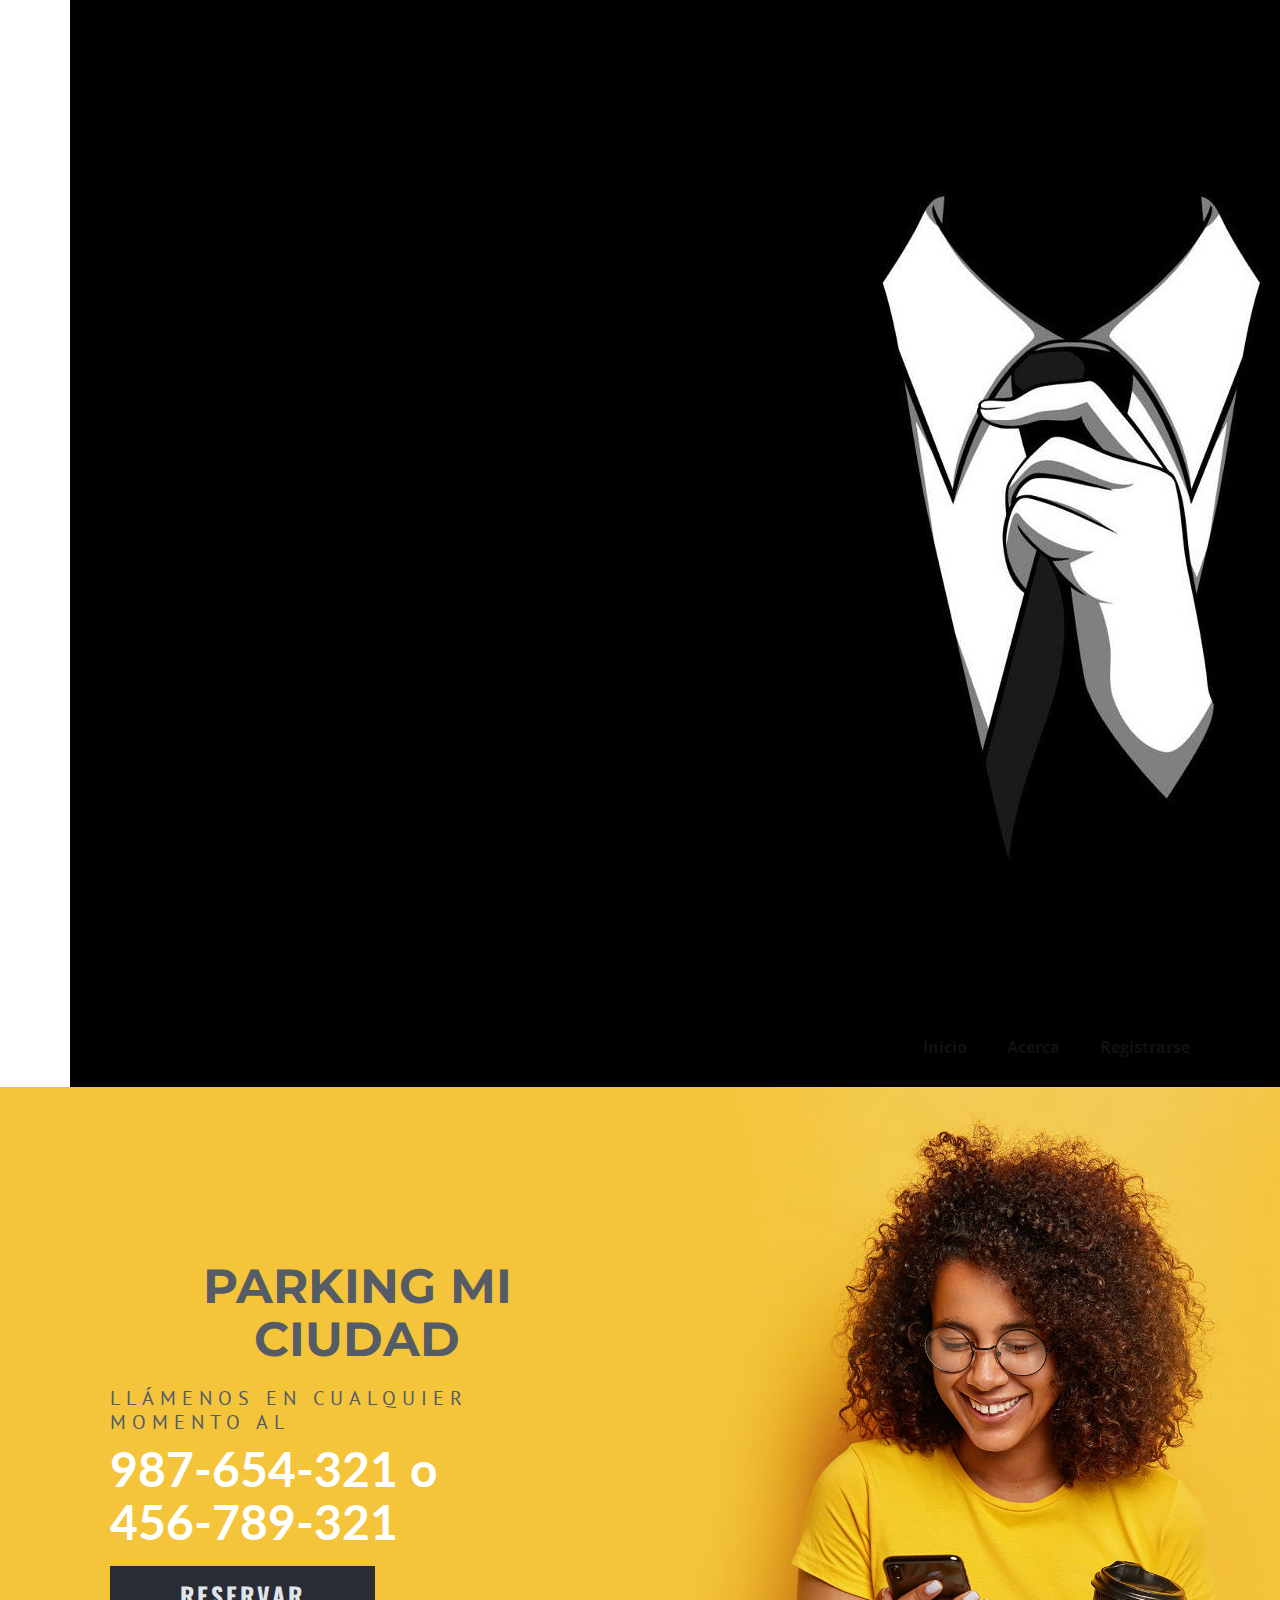
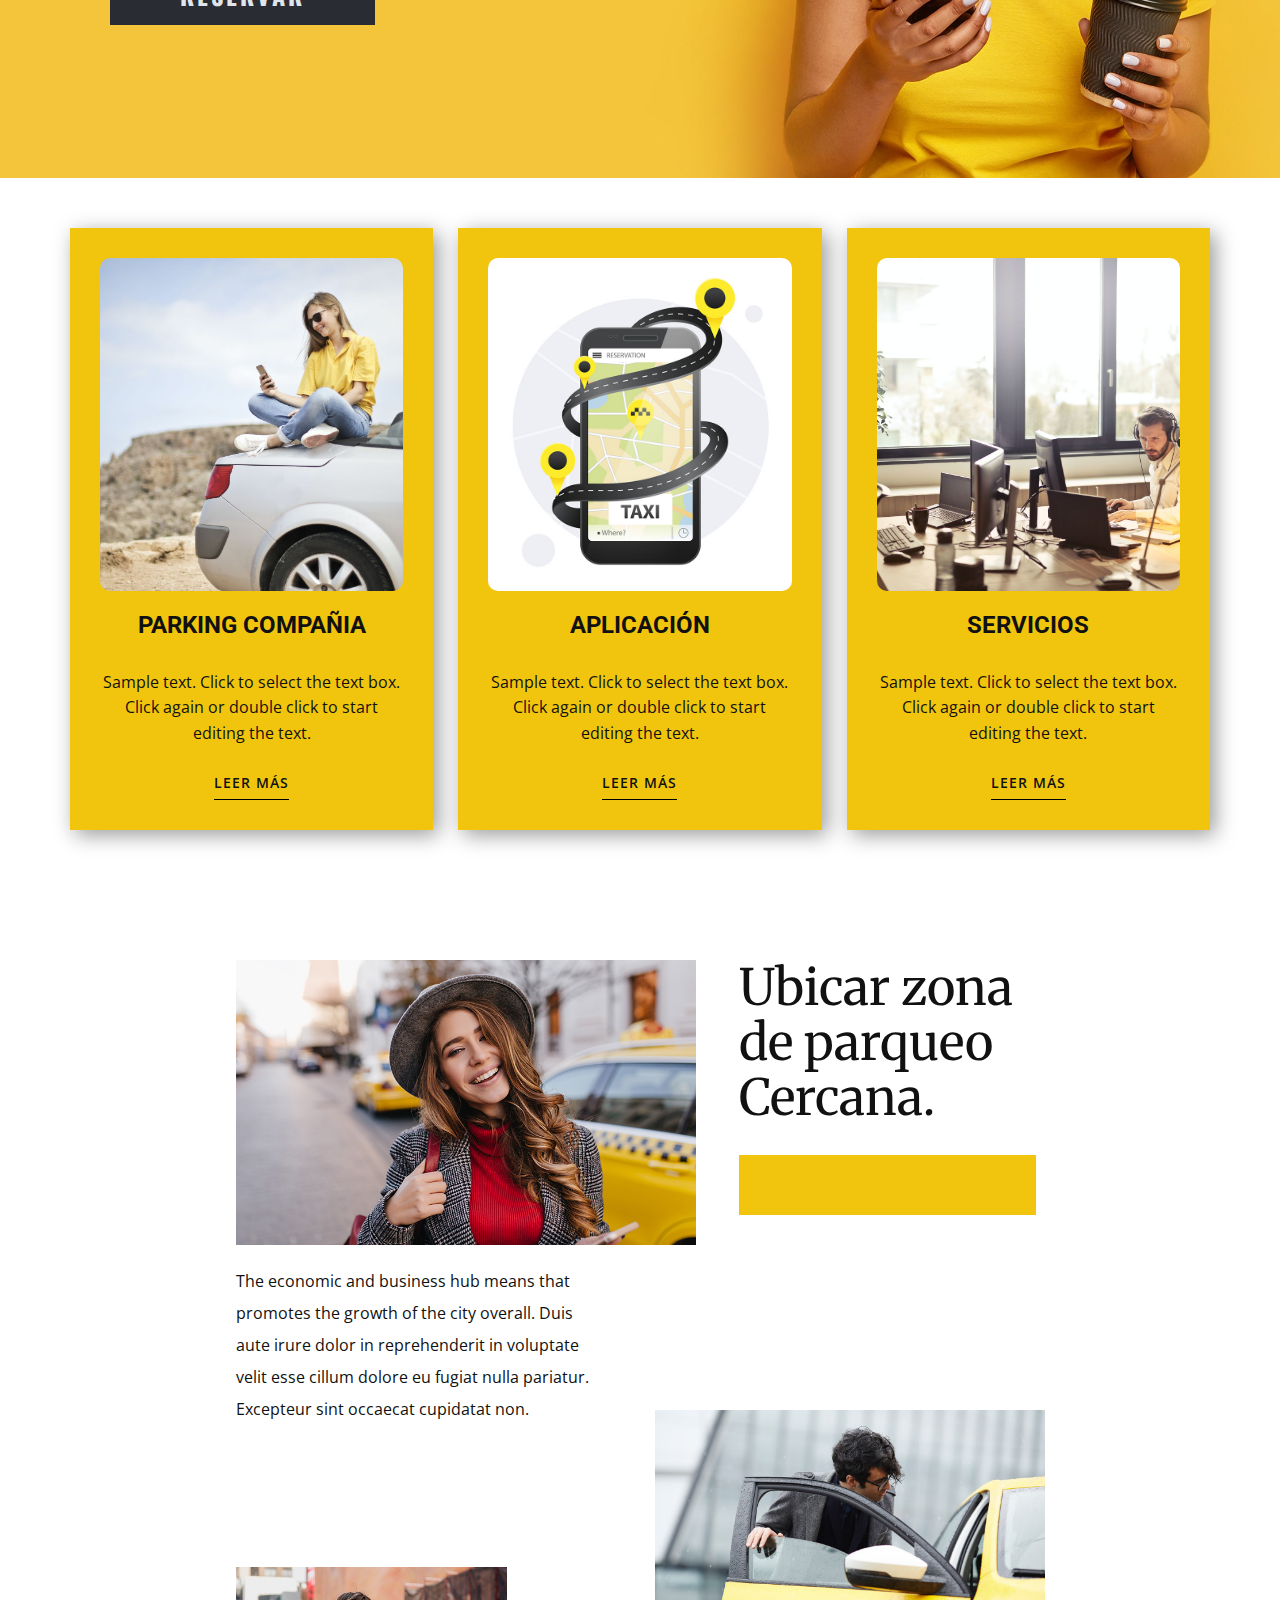
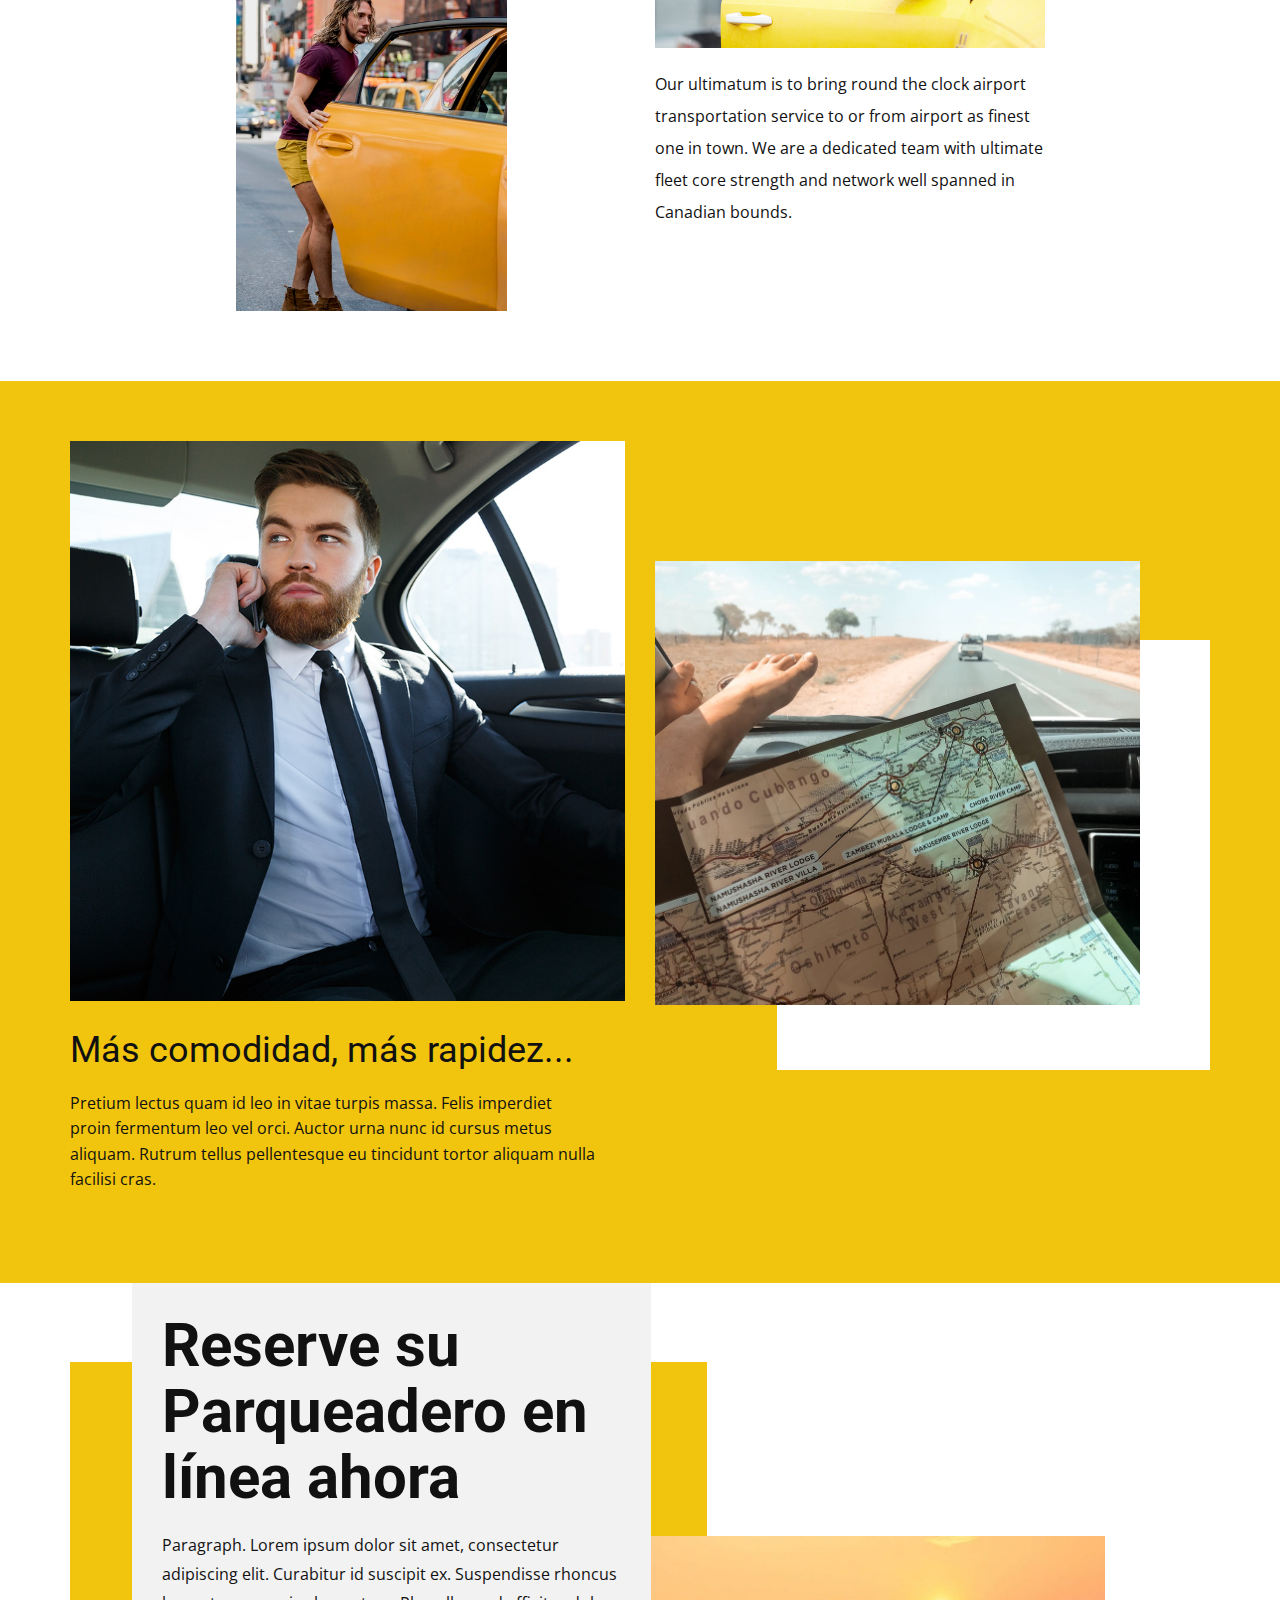
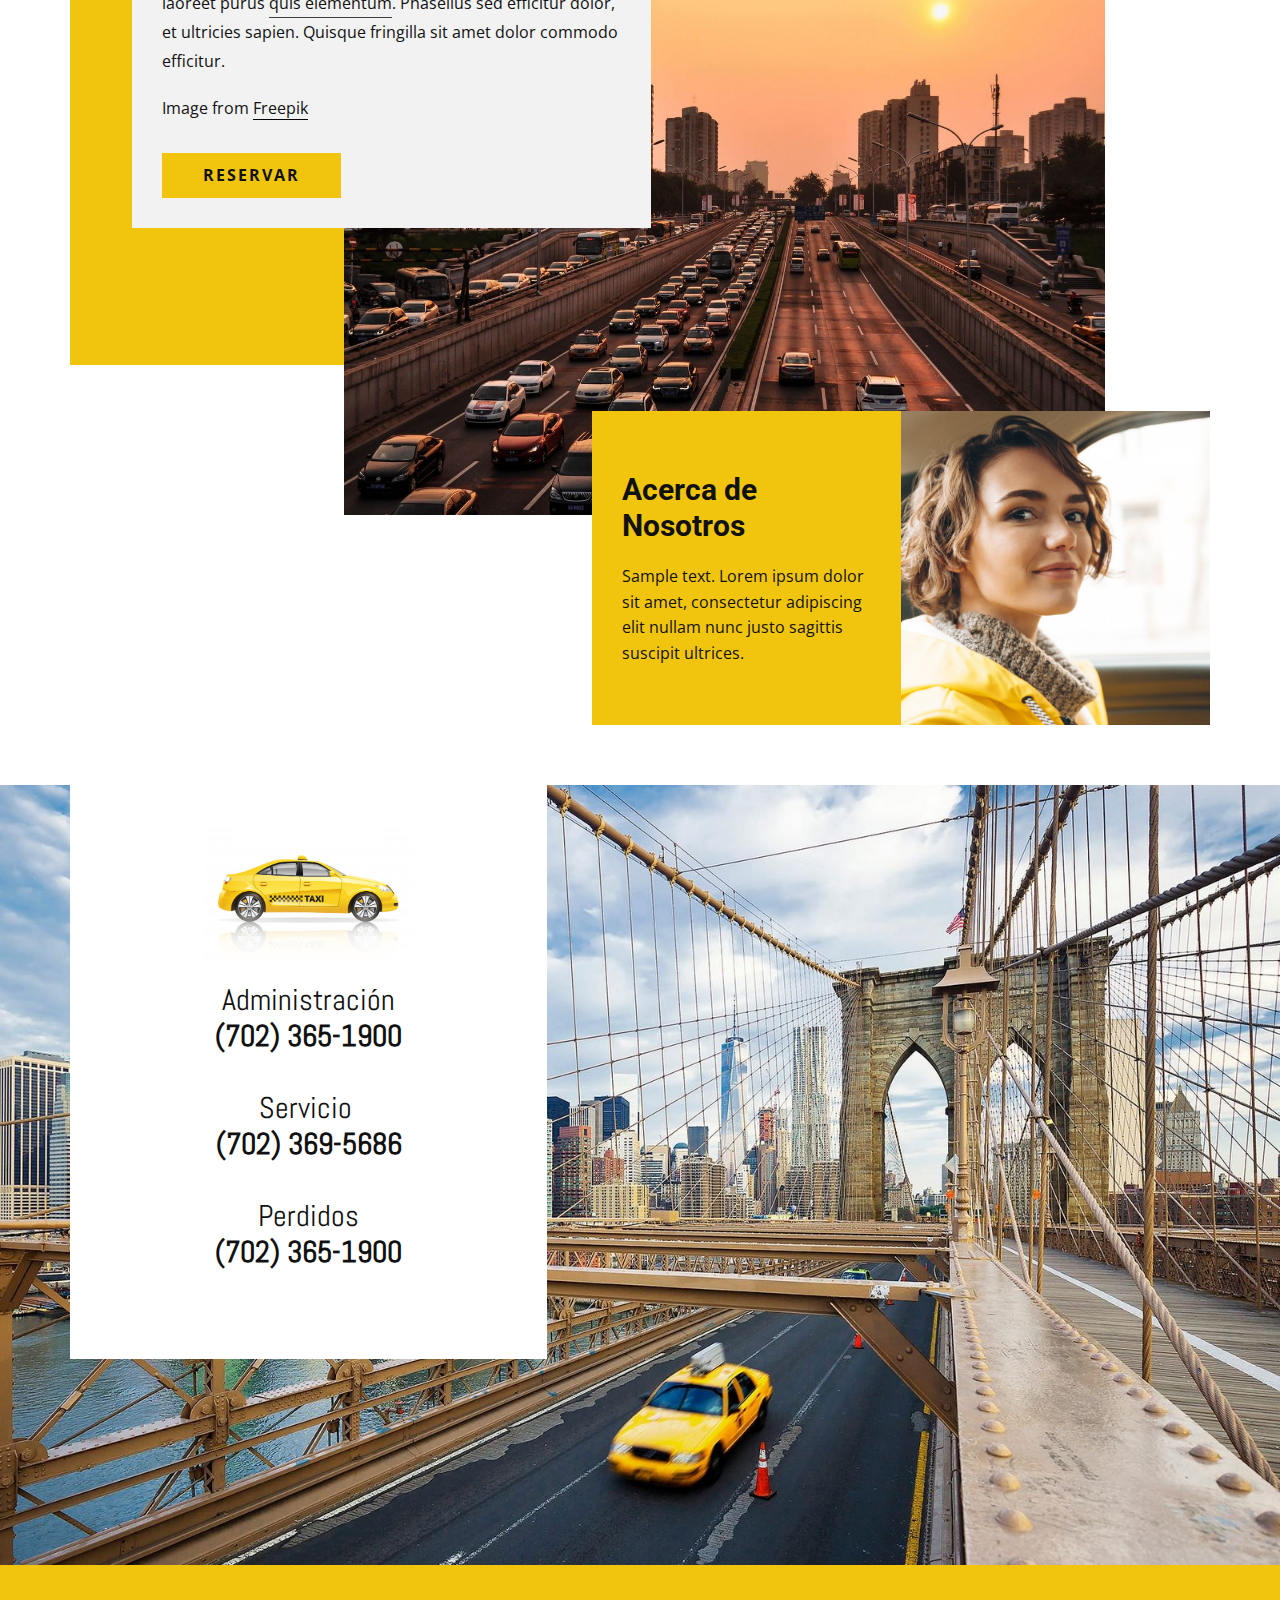
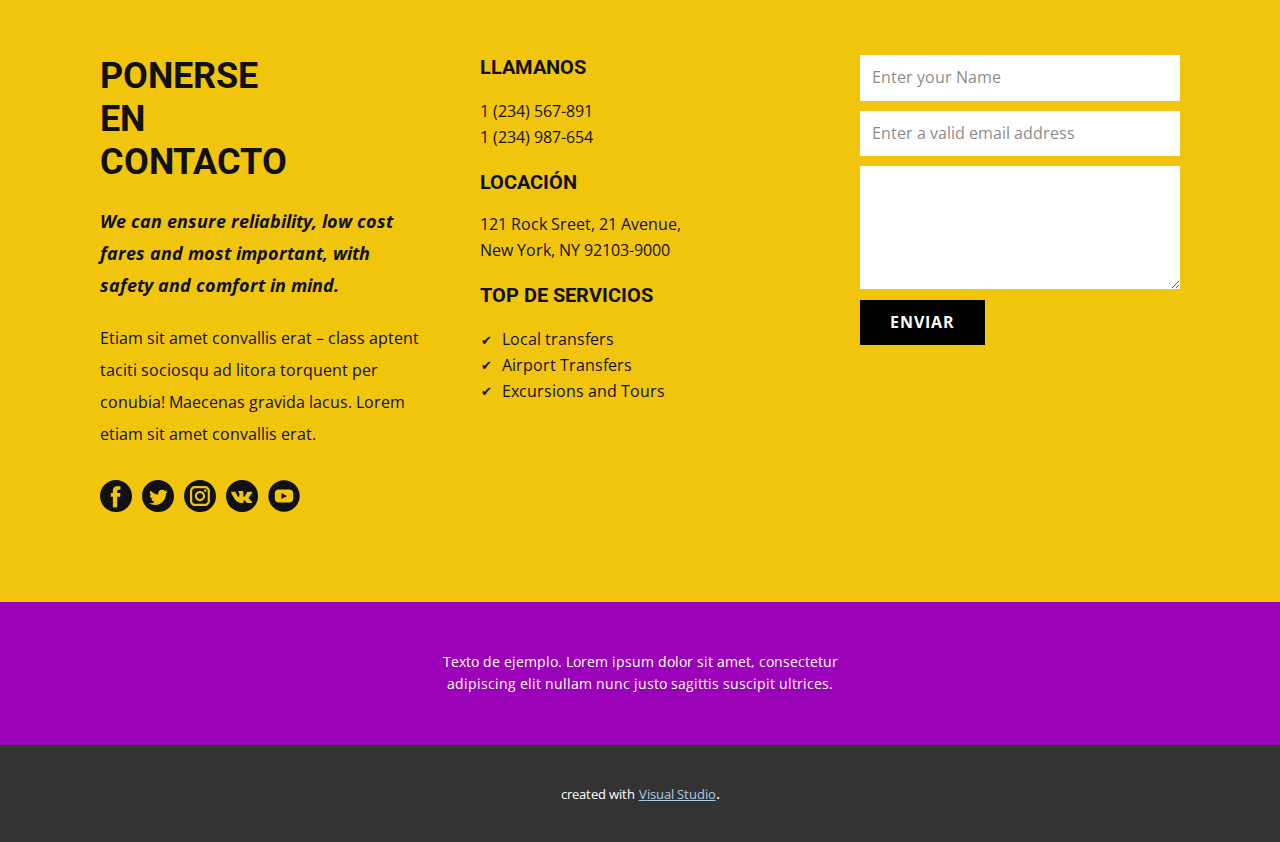
<file: Página-1.html>
<!DOCTYPE html>
<html style="font-size: 16px;">
  <head>
    <meta name="viewport" content="width=device-width, initial-scale=1.0">
    <meta charset="utf-8">
    <meta name="keywords" content="987-654-321&nbsp;or
456-789-321, Taxi transfers from and to&nbsp; Airport, Yellow Cab NYC, Book your trip online now">
    <meta name="description" content="">
    <meta name="page_type" content="np-template-header-footer-from-plugin">
    <title>Página 1</title>
    <link rel="stylesheet" href="nicepage.css" media="screen">
<link rel="stylesheet" href="Página-1.css" media="screen">
    <script class="u-script" type="text/javascript" src="jquery.js" defer=""></script>
    <script class="u-script" type="text/javascript" src="nicepage.js" defer=""></script>
    <meta name="generator" content="Nicepage 3.30.2, nicepage.com">
    <link id="u-theme-google-font" rel="stylesheet" href="https://fonts.googleapis.com/css?family=Roboto:100,100i,300,300i,400,400i,500,500i,700,700i,900,900i|Open+Sans:300,300i,400,400i,600,600i,700,700i,800,800i">
    <link id="u-page-google-font" rel="stylesheet" href="https://fonts.googleapis.com/css?family=Montserrat:100,100i,200,200i,300,300i,400,400i,500,500i,600,600i,700,700i,800,800i,900,900i|PT+Sans:400,400i,700,700i|Lato:100,100i,300,300i,400,400i,700,700i,900,900i|Oswald:200,300,400,500,600,700|Merriweather:300,300i,400,400i,700,700i,900,900i|Abel:400">
    
    
    
    
    
    
    
    
    <script type="application/ld+json">{
		"@context": "http://schema.org",
		"@type": "Organization",
		"name": "",
		"logo": "images/anonymous-hackers-wallpaper-preview.jpg"
}</script>
    <meta name="theme-color" content="#478ac9">
    <meta property="og:title" content="Página 1">
    <meta property="og:type" content="website">
  </head>
  <body class="u-body"><header class="u-clearfix u-header u-header" id="sec-1e81"><div class="u-clearfix u-sheet u-sheet-1">
        <a href="https://nicepage.com" class="u-image u-logo u-image-1" data-image-width="2000" data-image-height="1125">
          <img src="images/anonymous-hackers-wallpaper-preview.jpg" class="u-logo-image u-logo-image-1">
        </a>
        <nav class="u-menu u-menu-dropdown u-offcanvas u-menu-1">
          <div class="menu-collapse" style="font-size: 1rem; letter-spacing: 0px; font-weight: 700;">
            <a class="u-button-style u-custom-left-right-menu-spacing u-custom-padding-bottom u-custom-top-bottom-menu-spacing u-nav-link u-text-active-palette-1-base u-text-hover-palette-2-base" href="#">
              <svg><use xmlns:xlink="http://www.w3.org/1999/xlink" xlink:href="#menu-hamburger"></use></svg>
              <svg version="1.1" xmlns="http://www.w3.org/2000/svg" xmlns:xlink="http://www.w3.org/1999/xlink"><defs><symbol id="menu-hamburger" viewBox="0 0 16 16" style="width: 16px; height: 16px;"><rect y="1" width="16" height="2"></rect><rect y="7" width="16" height="2"></rect><rect y="13" width="16" height="2"></rect>
</symbol>
</defs></svg>
            </a>
          </div>
          <div class="u-custom-menu u-nav-container">
            <ul class="u-nav u-unstyled u-nav-1"><li class="u-nav-item"><a class="u-button-style u-nav-link u-text-active-palette-1-base u-text-hover-palette-2-base" href="Inicio.html" style="padding: 10px 20px;">Inicio</a>
</li><li class="u-nav-item"><a class="u-button-style u-nav-link u-text-active-palette-1-base u-text-hover-palette-2-base" href="Acerca.html" style="padding: 10px 20px;">Acerca</a>
</li><li class="u-nav-item"><a class="u-button-style u-nav-link u-text-active-palette-1-base u-text-hover-palette-2-base" href="Registrarse.html" style="padding: 10px 20px;">Registrarse</a>
</li></ul>
          </div>
          <div class="u-custom-menu u-nav-container-collapse">
            <div class="u-black u-container-style u-inner-container-layout u-opacity u-opacity-95 u-sidenav">
              <div class="u-inner-container-layout u-sidenav-overflow">
                <div class="u-menu-close"></div>
                <ul class="u-align-center u-nav u-popupmenu-items u-unstyled u-nav-2"><li class="u-nav-item"><a class="u-button-style u-nav-link" href="Inicio.html" style="padding: 10px 20px;">Inicio</a>
</li><li class="u-nav-item"><a class="u-button-style u-nav-link" href="Acerca.html" style="padding: 10px 20px;">Acerca</a>
</li><li class="u-nav-item"><a class="u-button-style u-nav-link" href="Registrarse.html" style="padding: 10px 20px;">Registrarse</a>
</li></ul>
              </div>
            </div>
            <div class="u-black u-menu-overlay u-opacity u-opacity-70"></div>
          </div>
        </nav>
      </div></header>
    <section class="u-clearfix u-image u-section-1" id="carousel_187f" data-image-width="1980" data-image-height="1320">
      <div class="u-clearfix u-layout-wrap u-layout-wrap-1">
        <div class="u-layout">
          <div class="u-layout-row">
            <div class="u-container-style u-layout-cell u-left-cell u-size-26-lg u-size-28-xl u-size-29-md u-size-29-sm u-size-29-xs u-layout-cell-1">
              <div class="u-container-layout u-valign-middle u-container-layout-1">
                <h1 class="u-align-center u-custom-font u-font-montserrat u-text u-text-palette-5-dark-2 u-text-1">PARKING MI CIUDAD</h1>
                <h5 class="u-align-left u-custom-font u-font-pt-sans u-text u-text-palette-5-dark-2 u-text-2"> LLÁMENOS EN CUALQUIER MOMENTO AL</h5>
                <h1 class="u-align-left u-custom-font u-font-lato u-text u-text-white u-text-3">987-654-321 o&nbsp;<br>456-789-321<br>
                </h1>
                <a href="https://nicepage.online" class="u-active-palette-5-dark-2 u-btn u-btn-rectangle u-button-style u-custom-font u-font-oswald u-hover-palette-5-dark-2 u-palette-5-dark-3 u-radius-0 u-text-active-white u-text-hover-white u-text-palette-5-light-2 u-btn-1">RESERVAR</a>
              </div>
            </div>
            <div class="u-container-style u-image u-layout-cell u-right-cell u-shape-rectangle u-size-31-md u-size-31-sm u-size-31-xs u-size-32-xl u-size-34-lg u-image-1" data-image-width="1200" data-image-height="1167">
              <div class="u-container-layout u-container-layout-2"></div>
            </div>
          </div>
        </div>
      </div>
    </section>
    <section class="u-clearfix u-white u-section-2" id="sec-ca9c">
      <div class="u-clearfix u-sheet u-sheet-1">
        <div class="u-expanded-width-sm u-expanded-width-xs u-list u-list-1">
          <div class="u-repeater u-repeater-1">
            <div class="u-align-center u-container-style u-list-item u-palette-3-base u-repeater-item u-list-item-1">
              <div class="u-container-layout u-similar-container u-valign-top u-container-layout-1">
                <img alt="" class="u-expanded-width u-image u-image-round u-image-1" data-image-width="5555" data-image-height="3703" src="images/pexels-andrea-piacquadio-787472.jpg">
                <h4 class="u-align-center-sm u-align-center-xs u-text u-text-1">PARKING compaÑIA</h4>
                <p class="u-text u-text-2">Sample text. Click to select the text box. Click again or double click to start editing the text.</p>
                <a href="https://nicepage.com/c/technology-website-templates" class="u-border-1 u-border-black u-border-hover-palette-2-base u-btn u-btn-rectangle u-button-style u-none u-text-body-color u-text-hover-palette-2-base u-btn-1">leER MÁS</a>
              </div>
            </div>
            <div class="u-align-center u-container-style u-list-item u-palette-3-base u-repeater-item u-list-item-2">
              <div class="u-container-layout u-similar-container u-valign-top u-container-layout-2">
                <img alt="" class="u-expanded-width u-image u-image-round u-image-2" data-image-width="800" data-image-height="824" src="images/ccer.jpg">
                <h4 class="u-align-center-sm u-align-center-xs u-text u-text-3">ApLICACIÓn</h4>
                <p class="u-text u-text-4">Sample text. Click to select the text box. Click again or double click to start editing the text.</p>
                <a href="https://nicepage.com/website-builder" class="u-border-1 u-border-black u-border-hover-palette-2-base u-btn u-btn-rectangle u-button-style u-none u-text-body-color u-text-hover-palette-2-base u-btn-2">LEER MÁS</a>
              </div>
            </div>
            <div class="u-align-center u-container-style u-list-item u-palette-3-base u-repeater-item u-list-item-3">
              <div class="u-container-layout u-similar-container u-valign-top u-container-layout-3">
                <img alt="" class="u-expanded-width u-image u-image-round u-image-3" data-image-width="6100" data-image-height="4067" src="images/pexels-andrea-piacquadio-845451.jpg">
                <h4 class="u-align-center-sm u-align-center-xs u-text u-text-5">SerVICIOS</h4>
                <p class="u-text u-text-6">Sample text. Click to select the text box. Click again or double click to start editing the text.</p>
                <a href="https://nicepage.com/k/dog-website-templates" class="u-border-1 u-border-black u-border-hover-palette-2-base u-btn u-btn-rectangle u-button-style u-none u-text-body-color u-text-hover-palette-2-base u-btn-3">LEER MÁS</a>
              </div>
            </div>
          </div>
        </div>
      </div>
    </section>
    <section class="u-align-center u-clearfix u-section-3" id="sec-4a86">
      <div class="u-clearfix u-sheet u-valign-middle u-sheet-1">
        <div class="u-clearfix u-gutter-30 u-layout-wrap u-layout-wrap-1">
          <div class="u-layout">
            <div class="u-layout-row">
              <div class="u-size-30 u-size-60-md">
                <div class="u-layout-col">
                  <div class="u-container-style u-layout-cell u-left-cell u-size-40 u-layout-cell-1">
                    <div class="u-container-layout u-container-layout-1">
                      <img class="u-image u-image-1" src="images/ffb01a34-58fb-ed05-9373-85c5c806880f.jpg" data-image-width="800" data-image-height="533">
                      <p class="u-text u-text-1">The economic and business hub means that promotes the growth of the city overall.&nbsp;Duis aute irure dolor in reprehenderit in voluptate velit esse cillum dolore eu fugiat nulla pariatur. Excepteur sint occaecat cupidatat non.</p>
                    </div>
                  </div>
                  <div class="u-container-style u-layout-cell u-left-cell u-size-20 u-layout-cell-2">
                    <div class="u-container-layout u-valign-bottom-lg u-valign-bottom-xl u-valign-top-md u-valign-top-sm u-valign-top-xs u-container-layout-2">
                      <img class="u-image u-image-2" src="images/young-man-riding-taxi-city_23-2148289256.jpg" data-image-width="457" data-image-height="626">
                    </div>
                  </div>
                </div>
              </div>
              <div class="u-size-30 u-size-60-md">
                <div class="u-layout-col">
                  <div class="u-container-style u-layout-cell u-right-cell u-size-20 u-layout-cell-3">
                    <div class="u-container-layout u-container-layout-3">
                      <h2 class="u-custom-font u-font-merriweather u-text u-text-2">Ubicar zona de parqueo Cercana.</h2>
                      <div class="u-palette-3-base u-shape u-shape-rectangle u-shape-1"></div>
                    </div>
                  </div>
                  <div class="u-container-style u-layout-cell u-right-cell u-size-40 u-layout-cell-4">
                    <div class="u-container-layout u-container-layout-4">
                      <img class="u-expanded-width u-image u-image-3" src="images/young-businessman-getting-taxi_1098-15507.jpg" data-image-width="626" data-image-height="417">
                      <p class="u-text u-text-3">Our ultimatum is to bring round the clock airport transportation service to or from airport as finest one in town. We are a dedicated team with ultimate fleet core strength and network well spanned in Canadian bounds.<br>
                      </p>
                    </div>
                  </div>
                </div>
              </div>
            </div>
          </div>
        </div>
      </div>
    </section>
    <section class="u-clearfix u-palette-3-base u-section-4" id="sec-2115">
      <div class="u-clearfix u-sheet u-valign-middle-lg u-valign-middle-xl u-valign-middle-xs u-sheet-1">
        <div class="u-clearfix u-expanded-width u-gutter-30 u-layout-spacing-vertical u-layout-wrap u-layout-wrap-1">
          <div class="u-layout">
            <div class="u-layout-row">
              <div class="u-size-30 u-size-60-md">
                <div class="u-layout-col">
                  <div class="u-align-left u-container-style u-image u-layout-cell u-left-cell u-size-45 u-image-1" src="" data-image-width="1200" data-image-height="800">
                    <div class="u-container-layout u-container-layout-1" src=""></div>
                  </div>
                  <div class="u-align-left u-container-style u-layout-cell u-left-cell u-size-15 u-layout-cell-2">
                    <div class="u-container-layout u-container-layout-2">
                      <h2 class="u-text u-text-1">Más comodidad, más rapidez...</h2>
                      <p class="u-text u-text-2">Pretium lectus quam id leo in vitae turpis massa. Felis imperdiet proin fermentum leo vel orci. Auctor urna nunc id cursus metus aliquam. Rutrum tellus pellentesque eu tincidunt tortor aliquam nulla facilisi cras. </p>
                    </div>
                  </div>
                </div>
              </div>
              <div class="u-size-30 u-size-60-md">
                <div class="u-layout-row">
                  <div class="u-align-left u-container-style u-layout-cell u-right-cell u-size-60 u-layout-cell-3">
                    <div class="u-container-layout u-container-layout-3">
                      <div class="u-align-left u-shape u-white u-shape-1"></div>
                      <img src="images/pexels-photo-3714900.jpeg" alt="" class="u-align-left u-image u-image-2" data-image-width="975" data-image-height="1300">
                    </div>
                  </div>
                </div>
              </div>
            </div>
          </div>
        </div>
      </div>
    </section>
    <section class="u-clearfix u-section-5" id="sec-f725">
      <div class="u-clearfix u-sheet u-sheet-1">
        <div class="u-palette-3-base u-shape u-shape-rectangle u-shape-1"></div>
        <img class="u-image u-image-1" src="images/pexels-pixabay-210182.jpg" data-image-width="4288" data-image-height="2635">
        <div class="u-align-left u-container-style u-grey-5 u-group u-group-1">
          <div class="u-container-layout u-valign-middle u-container-layout-1">
            <h2 class="u-text u-text-1"> Reserve su Parqueadero en línea ahora</h2>
            <p class="u-text u-text-2">Paragraph. Lorem ipsum dolor sit amet, consectetur adipiscing elit. Curabitur id suscipit ex. Suspendisse rhoncus laoreet purus <a href="https://nicepage.app" class="u-border-1 u-border-grey-75 u-border-hover-palette-1-base u-btn u-button-style u-none u-text-body-color u-btn-1">quis elementum</a>. Phasellus sed efficitur dolor, et ultricies sapien. Quisque fringilla sit amet dolor commodo efficitur.
            </p>
            <p class="u-text u-text-body-color u-text-3">Image from <a href="https://www.freepik.com/photos/car" class="u-border-1 u-border-active-palette-3-base u-border-black u-border-hover-palette-3-base u-btn u-button-link u-button-style u-none u-text-active-black u-text-body-color u-text-hover-black u-btn-2">Freepik</a>
            </p>
            <a href="https://nicepage.com/es/plantillas-html" class="u-active-black u-btn u-button-style u-hover-black u-palette-3-base u-btn-3">Reservar</a>
          </div>
        </div>
        <div class="u-clearfix u-gutter-0 u-layout-wrap u-layout-wrap-1">
          <div class="u-gutter-0 u-layout">
            <div class="u-layout-row">
              <div class="u-align-left u-container-style u-layout-cell u-palette-3-base u-size-30 u-layout-cell-1">
                <div class="u-container-layout u-container-layout-2">
                  <h3 class="u-text u-text-4">Acerca de Nosotros</h3>
                  <p class="u-text u-text-5">Sample text. Lorem ipsum dolor sit amet, consectetur adipiscing elit nullam nunc justo sagittis suscipit ultrices.</p>
                </div>
              </div>
              <div class="u-container-style u-image u-layout-cell u-size-30 u-image-2" data-image-width="626" data-image-height="417">
                <div class="u-container-layout u-valign-middle u-container-layout-3"></div>
              </div>
            </div>
          </div>
        </div>
      </div>
    </section>
    <section class="u-align-center u-clearfix u-image u-section-6" id="sec-c1dd" data-image-width="1980" data-image-height="1320">
      <div class="u-clearfix u-sheet u-sheet-1">
        <div class="u-align-center u-container-style u-group u-white u-group-1">
          <div class="u-container-layout u-container-layout-1">
            <img src="images/fff.jpg" alt="" class="u-align-center-xs u-image u-image-default u-image-1" data-image-width="626" data-image-height="626">
            <h6 class="u-custom-font u-text u-text-1">Administración <br>
              <span style="font-weight: 700;">(702) 365-1900 <br>
              </span>
              <br>Servicio&nbsp;<br>
              <span style="font-weight: 700;">(702) 369-5686 </span>
              <br>
              <br>Perdidos<br>
              <span style="font-weight: 700;">(702) 365-1900</span>
            </h6>
          </div>
        </div>
      </div>
    </section>
    <section class="u-clearfix u-palette-3-base u-section-7" id="carousel_1694">
      <div class="u-clearfix u-sheet u-valign-middle-sm u-valign-middle-xs u-sheet-1">
        <div class="u-clearfix u-expanded-width u-layout-wrap u-layout-wrap-1">
          <div class="u-layout">
            <div class="u-layout-row">
              <div class="u-container-style u-layout-cell u-left-cell u-size-20 u-layout-cell-1">
                <div class="u-container-layout u-valign-top u-container-layout-1">
                  <h3 class="u-text u-text-1">Ponerse en contacto</h3>
                  <h6 class="u-custom-font u-text u-text-font u-text-2">We can ensure reliability, low cost fares and most important, with safety and comfort in mind.</h6>
                  <p class="u-text u-text-3">Etiam sit amet convallis erat – class aptent taciti sociosqu ad litora torquent per conubia! Maecenas gravida lacus. Lorem etiam sit amet convallis erat.</p>
                  <div class="u-social-icons u-spacing-10 u-social-icons-1">
                    <a class="u-social-url" target="_blank" href=""><span class="u-icon u-icon-circle u-social-facebook u-social-icon u-icon-1"><svg class="u-svg-link" preserveAspectRatio="xMidYMin slice" viewBox="0 0 112 112" style=""><use xmlns:xlink="http://www.w3.org/1999/xlink" xlink:href="#svg-7b69"></use></svg><svg x="0px" y="0px" viewBox="0 0 112 112" id="svg-7b69" class="u-svg-content"><path d="M56.1,0C25.1,0,0,25.1,0,56.1c0,31,25.1,56.1,56.1,56.1c31,0,56.1-25.1,56.1-56.1C112.2,25.1,87.1,0,56.1,0z M71.6,34.3h-8.2c-1.3,0-3.2,0.7-3.2,3.5v7.6h11.3l-1.3,12.9h-10V95H45V58.3h-7.2V45.4H45v-8.3c0-6,2.8-15.3,15.3-15.3l11.2,0V34.3z "></path></svg></span>
                    </a>
                    <a class="u-social-url" target="_blank" href=""><span class="u-icon u-icon-circle u-social-icon u-social-twitter u-icon-2"><svg class="u-svg-link" preserveAspectRatio="xMidYMin slice" viewBox="0 0 112 112" style=""><use xmlns:xlink="http://www.w3.org/1999/xlink" xlink:href="#svg-4577"></use></svg><svg x="0px" y="0px" viewBox="0 0 112 112" id="svg-4577" class="u-svg-content"><path d="M56.1,0C25.1,0,0,25.1,0,56.1s25.1,56.1,56.1,56.1s56.1-25.1,56.1-56.1S87.1,0,56.1,0z M83.8,47.3 c0,0.6,0,1.2,0,1.7c0,17.7-13.5,38.2-38.2,38.2c-7.6,0-14.6-2.2-20.6-6c1,0.1,2.1,0.2,3.2,0.2c6.3,0,12.1-2.1,16.7-5.7 c-5.9-0.1-10.8-4-12.5-9.3c0.8,0.2,1.7,0.2,2.5,0.2c1.2,0,2.4-0.2,3.5-0.5c-6.1-1.2-10.8-6.7-10.8-13.1c0-0.1,0-0.1,0-0.2 c1.8,1,3.9,1.6,6.1,1.7c-3.6-2.4-6-6.5-6-11.2c0-2.5,0.7-4.8,1.8-6.7c6.6,8.1,16.5,13.5,27.6,14c-0.2-1-0.3-2-0.3-3.1 c0-7.4,6-13.4,13.4-13.4c3.9,0,7.3,1.6,9.8,4.2c3.1-0.6,5.9-1.7,8.5-3.3c-1,3.1-3.1,5.8-5.9,7.4c2.7-0.3,5.3-1,7.7-2.1 C88.7,43,86.4,45.4,83.8,47.3z"></path></svg></span>
                    </a>
                    <a class="u-social-url" target="_blank" href=""><span class="u-icon u-icon-circle u-social-icon u-social-instagram u-icon-3"><svg class="u-svg-link" preserveAspectRatio="xMidYMin slice" viewBox="0 0 112 112" style=""><use xmlns:xlink="http://www.w3.org/1999/xlink" xlink:href="#svg-e675"></use></svg><svg x="0px" y="0px" viewBox="0 0 112 112" id="svg-e675" class="u-svg-content"><path d="M56.1,0C25.1,0,0,25.1,0,56.1c0,31,25.1,56.1,56.1,56.1c31,0,56.1-25.1,56.1-56.1C112.2,25.1,87.1,0,56.1,0z M90.6,73.4c0,9.6-7.8,17.5-17.5,17.5H38.6c-9.6,0-17.5-7.9-17.5-17.6V38.8c0-9.6,7.8-17.5,17.5-17.5h34.5c9.6,0,17.5,7.8,17.5,17.5 V73.4z"></path><path d="M73.1,28.9H38.6c-5.4,0-9.9,4.4-9.9,9.9v34.5c0,5.4,4.4,9.9,9.9,9.9h34.5c5.4,0,9.9-4.4,9.9-9.9V38.8 C83,33.4,78.6,28.9,73.1,28.9z M55.9,74C46,74,38,66,38,56.1c0-9.9,8-17.9,17.9-17.9c9.9,0,17.9,8,17.9,17.9 C73.8,66,65.8,74,55.9,74z M74.3,41.9c-2.3,0-4.2-1.9-4.2-4.2s1.9-4.2,4.2-4.2c2.3,0,4.2,1.9,4.2,4.2S76.6,41.9,74.3,41.9z"></path><path d="M55.9,45.8c-5.7,0-10.4,4.6-10.3,10.3c0,5.7,4.6,10.3,10.3,10.3s10.3-4.6,10.3-10.3 C66.2,50.4,61.6,45.8,55.9,45.8z"></path></svg></span>
                    </a>
                    <a class="u-social-url" target="_blank" href="#"><span class="u-icon u-icon-circle u-social-icon u-social-vk u-icon-4"><svg class="u-svg-link" preserveAspectRatio="xMidYMin slice" viewBox="0 0 112 112" style=""><use xmlns:xlink="http://www.w3.org/1999/xlink" xlink:href="#svg-b519"></use></svg><svg x="0px" y="0px" viewBox="0 0 112 112" id="svg-b519" class="u-svg-content"><path d="M56.1,0C25.1,0,0,25.1,0,56.1c0,31,25.1,56.1,56.1,56.1c31,0,56.1-25.1,56.1-56.1C112.2,25.1,87.1,0,56.1,0z M88.2,80.7l-9.8,0.1c0,0-2.1,0.4-4.9-1.5c-3.7-2.5-7.2-9.1-9.9-8.2C60.9,72,61,77.9,61,77.9s0,1.3-0.6,1.9c-0.7,0.7-2,0.9-2,0.9H54 c0,0-9.7,0.6-18.3-8.3c-9.3-9.7-17.6-29-17.6-29s-0.5-1.3,0-1.9c0.6-0.7,2.2-0.7,2.2-0.7l10.5-0.1c0,0,1,0.2,1.7,0.7 c0.6,0.4,0.9,1.2,0.9,1.2s1.7,4.3,4,8.2c4.4,7.6,6.4,9.3,7.9,8.4c2.2-1.2,1.5-10.7,1.5-10.7s0-3.5-1.1-5c-0.9-1.2-2.5-1.5-3.3-1.6 c-0.6-0.1,0.4-1.5,1.6-2.1c1.9-0.9,5.2-1,9.2-0.9c3.1,0,4,0.2,5.2,0.5c3.6,0.9,2.4,4.3,2.4,12.4c0,2.6-0.5,6.3,1.4,7.5 c0.8,0.5,2.8,0.1,7.7-8.3c2.3-4,4.1-8.6,4.1-8.6s0.4-0.8,1-1.2c0.6-0.4,1.4-0.3,1.4-0.3l11.1-0.1c0,0,3.3-0.4,3.9,1.1 c0.6,1.6-1.2,5.3-5.8,11.3c-7.4,9.9-8.3,9-2.1,14.7c5.9,5.5,7.1,8.1,7.3,8.5C93.4,80.4,88.2,80.7,88.2,80.7z"></path></svg></span>
                    </a>
                    <a class="u-social-url" target="_blank" href="#"><span class="u-icon u-icon-circle u-social-icon u-social-youtube u-icon-5"><svg class="u-svg-link" preserveAspectRatio="xMidYMin slice" viewBox="0 0 112 112" style=""><use xmlns:xlink="http://www.w3.org/1999/xlink" xlink:href="#svg-547c"></use></svg><svg x="0px" y="0px" viewBox="0 0 112 112" id="svg-547c" class="u-svg-content"><path d="M65.9,55.7l-17.6-8.9c-0.5-0.2-1,0.1-1,0.6v17.3c0,0.5,0.5,0.9,1,0.6L65.9,57C66.4,56.8,66.4,56,65.9,55.7z"></path><path d="M56.1,1.1c-30.4,0-55,24.6-55,55c0,30.4,24.6,55,55,55c30.4,0,55-24.6,55-55C111.1,25.7,86.5,1.1,56.1,1.1z M88.3,65.5 c0,7.4-6,13.4-13.4,13.4H37.3c-7.4,0-13.4-6-13.4-13.4V46.7c0-7.4,6-13.4,13.4-13.4h37.6c7.4,0,13.4,6,13.4,13.4V65.5z"></path></svg></span>
                    </a>
                  </div>
                </div>
              </div>
              <div class="u-container-style u-layout-cell u-size-20 u-layout-cell-2">
                <div class="u-container-layout u-container-layout-2">
                  <h6 class="u-text u-text-4">Llamanos</h6>
                  <p class="u-text u-text-5">1 (234) 567-891<br>1 (234) 987-654
                  </p>
                  <h6 class="u-text u-text-6">locación</h6>
                  <p class="u-text u-text-7">121 Rock Sreet, 21 Avenue,<br>New York, NY 92103-9000
                  </p>
                  <h6 class="u-text u-text-8">top de servicios</h6>
                  <ul class="u-custom-list u-text u-text-9">
                    <li>
                      <div class="class u-list-icon">
                        <div xmlns="http://www.w3.org/2000/svg" xmlns:xlink="http://www.w3.org/1999/xlink" version="1.1" xml:space="preserve" class="u-svg-content">✔</div>
                      </div>Local transfers 
                    </li>
                    <li>
                      <div class="class u-list-icon">
                        <div xmlns="http://www.w3.org/2000/svg" xmlns:xlink="http://www.w3.org/1999/xlink" version="1.1" xml:space="preserve" class="u-svg-content">✔</div>
                      </div>Airport Transfers 
                    </li>
                    <li>
                      <div class="class u-list-icon">
                        <div xmlns="http://www.w3.org/2000/svg" xmlns:xlink="http://www.w3.org/1999/xlink" version="1.1" xml:space="preserve" class="u-svg-content">✔</div>
                      </div>Excursions and Tours
                    </li>
                  </ul>
                </div>
              </div>
              <div class="u-container-style u-layout-cell u-right-cell u-size-20 u-layout-cell-3">
                <div class="u-container-layout u-valign-top u-container-layout-3">
                  <div class="u-expanded-width u-form u-form-1">
                    <form action="#" method="POST" class="u-clearfix u-form-spacing-10 u-form-vertical u-inner-form" style="padding: 0;" source="custom" name="form">
                      <div class="u-form-group u-form-name">
                        <label for="name-daf4" class="u-form-control-hidden u-label">Name</label>
                        <input type="text" placeholder="Enter your Name" id="name-daf4" name="name" class="u-input u-input-rectangle u-white" required="">
                      </div>
                      <div class="u-form-email u-form-group">
                        <label for="email-daf4" class="u-form-control-hidden u-label">Email</label>
                        <input type="email" placeholder="Enter a valid email address" id="email-daf4" name="email" class="u-input u-input-rectangle u-white" required="">
                      </div>
                      <div class="u-form-group u-form-message">
                        <label for="message-daf4" class="u-form-control-hidden u-label">Message</label>
                        <textarea placeholder="" rows="4" cols="50" id="message-daf4" name="message" class="u-input u-input-rectangle u-white" required=""></textarea>
                      </div>
                      <div class="u-align-left u-form-group u-form-submit">
                        <a href="#" class="u-active-grey-70 u-black u-btn u-btn-submit u-button-style u-hover-grey-70 u-btn-1">ENVIAR<br>
                        </a>
                        <input type="submit" value="submit" class="u-form-control-hidden">
                      </div>
                      <div class="u-form-send-message u-form-send-success"> Thank you! Your message has been sent. </div>
                      <div class="u-form-send-error u-form-send-message"> Unable to send your message. Please fix errors then try again. </div>
                      <input type="hidden" value="" name="recaptchaResponse">
                    </form>
                  </div>
                </div>
              </div>
            </div>
          </div>
        </div>
      </div>
    </section>
    
    
    <footer class="u-align-center u-clearfix u-custom-color-1 u-footer u-footer" id="sec-66d6"><div class="u-clearfix u-sheet u-sheet-1">
        <p class="u-small-text u-text u-text-variant u-text-1">Texto de ejemplo. Lorem ipsum dolor sit amet, consectetur adipiscing elit nullam nunc justo sagittis suscipit ultrices.</p>
      </div></footer>
      <section class="u-backlink u-clearfix u-grey-80">
      </a>
      <p class="u-text">
        <span>created with</span>
      </p>
      <a class="u-link" href="https://code.visualstudio.com/" target="_blank">
        <span>Visual Studio</span>
      </a>. 
    </section>
  </body>
</html>
</file>
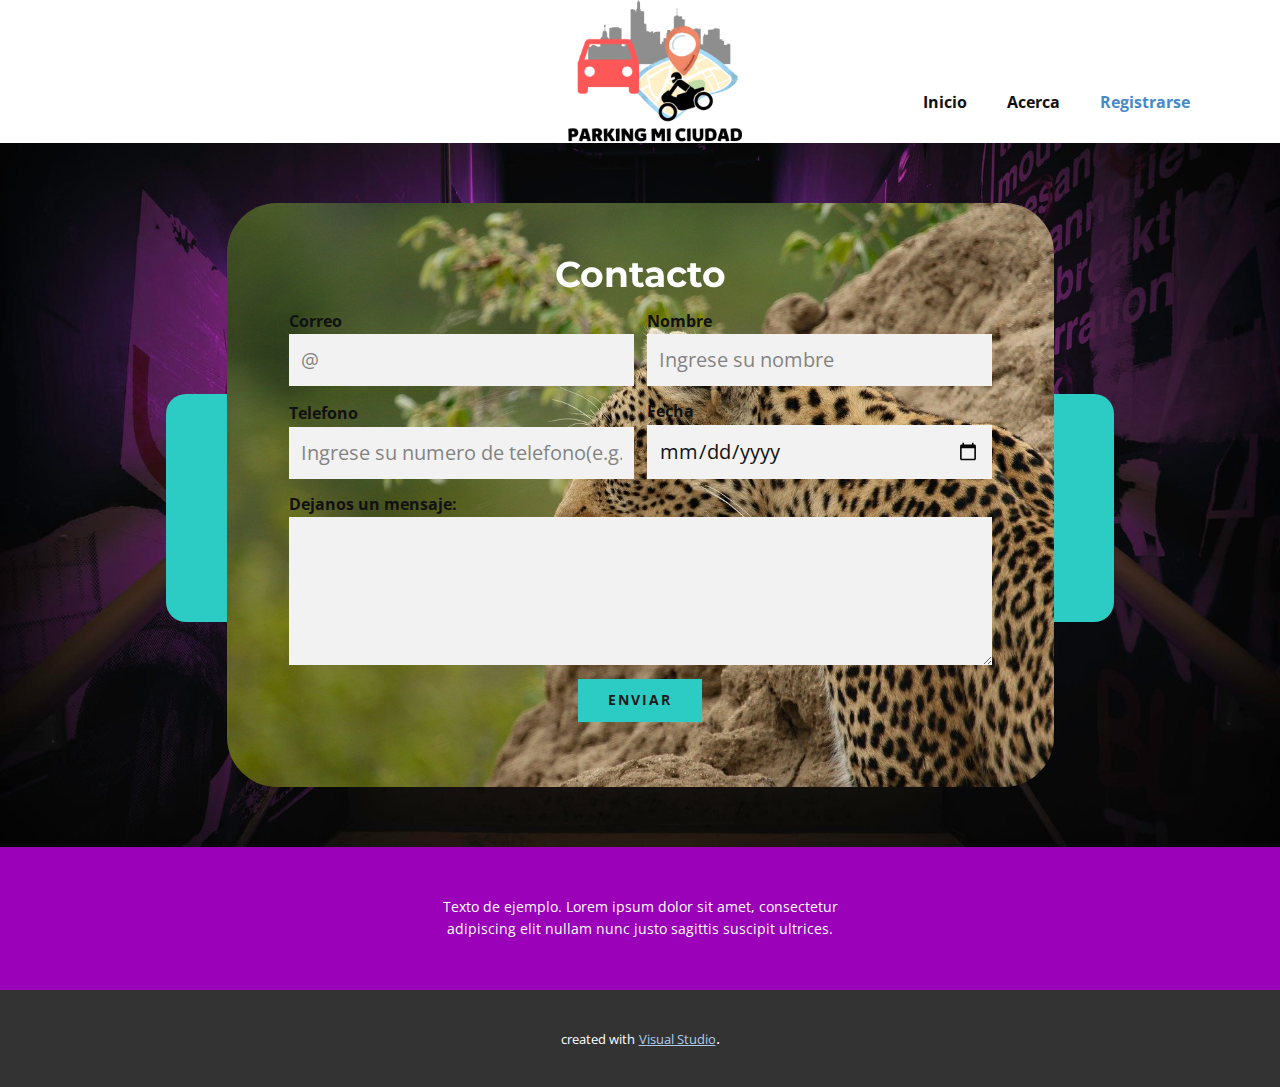
<file: Registrarse.html>
<!DOCTYPE html>
<html style="font-size: 16px;">
  <head>
    <meta name="viewport" content="width=device-width, initial-scale=1.0">
    <meta charset="utf-8">
    <meta name="keywords" content="Contacto">
    <meta name="description" content="">
    <meta name="page_type" content="np-template-header-footer-from-plugin">
    <title>Registrarse</title>
    <link rel="stylesheet" href="nicepage.css" media="screen">
<link rel="stylesheet" href="Registrarse.css" media="screen">
    <script class="u-script" type="text/javascript" src="jquery.js" defer=""></script>
    <script class="u-script" type="text/javascript" src="nicepage.js" defer=""></script>
    <meta name="generator" content="Nicepage 3.30.2, nicepage.com">
    <link id="u-theme-google-font" rel="stylesheet" href="https://fonts.googleapis.com/css?family=Roboto:100,100i,300,300i,400,400i,500,500i,700,700i,900,900i|Open+Sans:300,300i,400,400i,600,600i,700,700i,800,800i">
    <link id="u-page-google-font" rel="stylesheet" href="https://fonts.googleapis.com/css?family=Montserrat:100,100i,200,200i,300,300i,400,400i,500,500i,600,600i,700,700i,800,800i,900,900i">
    
    
    <script type="application/ld+json">{
		"@context": "http://schema.org",
		"@type": "Organization",
		"name": ""
}</script>
    <meta name="theme-color" content="#478ac9">
    <meta property="og:title" content="Registrarse">
    <meta property="og:type" content="website">
  </head>
  <body class="u-body"><header class="u-clearfix u-header u-header" id="sec-1e81"><div class="u-clearfix u-sheet u-sheet-1">
        <img class="u-image u-image-default u-preserve-proportions u-image-1" src="images/PARKINGMICIUDAD.png" alt="" data-image-width="500" data-image-height="500">
        <nav class="u-menu u-menu-dropdown u-offcanvas u-menu-1">
          <div class="menu-collapse" style="font-size: 1rem; letter-spacing: 0px; font-weight: 700;">
            <a class="u-button-style u-custom-left-right-menu-spacing u-custom-padding-bottom u-custom-top-bottom-menu-spacing u-nav-link u-text-active-palette-1-base u-text-hover-palette-2-base" href="#">
              <svg><use xmlns:xlink="http://www.w3.org/1999/xlink" xlink:href="#menu-hamburger"></use></svg>
              <svg version="1.1" xmlns="http://www.w3.org/2000/svg" xmlns:xlink="http://www.w3.org/1999/xlink"><defs><symbol id="menu-hamburger" viewBox="0 0 16 16" style="width: 16px; height: 16px;"><rect y="1" width="16" height="2"></rect><rect y="7" width="16" height="2"></rect><rect y="13" width="16" height="2"></rect>
</symbol>
</defs></svg>
            </a>
          </div>
          <div class="u-custom-menu u-nav-container">
            <ul class="u-nav u-unstyled u-nav-1"><li class="u-nav-item"><a class="u-button-style u-nav-link u-text-active-palette-1-base u-text-hover-palette-2-base" href="Inicio.html" style="padding: 10px 20px;">Inicio</a>
</li><li class="u-nav-item"><a class="u-button-style u-nav-link u-text-active-palette-1-base u-text-hover-palette-2-base" href="Acerca.html" style="padding: 10px 20px;">Acerca</a>
</li><li class="u-nav-item"><a class="u-button-style u-nav-link u-text-active-palette-1-base u-text-hover-palette-2-base" href="Registrarse.html" style="padding: 10px 20px;">Registrarse</a>
</li></ul>
          </div>
          <div class="u-custom-menu u-nav-container-collapse">
            <div class="u-black u-container-style u-inner-container-layout u-opacity u-opacity-95 u-sidenav">
              <div class="u-inner-container-layout u-sidenav-overflow">
                <div class="u-menu-close"></div>
                <ul class="u-align-center u-nav u-popupmenu-items u-unstyled u-nav-2"><li class="u-nav-item"><a class="u-button-style u-nav-link" href="Inicio.html" style="padding: 10px 20px;">Inicio</a>
</li><li class="u-nav-item"><a class="u-button-style u-nav-link" href="Acerca.html" style="padding: 10px 20px;">Acerca</a>
</li><li class="u-nav-item"><a class="u-button-style u-nav-link" href="Registrarse.html" style="padding: 10px 20px;">Registrarse</a>
</li></ul>
              </div>
            </div>
            <div class="u-black u-menu-overlay u-opacity u-opacity-70"></div>
          </div>
        </nav>
      </div></header>
    <section class="u-align-center u-clearfix u-image u-section-1" id="carousel_a7f6" data-image-width="2250" data-image-height="1500">
      <div class="u-clearfix u-sheet u-sheet-1">
        <div class="u-palette-4-base u-radius-20 u-shape u-shape-round u-shape-1"></div>
        <div class="u-container-style u-group u-image u-radius-50 u-shape-round u-image-1" data-image-width="1280" data-image-height="853">
          <div class="u-container-layout u-container-layout-1">
            <h2 class="u-align-center u-custom-font u-font-montserrat u-text u-text-white u-text-1" data-animation-name="pulse" data-animation-duration="1000" data-animation-delay="0" data-animation-direction="">Contacto</h2>
            <div class="u-form u-form-1">
              <form action="scripts/form-carousel_a7f6.php" method="POST" class="u-clearfix u-form-spacing-13 u-form-vertical u-inner-form" style="padding: 0;" source="customphp" name="form">
                <div class="u-form-email u-form-group u-form-partition-factor-2">
                  <label for="email-f18c" class="u-label u-label-1">Correo</label>
                  <input type="email" placeholder="@" id="email-f18c" name="email" class="u-grey-5 u-input u-input-rectangle u-input-1" required="">
                </div>
                <div class="u-form-group u-form-name u-form-partition-factor-2">
                  <label for="name-f18c" class="u-label u-label-2">Nombre</label>
                  <input type="text" placeholder="Ingrese su nombre" id="name-f18c" name="name" class="u-grey-5 u-input u-input-rectangle u-input-2" required="">
                </div>
                <div class="u-form-group u-form-partition-factor-2 u-form-phone u-form-group-3">
                  <label for="phone-cbff" class="u-label u-label-3" wfd-invisible="true">Telefono</label>
                  <input type="tel" pattern="\+?\d{0,2}[\s\(\-]?([0-9]{3})[\s\)\-]?([\s\-]?)([0-9]{3})[\s\-]?([0-9]{2})[\s\-]?([0-9]{2})" placeholder="Ingrese su numero de telefono(e.g. +14155552675)" id="phone-cbff" name="phone оо" class="u-grey-5 u-input u-input-rectangle u-input-3" required="">
                </div>
                <div class="u-form-date u-form-group u-form-partition-factor-2 u-form-group-4">
                  <label for="date-33f9" class="u-label u-label-4">Fecha</label>
                  <input type="date" id="date-33f9" name="date" class="u-grey-5 u-input u-input-rectangle u-input-4" required="">
                </div>
                <div class="u-form-group u-form-message u-form-group-5">
                  <label for="message-1015" class="u-label u-label-5">Dejanos un mensaje:</label>
                  <textarea rows="4" cols="50" id="message-1015" name="message-1" class="u-grey-5 u-input u-input-rectangle u-input-5" required=""></textarea>
                </div>
                <div class="u-align-center u-form-group u-form-submit">
                  <a href="#" class="u-border-none u-btn u-btn-submit u-button-style u-palette-4-dark-1 u-text-grey-90 u-btn-1">Enviar<br>
                  </a>
                  <input type="submit" value="submit" class="u-form-control-hidden" wfd-invisible="true">
                </div>
                <div class="u-form-send-message u-form-send-success" wfd-invisible="true"> Thank you! Your message has been sent. </div>
                <div class="u-form-send-error u-form-send-message" wfd-invisible="true"> Unable to send your message. Please fix errors then try again. </div>
                <input type="hidden" value="" name="recaptchaResponse" wfd-invisible="true">
              </form>
            </div>
          </div>
        </div>
      </div>
    </section>
    
    
    <footer class="u-align-center u-clearfix u-custom-color-1 u-footer u-footer" id="sec-66d6"><div class="u-clearfix u-sheet u-sheet-1">
        <p class="u-small-text u-text u-text-variant u-text-1">Texto de ejemplo. Lorem ipsum dolor sit amet, consectetur adipiscing elit nullam nunc justo sagittis suscipit ultrices.</p>
      </div></footer>
      <section class="u-backlink u-clearfix u-grey-80">
      </a>
      <p class="u-text">
        <span>created with</span>
      </p>
      <a class="u-link" href="https://code.visualstudio.com/" target="_blank">
        <span>Visual Studio</span>
      </a>. 
    </section>
  </body>
</html>
</file>
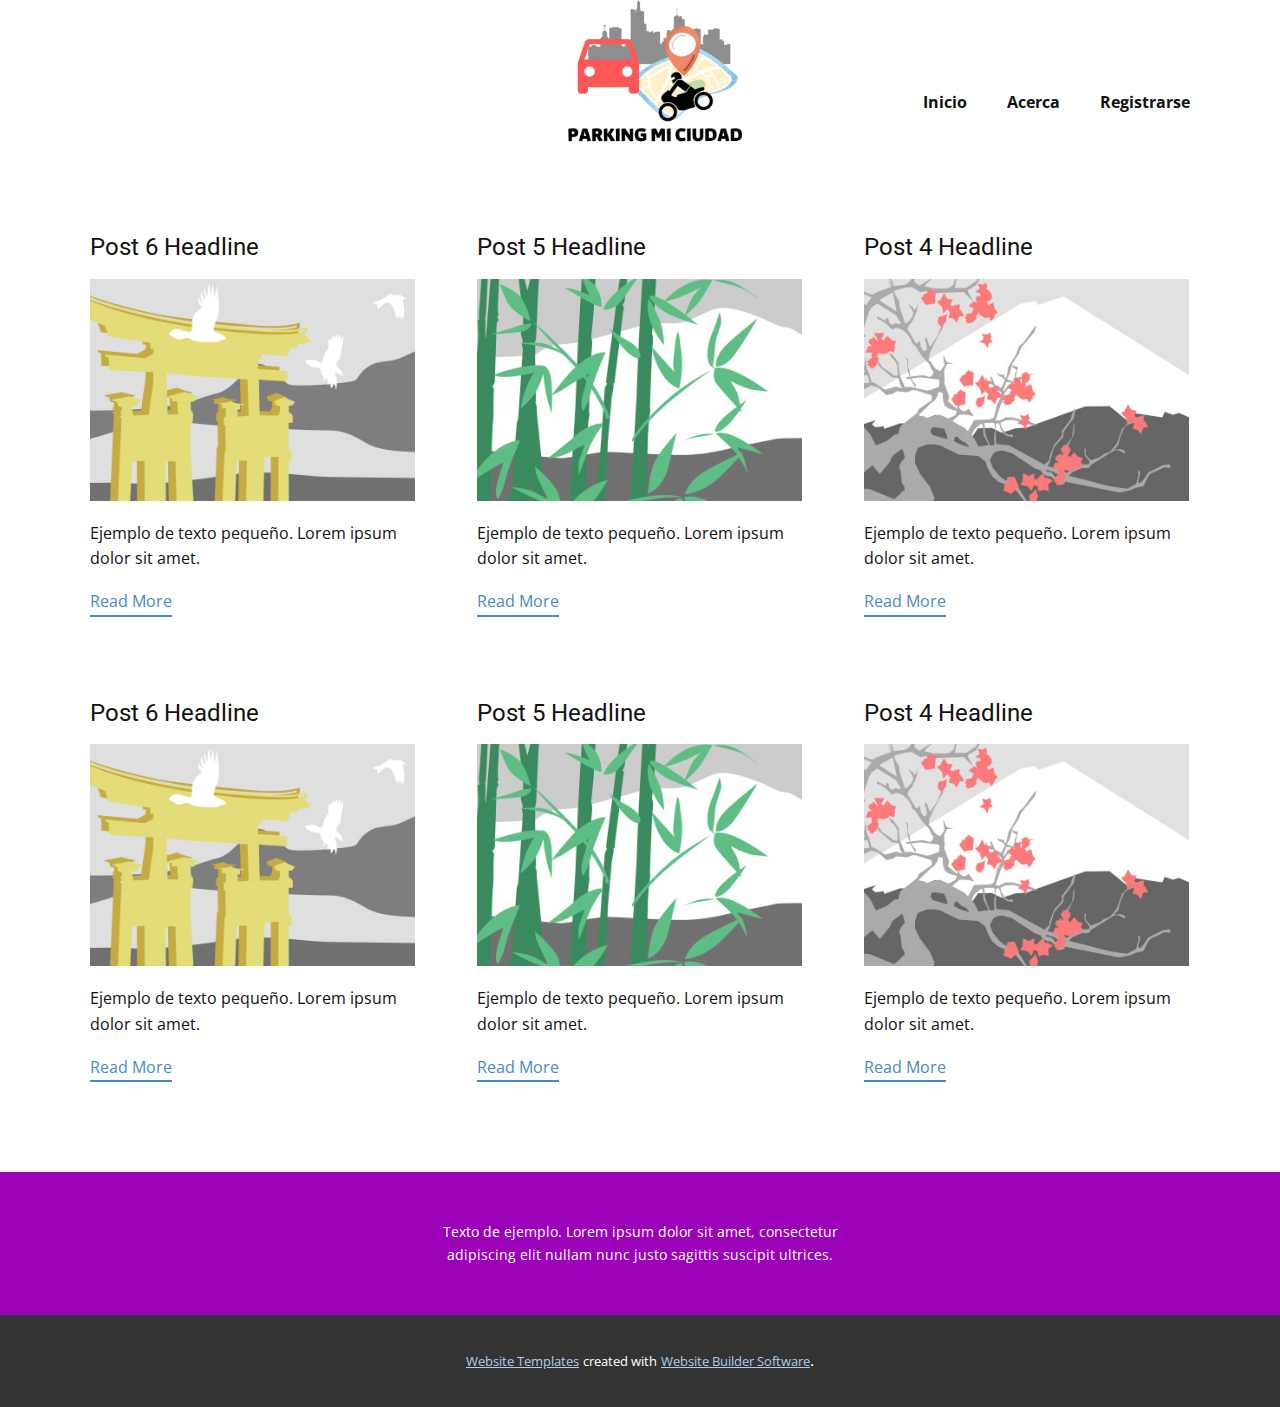
<file: blog/blog.html>
<html style="font-size: 16px;"><head>
    <meta name="viewport" content="width=device-width, initial-scale=1.0">
    <meta charset="utf-8">
    <meta name="keywords" content="">
    <meta name="description" content="">
    <meta name="page_type" content="np-template-header-footer-from-plugin">
    <title>Blog Template</title>
    <link rel="stylesheet" href="../nicepage.css" media="screen">
<link rel="stylesheet" href="../Blog-Template.css" media="screen">
    <script class="u-script" type="text/javascript" src="../jquery.js" defer=""></script>
    <script class="u-script" type="text/javascript" src="../nicepage.js" defer=""></script>
    <meta name="generator" content="Nicepage 3.30.2, nicepage.com">
    <link id="u-theme-google-font" rel="stylesheet" href="https://fonts.googleapis.com/css?family=Roboto:100,100i,300,300i,400,400i,500,500i,700,700i,900,900i|Open+Sans:300,300i,400,400i,600,600i,700,700i,800,800i">
    
    
    <script type="application/ld+json">{
		"@context": "http://schema.org",
		"@type": "Organization",
		"name": ""
}</script>
    <meta name="theme-color" content="#478ac9">
  </head>
  <body class="u-body"><header class="u-clearfix u-header u-header" id="sec-1e81"><div class="u-clearfix u-sheet u-sheet-1">
        <img class="u-image u-image-default u-preserve-proportions u-image-1" src="../images/PARKINGMICIUDAD.png" alt="" data-image-width="500" data-image-height="500">
        <nav class="u-menu u-menu-dropdown u-offcanvas u-menu-1">
          <div class="menu-collapse" style="font-size: 1rem; letter-spacing: 0px; font-weight: 700;">
            <a class="u-button-style u-custom-left-right-menu-spacing u-custom-padding-bottom u-custom-top-bottom-menu-spacing u-nav-link u-text-active-palette-1-base u-text-hover-palette-2-base" href="#">
              <svg><use xmlns:xlink="http://www.w3.org/1999/xlink" xlink:href="#menu-hamburger"></use></svg>
              <svg version="1.1" xmlns="http://www.w3.org/2000/svg" xmlns:xlink="http://www.w3.org/1999/xlink"><defs><symbol id="menu-hamburger" viewBox="0 0 16 16" style="width: 16px; height: 16px;"><rect y="1" width="16" height="2"></rect><rect y="7" width="16" height="2"></rect><rect y="13" width="16" height="2"></rect>
</symbol>
</defs></svg>
            </a>
          </div>
          <div class="u-custom-menu u-nav-container">
            <ul class="u-nav u-unstyled u-nav-1"><li class="u-nav-item"><a class="u-button-style u-nav-link u-text-active-palette-1-base u-text-hover-palette-2-base" href="../Inicio.html" style="padding: 10px 20px;">Inicio</a>
</li><li class="u-nav-item"><a class="u-button-style u-nav-link u-text-active-palette-1-base u-text-hover-palette-2-base" href="../Acerca.html" style="padding: 10px 20px;">Acerca</a>
</li><li class="u-nav-item"><a class="u-button-style u-nav-link u-text-active-palette-1-base u-text-hover-palette-2-base" href="../Registrarse.html" style="padding: 10px 20px;">Registrarse</a>
</li></ul>
          </div>
          <div class="u-custom-menu u-nav-container-collapse">
            <div class="u-black u-container-style u-inner-container-layout u-opacity u-opacity-95 u-sidenav">
              <div class="u-inner-container-layout u-sidenav-overflow">
                <div class="u-menu-close"></div>
                <ul class="u-align-center u-nav u-popupmenu-items u-unstyled u-nav-2"><li class="u-nav-item"><a class="u-button-style u-nav-link" href="../Inicio.html" style="padding: 10px 20px;">Inicio</a>
</li><li class="u-nav-item"><a class="u-button-style u-nav-link" href="../Acerca.html" style="padding: 10px 20px;">Acerca</a>
</li><li class="u-nav-item"><a class="u-button-style u-nav-link" href="../Registrarse.html" style="padding: 10px 20px;">Registrarse</a>
</li></ul>
              </div>
            </div>
            <div class="u-black u-menu-overlay u-opacity u-opacity-70"></div>
          </div>
        </nav>
      </div></header>
    <section class="u-clearfix u-section-1" id="sec-0035">
      <div class="u-clearfix u-sheet u-valign-middle u-sheet-1"><!--blog--><!--blog_options_json--><!--{"type":"Recent","source":"","tags":"","count":""}--><!--/blog_options_json-->
        <div class="u-blog u-expanded-width u-repeater u-repeater-1"><!--blog_post-->
          <div class="u-blog-post u-container-style u-repeater-item u-white u-repeater-item-1">
            <div class="u-container-layout u-similar-container u-valign-top u-container-layout-1"><!--blog_post_header-->
              <h4 class="u-blog-control u-text u-text-1">
                <a class="u-post-header-link" href="../blog/enviar-5.html"><!--blog_post_header_content-->Post 6 Headline<!--/blog_post_header_content--></a>
              </h4><!--/blog_post_header--><!--blog_post_image-->
              <a class="u-post-header-link" href="../blog/enviar-5.html"><img alt="" class="u-blog-control u-expanded-width u-image u-image-default u-image-1" src="[data-uri]"></a><!--/blog_post_image--><!--blog_post_content-->
              <div class="u-blog-control u-post-content u-text u-text-2 fr-view">Ejemplo de texto pequeño. Lorem ipsum dolor sit amet.</div><!--/blog_post_content--><!--blog_post_readmore-->
              <a href="../blog/enviar-5.html" class="u-blog-control u-border-2 u-border-palette-1-base u-btn u-btn-rectangle u-button-style u-none u-btn-1"><!--blog_post_readmore_content--><!--options_json--><!--{"content":"Read More"}--><!--/options_json-->Read More<!--/blog_post_readmore_content--></a><!--/blog_post_readmore-->
            </div>
          </div><div class="u-blog-post u-container-style u-repeater-item u-video-cover u-white">
            <div class="u-container-layout u-similar-container u-valign-top u-container-layout-2"><!--blog_post_header-->
              <h4 class="u-blog-control u-text u-text-3">
                <a class="u-post-header-link" href="../blog/enviar-4.html"><!--blog_post_header_content-->Post 5 Headline<!--/blog_post_header_content--></a>
              </h4><!--/blog_post_header--><!--blog_post_image-->
              <a class="u-post-header-link" href="../blog/enviar-4.html"><img alt="" class="u-blog-control u-expanded-width u-image u-image-default u-image-2" src="[data-uri]"></a><!--/blog_post_image--><!--blog_post_content-->
              <div class="u-blog-control u-post-content u-text u-text-4 fr-view">Ejemplo de texto pequeño. Lorem ipsum dolor sit amet.</div><!--/blog_post_content--><!--blog_post_readmore-->
              <a href="../blog/enviar-4.html" class="u-blog-control u-border-2 u-border-palette-1-base u-btn u-btn-rectangle u-button-style u-none u-btn-2"><!--blog_post_readmore_content--><!--options_json--><!--{"content":"Read More"}--><!--/options_json-->Read More<!--/blog_post_readmore_content--></a><!--/blog_post_readmore-->
            </div>
          </div><div class="u-blog-post u-container-style u-repeater-item u-video-cover u-white">
            <div class="u-container-layout u-similar-container u-valign-top u-container-layout-3"><!--blog_post_header-->
              <h4 class="u-blog-control u-text u-text-5">
                <a class="u-post-header-link" href="../blog/enviar-3.html"><!--blog_post_header_content-->Post 4 Headline<!--/blog_post_header_content--></a>
              </h4><!--/blog_post_header--><!--blog_post_image-->
              <a class="u-post-header-link" href="../blog/enviar-3.html"><img alt="" class="u-blog-control u-expanded-width u-image u-image-default u-image-3" src="[data-uri]"></a><!--/blog_post_image--><!--blog_post_content-->
              <div class="u-blog-control u-post-content u-text u-text-6 fr-view">Ejemplo de texto pequeño. Lorem ipsum dolor sit amet.</div><!--/blog_post_content--><!--blog_post_readmore-->
              <a href="../blog/enviar-3.html" class="u-blog-control u-border-2 u-border-palette-1-base u-btn u-btn-rectangle u-button-style u-none u-btn-3"><!--blog_post_readmore_content--><!--options_json--><!--{"content":"Read More"}--><!--/options_json-->Read More<!--/blog_post_readmore_content--></a><!--/blog_post_readmore-->
            </div>
          </div><div class="u-blog-post u-container-style u-repeater-item u-white u-repeater-item-1">
            <div class="u-container-layout u-similar-container u-valign-top u-container-layout-1"><!--blog_post_header-->
              <h4 class="u-blog-control u-text u-text-1">
                <a class="u-post-header-link" href="../blog/enviar-2.html"><!--blog_post_header_content-->Post 6 Headline<!--/blog_post_header_content--></a>
              </h4><!--/blog_post_header--><!--blog_post_image-->
              <a class="u-post-header-link" href="../blog/enviar-2.html"><img alt="" class="u-blog-control u-expanded-width u-image u-image-default u-image-1" src="[data-uri]"></a><!--/blog_post_image--><!--blog_post_content-->
              <div class="u-blog-control u-post-content u-text u-text-2 fr-view">Ejemplo de texto pequeño. Lorem ipsum dolor sit amet.</div><!--/blog_post_content--><!--blog_post_readmore-->
              <a href="../blog/enviar-2.html" class="u-blog-control u-border-2 u-border-palette-1-base u-btn u-btn-rectangle u-button-style u-none u-btn-1"><!--blog_post_readmore_content--><!--options_json--><!--{"content":"Read More"}--><!--/options_json-->Read More<!--/blog_post_readmore_content--></a><!--/blog_post_readmore-->
            </div>
          </div><div class="u-blog-post u-container-style u-repeater-item u-video-cover u-white">
            <div class="u-container-layout u-similar-container u-valign-top u-container-layout-2"><!--blog_post_header-->
              <h4 class="u-blog-control u-text u-text-3">
                <a class="u-post-header-link" href="../blog/enviar-1.html"><!--blog_post_header_content-->Post 5 Headline<!--/blog_post_header_content--></a>
              </h4><!--/blog_post_header--><!--blog_post_image-->
              <a class="u-post-header-link" href="../blog/enviar-1.html"><img alt="" class="u-blog-control u-expanded-width u-image u-image-default u-image-2" src="[data-uri]"></a><!--/blog_post_image--><!--blog_post_content-->
              <div class="u-blog-control u-post-content u-text u-text-4 fr-view">Ejemplo de texto pequeño. Lorem ipsum dolor sit amet.</div><!--/blog_post_content--><!--blog_post_readmore-->
              <a href="../blog/enviar-1.html" class="u-blog-control u-border-2 u-border-palette-1-base u-btn u-btn-rectangle u-button-style u-none u-btn-2"><!--blog_post_readmore_content--><!--options_json--><!--{"content":"Read More"}--><!--/options_json-->Read More<!--/blog_post_readmore_content--></a><!--/blog_post_readmore-->
            </div>
          </div><div class="u-blog-post u-container-style u-repeater-item u-video-cover u-white">
            <div class="u-container-layout u-similar-container u-valign-top u-container-layout-3"><!--blog_post_header-->
              <h4 class="u-blog-control u-text u-text-5">
                <a class="u-post-header-link" href="../blog/enviar.html"><!--blog_post_header_content-->Post 4 Headline<!--/blog_post_header_content--></a>
              </h4><!--/blog_post_header--><!--blog_post_image-->
              <a class="u-post-header-link" href="../blog/enviar.html"><img alt="" class="u-blog-control u-expanded-width u-image u-image-default u-image-3" src="[data-uri]"></a><!--/blog_post_image--><!--blog_post_content-->
              <div class="u-blog-control u-post-content u-text u-text-6 fr-view">Ejemplo de texto pequeño. Lorem ipsum dolor sit amet.</div><!--/blog_post_content--><!--blog_post_readmore-->
              <a href="../blog/enviar.html" class="u-blog-control u-border-2 u-border-palette-1-base u-btn u-btn-rectangle u-button-style u-none u-btn-3"><!--blog_post_readmore_content--><!--options_json--><!--{"content":"Read More"}--><!--/options_json-->Read More<!--/blog_post_readmore_content--></a><!--/blog_post_readmore-->
            </div>
          </div><!--/blog_post--><!--blog_post-->
          <!--/blog_post--><!--blog_post-->
          <!--/blog_post-->
        </div><!--/blog-->
      </div>
    </section>
    
    
    <footer class="u-align-center u-clearfix u-custom-color-1 u-footer u-footer" id="sec-66d6"><div class="u-clearfix u-sheet u-sheet-1">
        <p class="u-small-text u-text u-text-variant u-text-1">Texto de ejemplo. Lorem ipsum dolor sit amet, consectetur adipiscing elit nullam nunc justo sagittis suscipit ultrices.</p>
      </div></footer>
    <section class="u-backlink u-clearfix u-grey-80">
      <a class="u-link" href="https://nicepage.com/website-templates" target="_blank">
        <span>Website Templates</span>
      </a>
      <p class="u-text">
        <span>created with</span>
      </p>
      <a class="u-link" href="" target="_blank">
        <span>Website Builder Software</span>
      </a>. 
    </section>
  
</body></html>
</file>
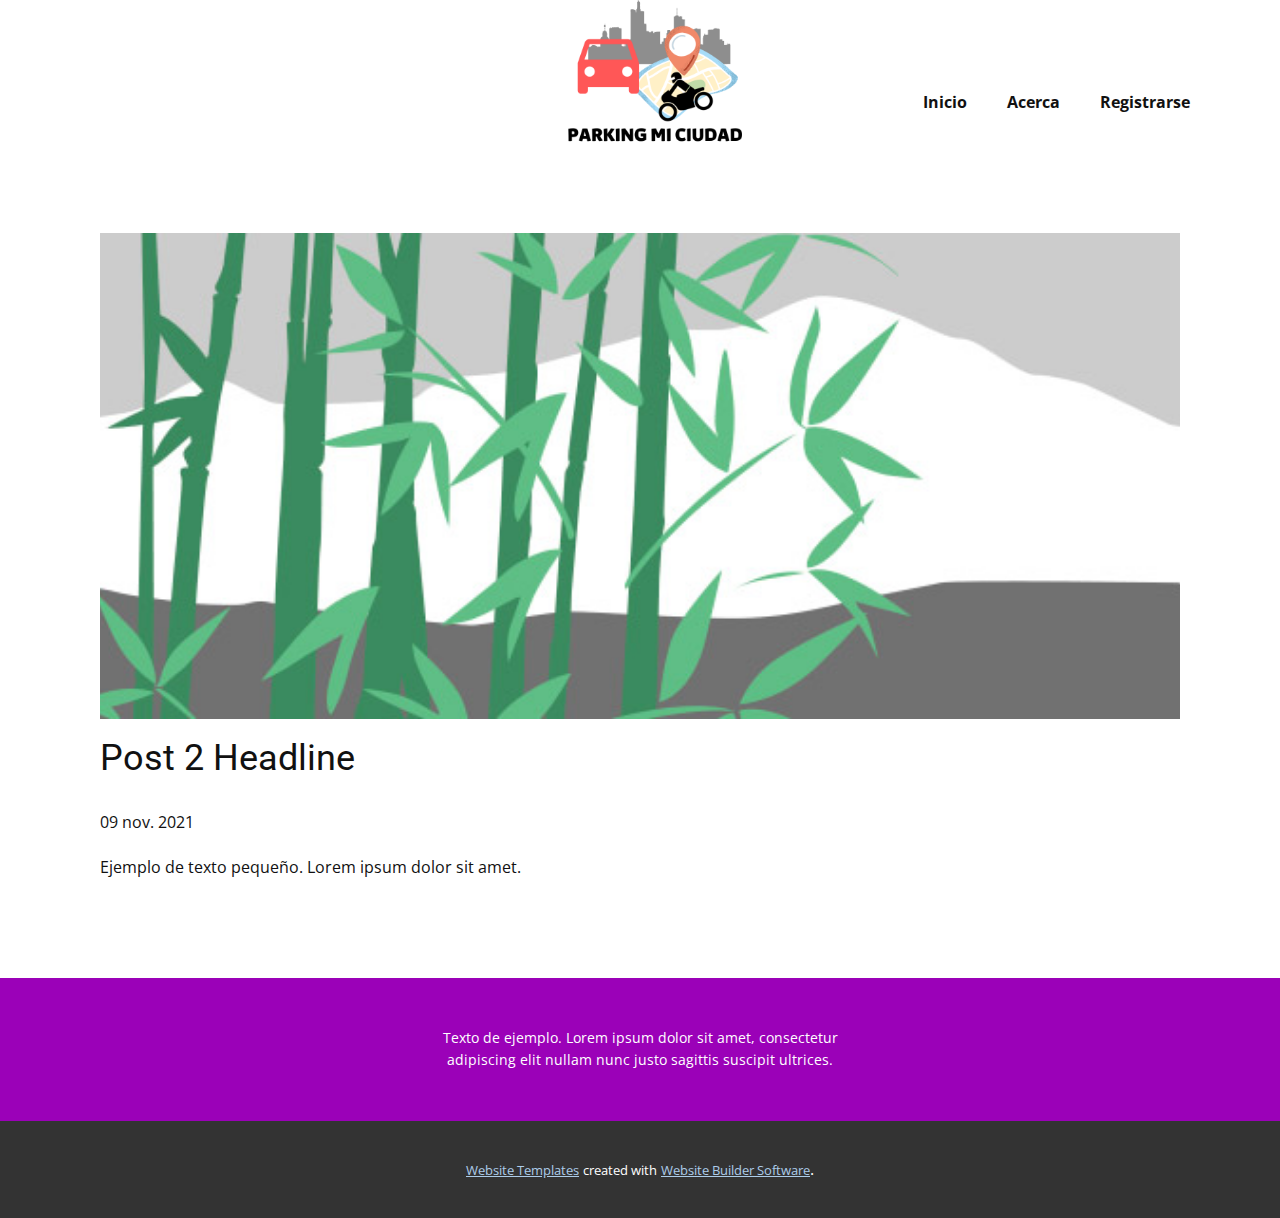
<file: blog/enviar-1.html>
<!doctype html>
<html style="font-size: 16px;"><head>
    <meta name="viewport" content="width=device-width, initial-scale=1.0">
    <meta charset="utf-8">
    <meta name="keywords" content="Post 1 Headline">
    <meta name="description" content="">
    <meta name="page_type" content="np-template-header-footer-from-plugin">
    <title>Post 2 Headline</title>
    <link rel="stylesheet" href="../nicepage.css" media="screen">
<link rel="stylesheet" href="../Post-Template.css" media="screen">
    <script class="u-script" type="text/javascript" src="../jquery.js" defer=""></script>
    <script class="u-script" type="text/javascript" src="../nicepage.js" defer=""></script>
    <meta name="generator" content="Nicepage 3.30.2, nicepage.com">
    <link id="u-theme-google-font" rel="stylesheet" href="https://fonts.googleapis.com/css?family=Roboto:100,100i,300,300i,400,400i,500,500i,700,700i,900,900i|Open+Sans:300,300i,400,400i,600,600i,700,700i,800,800i">
    
    
    <script type="application/ld+json">{
		"@context": "http://schema.org",
		"@type": "Organization",
		"name": ""
}</script>
    <meta name="theme-color" content="#478ac9">
  </head>
  <body class="u-body"><header class="u-clearfix u-header u-header" id="sec-1e81"><div class="u-clearfix u-sheet u-sheet-1">
        <img class="u-image u-image-default u-preserve-proportions u-image-1" src="../images/PARKINGMICIUDAD.png" alt="" data-image-width="500" data-image-height="500">
        <nav class="u-menu u-menu-dropdown u-offcanvas u-menu-1">
          <div class="menu-collapse" style="font-size: 1rem; letter-spacing: 0px; font-weight: 700;">
            <a class="u-button-style u-custom-left-right-menu-spacing u-custom-padding-bottom u-custom-top-bottom-menu-spacing u-nav-link u-text-active-palette-1-base u-text-hover-palette-2-base" href="#">
              <svg><use xmlns:xlink="http://www.w3.org/1999/xlink" xlink:href="#menu-hamburger"></use></svg>
              <svg version="1.1" xmlns="http://www.w3.org/2000/svg" xmlns:xlink="http://www.w3.org/1999/xlink"><defs><symbol id="menu-hamburger" viewBox="0 0 16 16" style="width: 16px; height: 16px;"><rect y="1" width="16" height="2"></rect><rect y="7" width="16" height="2"></rect><rect y="13" width="16" height="2"></rect>
</symbol>
</defs></svg>
            </a>
          </div>
          <div class="u-custom-menu u-nav-container">
            <ul class="u-nav u-unstyled u-nav-1"><li class="u-nav-item"><a class="u-button-style u-nav-link u-text-active-palette-1-base u-text-hover-palette-2-base" href="../Inicio.html" style="padding: 10px 20px;">Inicio</a>
</li><li class="u-nav-item"><a class="u-button-style u-nav-link u-text-active-palette-1-base u-text-hover-palette-2-base" href="../Acerca.html" style="padding: 10px 20px;">Acerca</a>
</li><li class="u-nav-item"><a class="u-button-style u-nav-link u-text-active-palette-1-base u-text-hover-palette-2-base" href="../Registrarse.html" style="padding: 10px 20px;">Registrarse</a>
</li></ul>
          </div>
          <div class="u-custom-menu u-nav-container-collapse">
            <div class="u-black u-container-style u-inner-container-layout u-opacity u-opacity-95 u-sidenav">
              <div class="u-inner-container-layout u-sidenav-overflow">
                <div class="u-menu-close"></div>
                <ul class="u-align-center u-nav u-popupmenu-items u-unstyled u-nav-2"><li class="u-nav-item"><a class="u-button-style u-nav-link" href="../Inicio.html" style="padding: 10px 20px;">Inicio</a>
</li><li class="u-nav-item"><a class="u-button-style u-nav-link" href="../Acerca.html" style="padding: 10px 20px;">Acerca</a>
</li><li class="u-nav-item"><a class="u-button-style u-nav-link" href="../Registrarse.html" style="padding: 10px 20px;">Registrarse</a>
</li></ul>
              </div>
            </div>
            <div class="u-black u-menu-overlay u-opacity u-opacity-70"></div>
          </div>
        </nav>
      </div></header>
    <section class="u-align-center u-clearfix u-section-1" id="sec-f16a">
      <div class="u-clearfix u-sheet u-valign-middle-md u-valign-middle-sm u-valign-middle-xs u-sheet-1"><!--post_details--><!--post_details_options_json--><!--{"source":""}--><!--/post_details_options_json--><!--blog_post-->
        <div class="u-container-style u-expanded-width u-post-details u-post-details-1">
          <div class="u-container-layout u-valign-middle u-container-layout-1"><!--blog_post_image-->
            <img alt="" class="u-blog-control u-expanded-width u-image u-image-default u-image-1" src="[data-uri]"><!--/blog_post_image--><!--blog_post_header-->
            <h2 class="u-blog-control u-text u-text-1">Post 2 Headline</h2><!--/blog_post_header--><!--blog_post_metadata-->
            <div class="u-blog-control u-metadata u-metadata-1"><!--blog_post_metadata_date-->
              <span class="u-meta-date u-meta-icon">09 nov. 2021</span><!--/blog_post_metadata_date--><!--blog_post_metadata_category-->
              <!--/blog_post_metadata_category--><!--blog_post_metadata_comments-->
              <!--/blog_post_metadata_comments-->
            </div><!--/blog_post_metadata--><!--blog_post_content-->
            <div class="u-align-justify u-blog-control u-post-content u-text u-text-2 fr-view">
  Ejemplo de texto pequeño. Lorem ipsum dolor sit amet.
  </div><!--/blog_post_content-->
          </div>
        </div><!--/blog_post--><!--/post_details-->
      </div>
    </section>
    
    
    <footer class="u-align-center u-clearfix u-custom-color-1 u-footer u-footer" id="sec-66d6"><div class="u-clearfix u-sheet u-sheet-1">
        <p class="u-small-text u-text u-text-variant u-text-1">Texto de ejemplo. Lorem ipsum dolor sit amet, consectetur adipiscing elit nullam nunc justo sagittis suscipit ultrices.</p>
      </div></footer>
    <section class="u-backlink u-clearfix u-grey-80">
      <a class="u-link" href="https://nicepage.com/website-templates" target="_blank">
        <span>Website Templates</span>
      </a>
      <p class="u-text">
        <span>created with</span>
      </p>
      <a class="u-link" href="" target="_blank">
        <span>Website Builder Software</span>
      </a>. 
    </section>
  
</body></html>
</file>
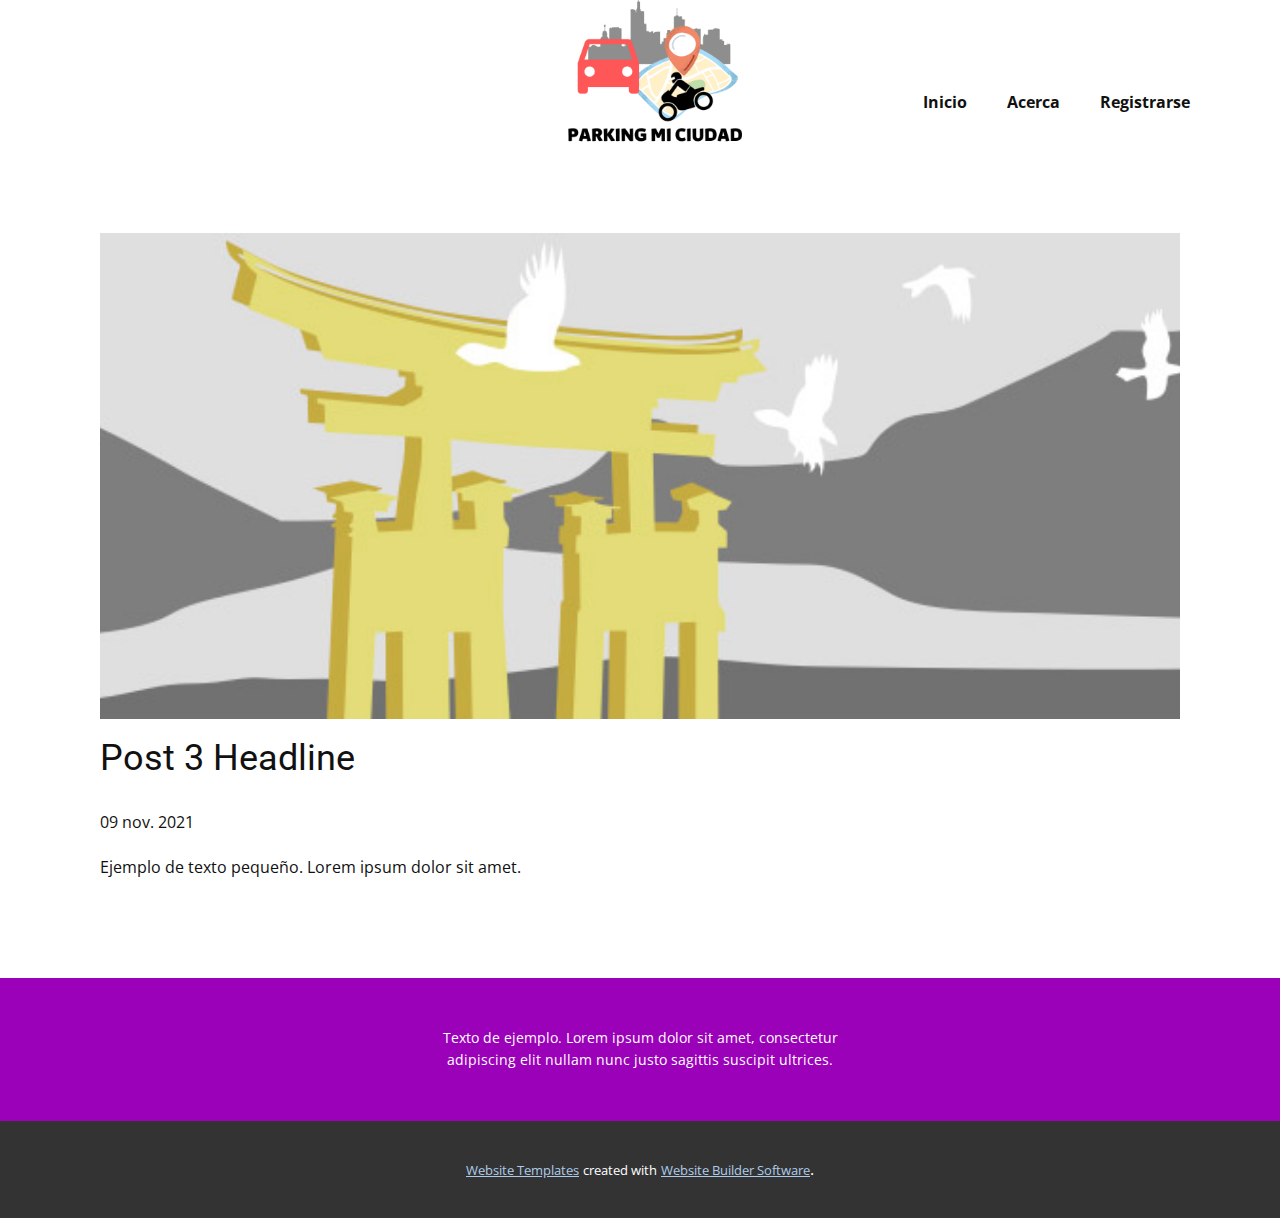
<file: blog/enviar-2.html>
<!doctype html>
<html style="font-size: 16px;"><head>
    <meta name="viewport" content="width=device-width, initial-scale=1.0">
    <meta charset="utf-8">
    <meta name="keywords" content="Post 1 Headline">
    <meta name="description" content="">
    <meta name="page_type" content="np-template-header-footer-from-plugin">
    <title>Post 3 Headline</title>
    <link rel="stylesheet" href="../nicepage.css" media="screen">
<link rel="stylesheet" href="../Post-Template.css" media="screen">
    <script class="u-script" type="text/javascript" src="../jquery.js" defer=""></script>
    <script class="u-script" type="text/javascript" src="../nicepage.js" defer=""></script>
    <meta name="generator" content="Nicepage 3.30.2, nicepage.com">
    <link id="u-theme-google-font" rel="stylesheet" href="https://fonts.googleapis.com/css?family=Roboto:100,100i,300,300i,400,400i,500,500i,700,700i,900,900i|Open+Sans:300,300i,400,400i,600,600i,700,700i,800,800i">
    
    
    <script type="application/ld+json">{
		"@context": "http://schema.org",
		"@type": "Organization",
		"name": ""
}</script>
    <meta name="theme-color" content="#478ac9">
  </head>
  <body class="u-body"><header class="u-clearfix u-header u-header" id="sec-1e81"><div class="u-clearfix u-sheet u-sheet-1">
        <img class="u-image u-image-default u-preserve-proportions u-image-1" src="../images/PARKINGMICIUDAD.png" alt="" data-image-width="500" data-image-height="500">
        <nav class="u-menu u-menu-dropdown u-offcanvas u-menu-1">
          <div class="menu-collapse" style="font-size: 1rem; letter-spacing: 0px; font-weight: 700;">
            <a class="u-button-style u-custom-left-right-menu-spacing u-custom-padding-bottom u-custom-top-bottom-menu-spacing u-nav-link u-text-active-palette-1-base u-text-hover-palette-2-base" href="#">
              <svg><use xmlns:xlink="http://www.w3.org/1999/xlink" xlink:href="#menu-hamburger"></use></svg>
              <svg version="1.1" xmlns="http://www.w3.org/2000/svg" xmlns:xlink="http://www.w3.org/1999/xlink"><defs><symbol id="menu-hamburger" viewBox="0 0 16 16" style="width: 16px; height: 16px;"><rect y="1" width="16" height="2"></rect><rect y="7" width="16" height="2"></rect><rect y="13" width="16" height="2"></rect>
</symbol>
</defs></svg>
            </a>
          </div>
          <div class="u-custom-menu u-nav-container">
            <ul class="u-nav u-unstyled u-nav-1"><li class="u-nav-item"><a class="u-button-style u-nav-link u-text-active-palette-1-base u-text-hover-palette-2-base" href="../Inicio.html" style="padding: 10px 20px;">Inicio</a>
</li><li class="u-nav-item"><a class="u-button-style u-nav-link u-text-active-palette-1-base u-text-hover-palette-2-base" href="../Acerca.html" style="padding: 10px 20px;">Acerca</a>
</li><li class="u-nav-item"><a class="u-button-style u-nav-link u-text-active-palette-1-base u-text-hover-palette-2-base" href="../Registrarse.html" style="padding: 10px 20px;">Registrarse</a>
</li></ul>
          </div>
          <div class="u-custom-menu u-nav-container-collapse">
            <div class="u-black u-container-style u-inner-container-layout u-opacity u-opacity-95 u-sidenav">
              <div class="u-inner-container-layout u-sidenav-overflow">
                <div class="u-menu-close"></div>
                <ul class="u-align-center u-nav u-popupmenu-items u-unstyled u-nav-2"><li class="u-nav-item"><a class="u-button-style u-nav-link" href="../Inicio.html" style="padding: 10px 20px;">Inicio</a>
</li><li class="u-nav-item"><a class="u-button-style u-nav-link" href="../Acerca.html" style="padding: 10px 20px;">Acerca</a>
</li><li class="u-nav-item"><a class="u-button-style u-nav-link" href="../Registrarse.html" style="padding: 10px 20px;">Registrarse</a>
</li></ul>
              </div>
            </div>
            <div class="u-black u-menu-overlay u-opacity u-opacity-70"></div>
          </div>
        </nav>
      </div></header>
    <section class="u-align-center u-clearfix u-section-1" id="sec-f16a">
      <div class="u-clearfix u-sheet u-valign-middle-md u-valign-middle-sm u-valign-middle-xs u-sheet-1"><!--post_details--><!--post_details_options_json--><!--{"source":""}--><!--/post_details_options_json--><!--blog_post-->
        <div class="u-container-style u-expanded-width u-post-details u-post-details-1">
          <div class="u-container-layout u-valign-middle u-container-layout-1"><!--blog_post_image-->
            <img alt="" class="u-blog-control u-expanded-width u-image u-image-default u-image-1" src="[data-uri]"><!--/blog_post_image--><!--blog_post_header-->
            <h2 class="u-blog-control u-text u-text-1">Post 3 Headline</h2><!--/blog_post_header--><!--blog_post_metadata-->
            <div class="u-blog-control u-metadata u-metadata-1"><!--blog_post_metadata_date-->
              <span class="u-meta-date u-meta-icon">09 nov. 2021</span><!--/blog_post_metadata_date--><!--blog_post_metadata_category-->
              <!--/blog_post_metadata_category--><!--blog_post_metadata_comments-->
              <!--/blog_post_metadata_comments-->
            </div><!--/blog_post_metadata--><!--blog_post_content-->
            <div class="u-align-justify u-blog-control u-post-content u-text u-text-2 fr-view">
  Ejemplo de texto pequeño. Lorem ipsum dolor sit amet.
  </div><!--/blog_post_content-->
          </div>
        </div><!--/blog_post--><!--/post_details-->
      </div>
    </section>
    
    
    <footer class="u-align-center u-clearfix u-custom-color-1 u-footer u-footer" id="sec-66d6"><div class="u-clearfix u-sheet u-sheet-1">
        <p class="u-small-text u-text u-text-variant u-text-1">Texto de ejemplo. Lorem ipsum dolor sit amet, consectetur adipiscing elit nullam nunc justo sagittis suscipit ultrices.</p>
      </div></footer>
    <section class="u-backlink u-clearfix u-grey-80">
      <a class="u-link" href="https://nicepage.com/website-templates" target="_blank">
        <span>Website Templates</span>
      </a>
      <p class="u-text">
        <span>created with</span>
      </p>
      <a class="u-link" href="" target="_blank">
        <span>Website Builder Software</span>
      </a>. 
    </section>
  
</body></html>
</file>
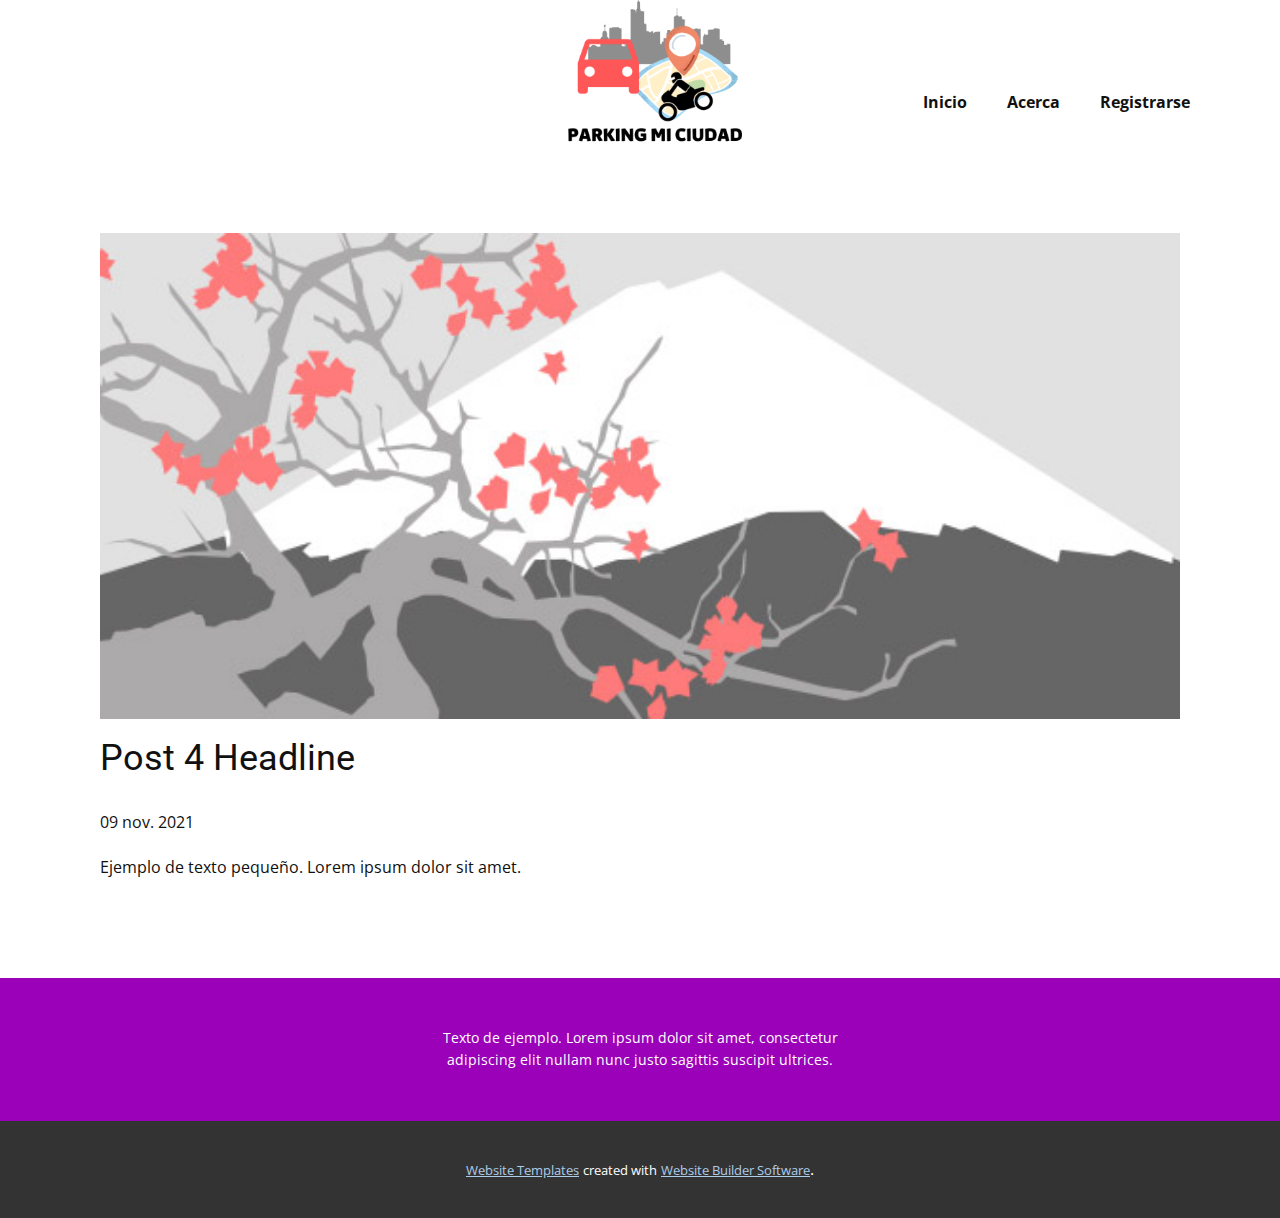
<file: blog/enviar-3.html>
<!doctype html>
<html style="font-size: 16px;"><head>
    <meta name="viewport" content="width=device-width, initial-scale=1.0">
    <meta charset="utf-8">
    <meta name="keywords" content="Post 1 Headline">
    <meta name="description" content="">
    <meta name="page_type" content="np-template-header-footer-from-plugin">
    <title>Post 4 Headline</title>
    <link rel="stylesheet" href="../nicepage.css" media="screen">
<link rel="stylesheet" href="../Post-Template.css" media="screen">
    <script class="u-script" type="text/javascript" src="../jquery.js" defer=""></script>
    <script class="u-script" type="text/javascript" src="../nicepage.js" defer=""></script>
    <meta name="generator" content="Nicepage 3.30.2, nicepage.com">
    <link id="u-theme-google-font" rel="stylesheet" href="https://fonts.googleapis.com/css?family=Roboto:100,100i,300,300i,400,400i,500,500i,700,700i,900,900i|Open+Sans:300,300i,400,400i,600,600i,700,700i,800,800i">
    
    
    <script type="application/ld+json">{
		"@context": "http://schema.org",
		"@type": "Organization",
		"name": ""
}</script>
    <meta name="theme-color" content="#478ac9">
  </head>
  <body class="u-body"><header class="u-clearfix u-header u-header" id="sec-1e81"><div class="u-clearfix u-sheet u-sheet-1">
        <img class="u-image u-image-default u-preserve-proportions u-image-1" src="../images/PARKINGMICIUDAD.png" alt="" data-image-width="500" data-image-height="500">
        <nav class="u-menu u-menu-dropdown u-offcanvas u-menu-1">
          <div class="menu-collapse" style="font-size: 1rem; letter-spacing: 0px; font-weight: 700;">
            <a class="u-button-style u-custom-left-right-menu-spacing u-custom-padding-bottom u-custom-top-bottom-menu-spacing u-nav-link u-text-active-palette-1-base u-text-hover-palette-2-base" href="#">
              <svg><use xmlns:xlink="http://www.w3.org/1999/xlink" xlink:href="#menu-hamburger"></use></svg>
              <svg version="1.1" xmlns="http://www.w3.org/2000/svg" xmlns:xlink="http://www.w3.org/1999/xlink"><defs><symbol id="menu-hamburger" viewBox="0 0 16 16" style="width: 16px; height: 16px;"><rect y="1" width="16" height="2"></rect><rect y="7" width="16" height="2"></rect><rect y="13" width="16" height="2"></rect>
</symbol>
</defs></svg>
            </a>
          </div>
          <div class="u-custom-menu u-nav-container">
            <ul class="u-nav u-unstyled u-nav-1"><li class="u-nav-item"><a class="u-button-style u-nav-link u-text-active-palette-1-base u-text-hover-palette-2-base" href="../Inicio.html" style="padding: 10px 20px;">Inicio</a>
</li><li class="u-nav-item"><a class="u-button-style u-nav-link u-text-active-palette-1-base u-text-hover-palette-2-base" href="../Acerca.html" style="padding: 10px 20px;">Acerca</a>
</li><li class="u-nav-item"><a class="u-button-style u-nav-link u-text-active-palette-1-base u-text-hover-palette-2-base" href="../Registrarse.html" style="padding: 10px 20px;">Registrarse</a>
</li></ul>
          </div>
          <div class="u-custom-menu u-nav-container-collapse">
            <div class="u-black u-container-style u-inner-container-layout u-opacity u-opacity-95 u-sidenav">
              <div class="u-inner-container-layout u-sidenav-overflow">
                <div class="u-menu-close"></div>
                <ul class="u-align-center u-nav u-popupmenu-items u-unstyled u-nav-2"><li class="u-nav-item"><a class="u-button-style u-nav-link" href="../Inicio.html" style="padding: 10px 20px;">Inicio</a>
</li><li class="u-nav-item"><a class="u-button-style u-nav-link" href="../Acerca.html" style="padding: 10px 20px;">Acerca</a>
</li><li class="u-nav-item"><a class="u-button-style u-nav-link" href="../Registrarse.html" style="padding: 10px 20px;">Registrarse</a>
</li></ul>
              </div>
            </div>
            <div class="u-black u-menu-overlay u-opacity u-opacity-70"></div>
          </div>
        </nav>
      </div></header>
    <section class="u-align-center u-clearfix u-section-1" id="sec-f16a">
      <div class="u-clearfix u-sheet u-valign-middle-md u-valign-middle-sm u-valign-middle-xs u-sheet-1"><!--post_details--><!--post_details_options_json--><!--{"source":""}--><!--/post_details_options_json--><!--blog_post-->
        <div class="u-container-style u-expanded-width u-post-details u-post-details-1">
          <div class="u-container-layout u-valign-middle u-container-layout-1"><!--blog_post_image-->
            <img alt="" class="u-blog-control u-expanded-width u-image u-image-default u-image-1" src="[data-uri]"><!--/blog_post_image--><!--blog_post_header-->
            <h2 class="u-blog-control u-text u-text-1">Post 4 Headline</h2><!--/blog_post_header--><!--blog_post_metadata-->
            <div class="u-blog-control u-metadata u-metadata-1"><!--blog_post_metadata_date-->
              <span class="u-meta-date u-meta-icon">09 nov. 2021</span><!--/blog_post_metadata_date--><!--blog_post_metadata_category-->
              <!--/blog_post_metadata_category--><!--blog_post_metadata_comments-->
              <!--/blog_post_metadata_comments-->
            </div><!--/blog_post_metadata--><!--blog_post_content-->
            <div class="u-align-justify u-blog-control u-post-content u-text u-text-2 fr-view">
  Ejemplo de texto pequeño. Lorem ipsum dolor sit amet.
  </div><!--/blog_post_content-->
          </div>
        </div><!--/blog_post--><!--/post_details-->
      </div>
    </section>
    
    
    <footer class="u-align-center u-clearfix u-custom-color-1 u-footer u-footer" id="sec-66d6"><div class="u-clearfix u-sheet u-sheet-1">
        <p class="u-small-text u-text u-text-variant u-text-1">Texto de ejemplo. Lorem ipsum dolor sit amet, consectetur adipiscing elit nullam nunc justo sagittis suscipit ultrices.</p>
      </div></footer>
    <section class="u-backlink u-clearfix u-grey-80">
      <a class="u-link" href="https://nicepage.com/website-templates" target="_blank">
        <span>Website Templates</span>
      </a>
      <p class="u-text">
        <span>created with</span>
      </p>
      <a class="u-link" href="" target="_blank">
        <span>Website Builder Software</span>
      </a>. 
    </section>
  
</body></html>
</file>
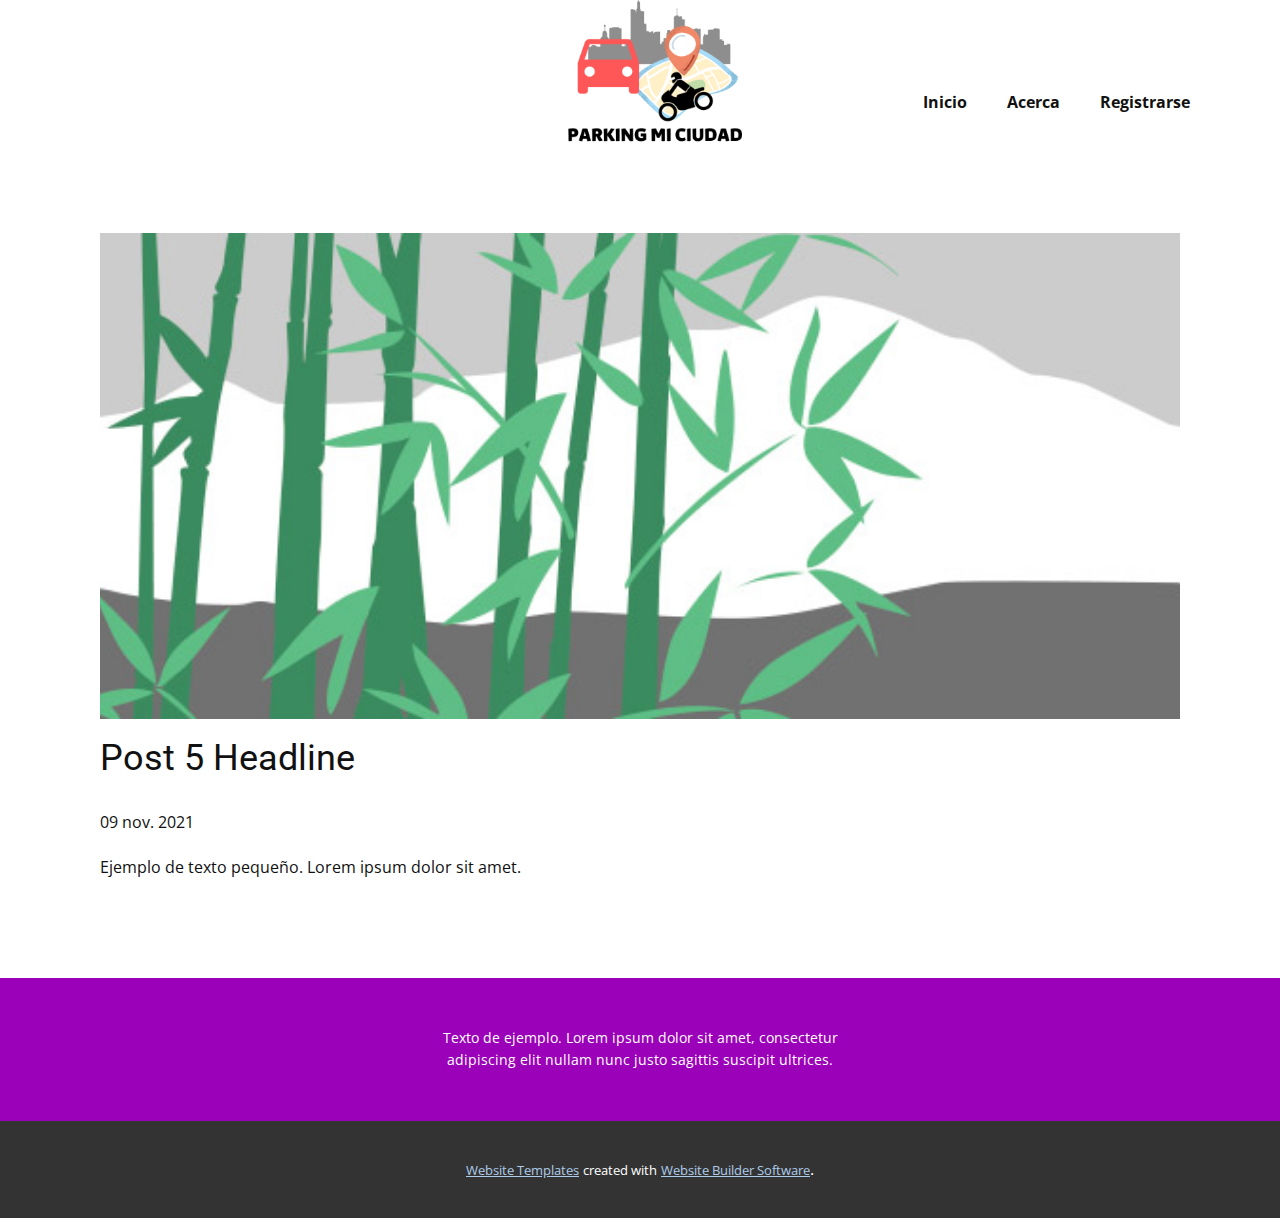
<file: blog/enviar-4.html>
<!doctype html>
<html style="font-size: 16px;"><head>
    <meta name="viewport" content="width=device-width, initial-scale=1.0">
    <meta charset="utf-8">
    <meta name="keywords" content="Post 1 Headline">
    <meta name="description" content="">
    <meta name="page_type" content="np-template-header-footer-from-plugin">
    <title>Post 5 Headline</title>
    <link rel="stylesheet" href="../nicepage.css" media="screen">
<link rel="stylesheet" href="../Post-Template.css" media="screen">
    <script class="u-script" type="text/javascript" src="../jquery.js" defer=""></script>
    <script class="u-script" type="text/javascript" src="../nicepage.js" defer=""></script>
    <meta name="generator" content="Nicepage 3.30.2, nicepage.com">
    <link id="u-theme-google-font" rel="stylesheet" href="https://fonts.googleapis.com/css?family=Roboto:100,100i,300,300i,400,400i,500,500i,700,700i,900,900i|Open+Sans:300,300i,400,400i,600,600i,700,700i,800,800i">
    
    
    <script type="application/ld+json">{
		"@context": "http://schema.org",
		"@type": "Organization",
		"name": ""
}</script>
    <meta name="theme-color" content="#478ac9">
  </head>
  <body class="u-body"><header class="u-clearfix u-header u-header" id="sec-1e81"><div class="u-clearfix u-sheet u-sheet-1">
        <img class="u-image u-image-default u-preserve-proportions u-image-1" src="../images/PARKINGMICIUDAD.png" alt="" data-image-width="500" data-image-height="500">
        <nav class="u-menu u-menu-dropdown u-offcanvas u-menu-1">
          <div class="menu-collapse" style="font-size: 1rem; letter-spacing: 0px; font-weight: 700;">
            <a class="u-button-style u-custom-left-right-menu-spacing u-custom-padding-bottom u-custom-top-bottom-menu-spacing u-nav-link u-text-active-palette-1-base u-text-hover-palette-2-base" href="#">
              <svg><use xmlns:xlink="http://www.w3.org/1999/xlink" xlink:href="#menu-hamburger"></use></svg>
              <svg version="1.1" xmlns="http://www.w3.org/2000/svg" xmlns:xlink="http://www.w3.org/1999/xlink"><defs><symbol id="menu-hamburger" viewBox="0 0 16 16" style="width: 16px; height: 16px;"><rect y="1" width="16" height="2"></rect><rect y="7" width="16" height="2"></rect><rect y="13" width="16" height="2"></rect>
</symbol>
</defs></svg>
            </a>
          </div>
          <div class="u-custom-menu u-nav-container">
            <ul class="u-nav u-unstyled u-nav-1"><li class="u-nav-item"><a class="u-button-style u-nav-link u-text-active-palette-1-base u-text-hover-palette-2-base" href="../Inicio.html" style="padding: 10px 20px;">Inicio</a>
</li><li class="u-nav-item"><a class="u-button-style u-nav-link u-text-active-palette-1-base u-text-hover-palette-2-base" href="../Acerca.html" style="padding: 10px 20px;">Acerca</a>
</li><li class="u-nav-item"><a class="u-button-style u-nav-link u-text-active-palette-1-base u-text-hover-palette-2-base" href="../Registrarse.html" style="padding: 10px 20px;">Registrarse</a>
</li></ul>
          </div>
          <div class="u-custom-menu u-nav-container-collapse">
            <div class="u-black u-container-style u-inner-container-layout u-opacity u-opacity-95 u-sidenav">
              <div class="u-inner-container-layout u-sidenav-overflow">
                <div class="u-menu-close"></div>
                <ul class="u-align-center u-nav u-popupmenu-items u-unstyled u-nav-2"><li class="u-nav-item"><a class="u-button-style u-nav-link" href="../Inicio.html" style="padding: 10px 20px;">Inicio</a>
</li><li class="u-nav-item"><a class="u-button-style u-nav-link" href="../Acerca.html" style="padding: 10px 20px;">Acerca</a>
</li><li class="u-nav-item"><a class="u-button-style u-nav-link" href="../Registrarse.html" style="padding: 10px 20px;">Registrarse</a>
</li></ul>
              </div>
            </div>
            <div class="u-black u-menu-overlay u-opacity u-opacity-70"></div>
          </div>
        </nav>
      </div></header>
    <section class="u-align-center u-clearfix u-section-1" id="sec-f16a">
      <div class="u-clearfix u-sheet u-valign-middle-md u-valign-middle-sm u-valign-middle-xs u-sheet-1"><!--post_details--><!--post_details_options_json--><!--{"source":""}--><!--/post_details_options_json--><!--blog_post-->
        <div class="u-container-style u-expanded-width u-post-details u-post-details-1">
          <div class="u-container-layout u-valign-middle u-container-layout-1"><!--blog_post_image-->
            <img alt="" class="u-blog-control u-expanded-width u-image u-image-default u-image-1" src="[data-uri]"><!--/blog_post_image--><!--blog_post_header-->
            <h2 class="u-blog-control u-text u-text-1">Post 5 Headline</h2><!--/blog_post_header--><!--blog_post_metadata-->
            <div class="u-blog-control u-metadata u-metadata-1"><!--blog_post_metadata_date-->
              <span class="u-meta-date u-meta-icon">09 nov. 2021</span><!--/blog_post_metadata_date--><!--blog_post_metadata_category-->
              <!--/blog_post_metadata_category--><!--blog_post_metadata_comments-->
              <!--/blog_post_metadata_comments-->
            </div><!--/blog_post_metadata--><!--blog_post_content-->
            <div class="u-align-justify u-blog-control u-post-content u-text u-text-2 fr-view">
  Ejemplo de texto pequeño. Lorem ipsum dolor sit amet.
  </div><!--/blog_post_content-->
          </div>
        </div><!--/blog_post--><!--/post_details-->
      </div>
    </section>
    
    
    <footer class="u-align-center u-clearfix u-custom-color-1 u-footer u-footer" id="sec-66d6"><div class="u-clearfix u-sheet u-sheet-1">
        <p class="u-small-text u-text u-text-variant u-text-1">Texto de ejemplo. Lorem ipsum dolor sit amet, consectetur adipiscing elit nullam nunc justo sagittis suscipit ultrices.</p>
      </div></footer>
    <section class="u-backlink u-clearfix u-grey-80">
      <a class="u-link" href="https://nicepage.com/website-templates" target="_blank">
        <span>Website Templates</span>
      </a>
      <p class="u-text">
        <span>created with</span>
      </p>
      <a class="u-link" href="" target="_blank">
        <span>Website Builder Software</span>
      </a>. 
    </section>
  
</body></html>
</file>
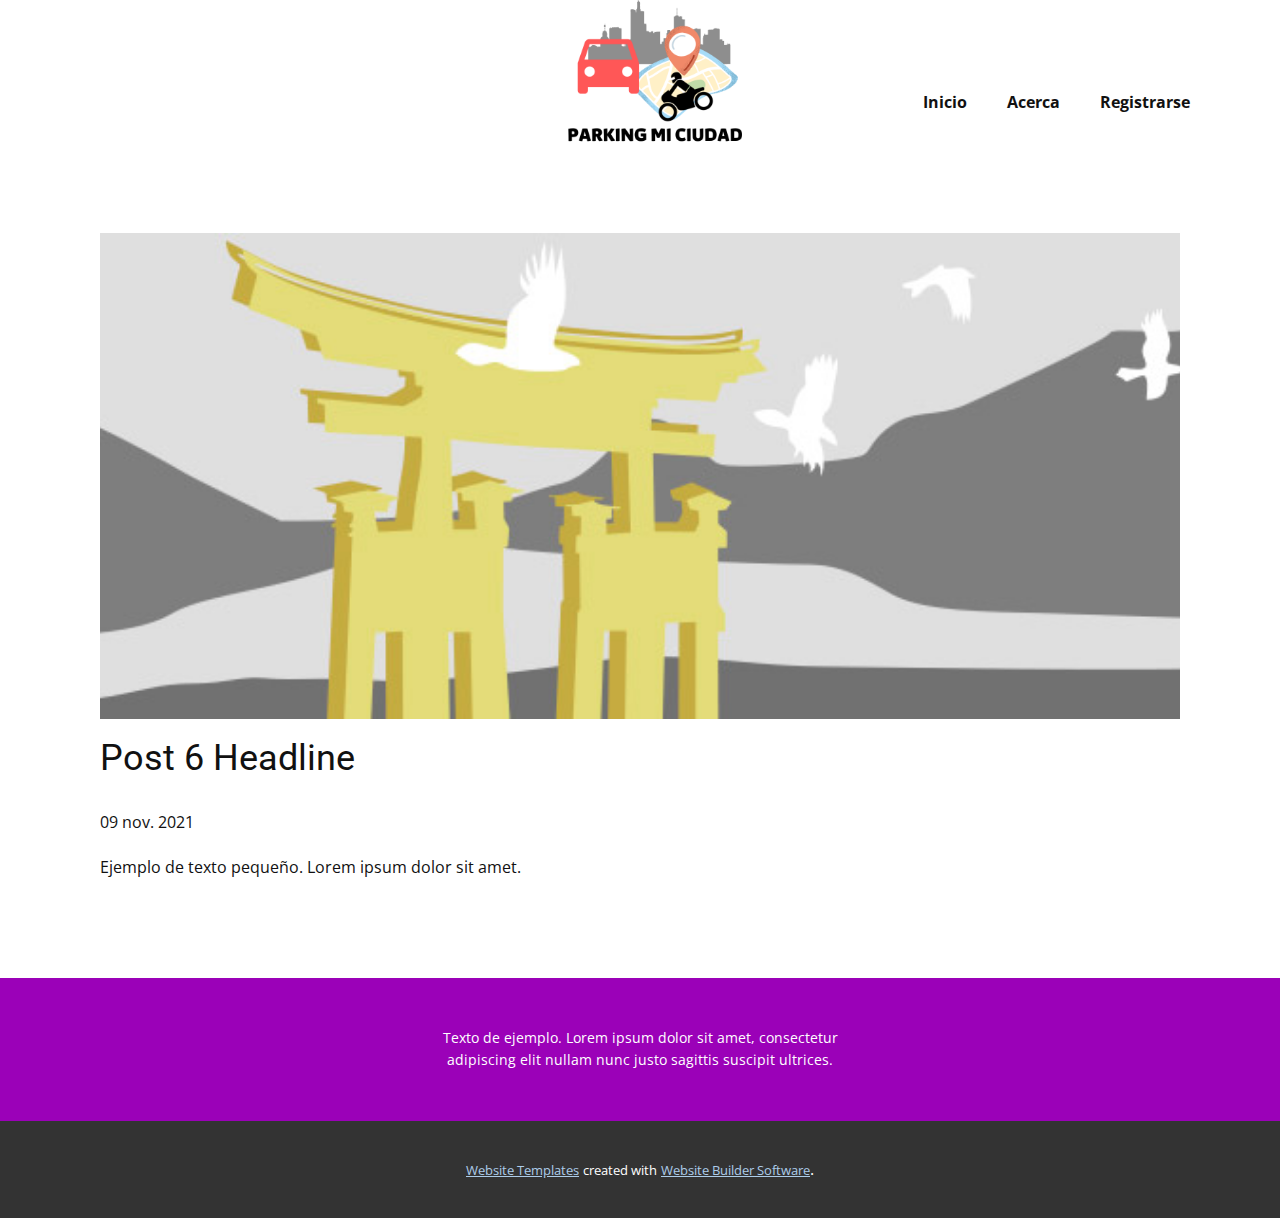
<file: blog/enviar-5.html>
<!doctype html>
<html style="font-size: 16px;"><head>
    <meta name="viewport" content="width=device-width, initial-scale=1.0">
    <meta charset="utf-8">
    <meta name="keywords" content="Post 1 Headline">
    <meta name="description" content="">
    <meta name="page_type" content="np-template-header-footer-from-plugin">
    <title>Post 6 Headline</title>
    <link rel="stylesheet" href="../nicepage.css" media="screen">
<link rel="stylesheet" href="../Post-Template.css" media="screen">
    <script class="u-script" type="text/javascript" src="../jquery.js" defer=""></script>
    <script class="u-script" type="text/javascript" src="../nicepage.js" defer=""></script>
    <meta name="generator" content="Nicepage 3.30.2, nicepage.com">
    <link id="u-theme-google-font" rel="stylesheet" href="https://fonts.googleapis.com/css?family=Roboto:100,100i,300,300i,400,400i,500,500i,700,700i,900,900i|Open+Sans:300,300i,400,400i,600,600i,700,700i,800,800i">
    
    
    <script type="application/ld+json">{
		"@context": "http://schema.org",
		"@type": "Organization",
		"name": ""
}</script>
    <meta name="theme-color" content="#478ac9">
  </head>
  <body class="u-body"><header class="u-clearfix u-header u-header" id="sec-1e81"><div class="u-clearfix u-sheet u-sheet-1">
        <img class="u-image u-image-default u-preserve-proportions u-image-1" src="../images/PARKINGMICIUDAD.png" alt="" data-image-width="500" data-image-height="500">
        <nav class="u-menu u-menu-dropdown u-offcanvas u-menu-1">
          <div class="menu-collapse" style="font-size: 1rem; letter-spacing: 0px; font-weight: 700;">
            <a class="u-button-style u-custom-left-right-menu-spacing u-custom-padding-bottom u-custom-top-bottom-menu-spacing u-nav-link u-text-active-palette-1-base u-text-hover-palette-2-base" href="#">
              <svg><use xmlns:xlink="http://www.w3.org/1999/xlink" xlink:href="#menu-hamburger"></use></svg>
              <svg version="1.1" xmlns="http://www.w3.org/2000/svg" xmlns:xlink="http://www.w3.org/1999/xlink"><defs><symbol id="menu-hamburger" viewBox="0 0 16 16" style="width: 16px; height: 16px;"><rect y="1" width="16" height="2"></rect><rect y="7" width="16" height="2"></rect><rect y="13" width="16" height="2"></rect>
</symbol>
</defs></svg>
            </a>
          </div>
          <div class="u-custom-menu u-nav-container">
            <ul class="u-nav u-unstyled u-nav-1"><li class="u-nav-item"><a class="u-button-style u-nav-link u-text-active-palette-1-base u-text-hover-palette-2-base" href="../Inicio.html" style="padding: 10px 20px;">Inicio</a>
</li><li class="u-nav-item"><a class="u-button-style u-nav-link u-text-active-palette-1-base u-text-hover-palette-2-base" href="../Acerca.html" style="padding: 10px 20px;">Acerca</a>
</li><li class="u-nav-item"><a class="u-button-style u-nav-link u-text-active-palette-1-base u-text-hover-palette-2-base" href="../Registrarse.html" style="padding: 10px 20px;">Registrarse</a>
</li></ul>
          </div>
          <div class="u-custom-menu u-nav-container-collapse">
            <div class="u-black u-container-style u-inner-container-layout u-opacity u-opacity-95 u-sidenav">
              <div class="u-inner-container-layout u-sidenav-overflow">
                <div class="u-menu-close"></div>
                <ul class="u-align-center u-nav u-popupmenu-items u-unstyled u-nav-2"><li class="u-nav-item"><a class="u-button-style u-nav-link" href="../Inicio.html" style="padding: 10px 20px;">Inicio</a>
</li><li class="u-nav-item"><a class="u-button-style u-nav-link" href="../Acerca.html" style="padding: 10px 20px;">Acerca</a>
</li><li class="u-nav-item"><a class="u-button-style u-nav-link" href="../Registrarse.html" style="padding: 10px 20px;">Registrarse</a>
</li></ul>
              </div>
            </div>
            <div class="u-black u-menu-overlay u-opacity u-opacity-70"></div>
          </div>
        </nav>
      </div></header>
    <section class="u-align-center u-clearfix u-section-1" id="sec-f16a">
      <div class="u-clearfix u-sheet u-valign-middle-md u-valign-middle-sm u-valign-middle-xs u-sheet-1"><!--post_details--><!--post_details_options_json--><!--{"source":""}--><!--/post_details_options_json--><!--blog_post-->
        <div class="u-container-style u-expanded-width u-post-details u-post-details-1">
          <div class="u-container-layout u-valign-middle u-container-layout-1"><!--blog_post_image-->
            <img alt="" class="u-blog-control u-expanded-width u-image u-image-default u-image-1" src="[data-uri]"><!--/blog_post_image--><!--blog_post_header-->
            <h2 class="u-blog-control u-text u-text-1">Post 6 Headline</h2><!--/blog_post_header--><!--blog_post_metadata-->
            <div class="u-blog-control u-metadata u-metadata-1"><!--blog_post_metadata_date-->
              <span class="u-meta-date u-meta-icon">09 nov. 2021</span><!--/blog_post_metadata_date--><!--blog_post_metadata_category-->
              <!--/blog_post_metadata_category--><!--blog_post_metadata_comments-->
              <!--/blog_post_metadata_comments-->
            </div><!--/blog_post_metadata--><!--blog_post_content-->
            <div class="u-align-justify u-blog-control u-post-content u-text u-text-2 fr-view">
  Ejemplo de texto pequeño. Lorem ipsum dolor sit amet.
  </div><!--/blog_post_content-->
          </div>
        </div><!--/blog_post--><!--/post_details-->
      </div>
    </section>
    
    
    <footer class="u-align-center u-clearfix u-custom-color-1 u-footer u-footer" id="sec-66d6"><div class="u-clearfix u-sheet u-sheet-1">
        <p class="u-small-text u-text u-text-variant u-text-1">Texto de ejemplo. Lorem ipsum dolor sit amet, consectetur adipiscing elit nullam nunc justo sagittis suscipit ultrices.</p>
      </div></footer>
    <section class="u-backlink u-clearfix u-grey-80">
      <a class="u-link" href="https://nicepage.com/website-templates" target="_blank">
        <span>Website Templates</span>
      </a>
      <p class="u-text">
        <span>created with</span>
      </p>
      <a class="u-link" href="" target="_blank">
        <span>Website Builder Software</span>
      </a>. 
    </section>
  
</body></html>
</file>
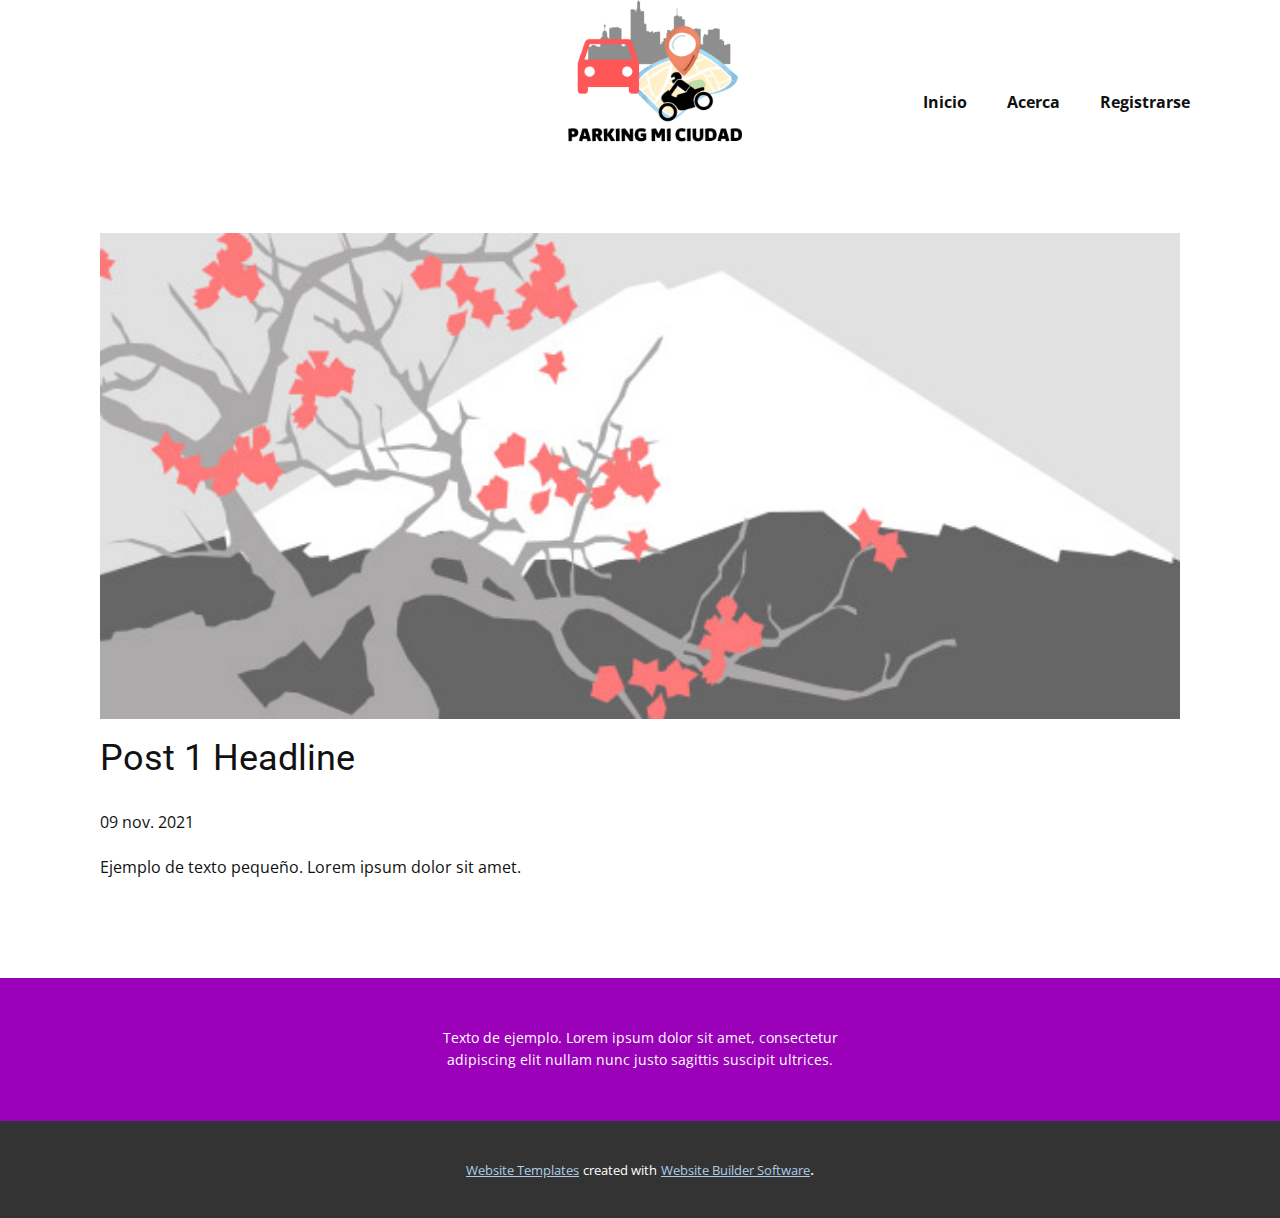
<file: blog/enviar.html>
<!doctype html>
<html style="font-size: 16px;"><head>
    <meta name="viewport" content="width=device-width, initial-scale=1.0">
    <meta charset="utf-8">
    <meta name="keywords" content="Post 1 Headline">
    <meta name="description" content="">
    <meta name="page_type" content="np-template-header-footer-from-plugin">
    <title>Post 1 Headline</title>
    <link rel="stylesheet" href="../nicepage.css" media="screen">
<link rel="stylesheet" href="../Post-Template.css" media="screen">
    <script class="u-script" type="text/javascript" src="../jquery.js" defer=""></script>
    <script class="u-script" type="text/javascript" src="../nicepage.js" defer=""></script>
    <meta name="generator" content="Nicepage 3.30.2, nicepage.com">
    <link id="u-theme-google-font" rel="stylesheet" href="https://fonts.googleapis.com/css?family=Roboto:100,100i,300,300i,400,400i,500,500i,700,700i,900,900i|Open+Sans:300,300i,400,400i,600,600i,700,700i,800,800i">
    
    
    <script type="application/ld+json">{
		"@context": "http://schema.org",
		"@type": "Organization",
		"name": ""
}</script>
    <meta name="theme-color" content="#478ac9">
  </head>
  <body class="u-body"><header class="u-clearfix u-header u-header" id="sec-1e81"><div class="u-clearfix u-sheet u-sheet-1">
        <img class="u-image u-image-default u-preserve-proportions u-image-1" src="../images/PARKINGMICIUDAD.png" alt="" data-image-width="500" data-image-height="500">
        <nav class="u-menu u-menu-dropdown u-offcanvas u-menu-1">
          <div class="menu-collapse" style="font-size: 1rem; letter-spacing: 0px; font-weight: 700;">
            <a class="u-button-style u-custom-left-right-menu-spacing u-custom-padding-bottom u-custom-top-bottom-menu-spacing u-nav-link u-text-active-palette-1-base u-text-hover-palette-2-base" href="#">
              <svg><use xmlns:xlink="http://www.w3.org/1999/xlink" xlink:href="#menu-hamburger"></use></svg>
              <svg version="1.1" xmlns="http://www.w3.org/2000/svg" xmlns:xlink="http://www.w3.org/1999/xlink"><defs><symbol id="menu-hamburger" viewBox="0 0 16 16" style="width: 16px; height: 16px;"><rect y="1" width="16" height="2"></rect><rect y="7" width="16" height="2"></rect><rect y="13" width="16" height="2"></rect>
</symbol>
</defs></svg>
            </a>
          </div>
          <div class="u-custom-menu u-nav-container">
            <ul class="u-nav u-unstyled u-nav-1"><li class="u-nav-item"><a class="u-button-style u-nav-link u-text-active-palette-1-base u-text-hover-palette-2-base" href="../Inicio.html" style="padding: 10px 20px;">Inicio</a>
</li><li class="u-nav-item"><a class="u-button-style u-nav-link u-text-active-palette-1-base u-text-hover-palette-2-base" href="../Acerca.html" style="padding: 10px 20px;">Acerca</a>
</li><li class="u-nav-item"><a class="u-button-style u-nav-link u-text-active-palette-1-base u-text-hover-palette-2-base" href="../Registrarse.html" style="padding: 10px 20px;">Registrarse</a>
</li></ul>
          </div>
          <div class="u-custom-menu u-nav-container-collapse">
            <div class="u-black u-container-style u-inner-container-layout u-opacity u-opacity-95 u-sidenav">
              <div class="u-inner-container-layout u-sidenav-overflow">
                <div class="u-menu-close"></div>
                <ul class="u-align-center u-nav u-popupmenu-items u-unstyled u-nav-2"><li class="u-nav-item"><a class="u-button-style u-nav-link" href="../Inicio.html" style="padding: 10px 20px;">Inicio</a>
</li><li class="u-nav-item"><a class="u-button-style u-nav-link" href="../Acerca.html" style="padding: 10px 20px;">Acerca</a>
</li><li class="u-nav-item"><a class="u-button-style u-nav-link" href="../Registrarse.html" style="padding: 10px 20px;">Registrarse</a>
</li></ul>
              </div>
            </div>
            <div class="u-black u-menu-overlay u-opacity u-opacity-70"></div>
          </div>
        </nav>
      </div></header>
    <section class="u-align-center u-clearfix u-section-1" id="sec-f16a">
      <div class="u-clearfix u-sheet u-valign-middle-md u-valign-middle-sm u-valign-middle-xs u-sheet-1"><!--post_details--><!--post_details_options_json--><!--{"source":""}--><!--/post_details_options_json--><!--blog_post-->
        <div class="u-container-style u-expanded-width u-post-details u-post-details-1">
          <div class="u-container-layout u-valign-middle u-container-layout-1"><!--blog_post_image-->
            <img alt="" class="u-blog-control u-expanded-width u-image u-image-default u-image-1" src="[data-uri]"><!--/blog_post_image--><!--blog_post_header-->
            <h2 class="u-blog-control u-text u-text-1">Post 1 Headline</h2><!--/blog_post_header--><!--blog_post_metadata-->
            <div class="u-blog-control u-metadata u-metadata-1"><!--blog_post_metadata_date-->
              <span class="u-meta-date u-meta-icon">09 nov. 2021</span><!--/blog_post_metadata_date--><!--blog_post_metadata_category-->
              <!--/blog_post_metadata_category--><!--blog_post_metadata_comments-->
              <!--/blog_post_metadata_comments-->
            </div><!--/blog_post_metadata--><!--blog_post_content-->
            <div class="u-align-justify u-blog-control u-post-content u-text u-text-2 fr-view">
  Ejemplo de texto pequeño. Lorem ipsum dolor sit amet.
  </div><!--/blog_post_content-->
          </div>
        </div><!--/blog_post--><!--/post_details-->
      </div>
    </section>
    
    
    <footer class="u-align-center u-clearfix u-custom-color-1 u-footer u-footer" id="sec-66d6"><div class="u-clearfix u-sheet u-sheet-1">
        <p class="u-small-text u-text u-text-variant u-text-1">Texto de ejemplo. Lorem ipsum dolor sit amet, consectetur adipiscing elit nullam nunc justo sagittis suscipit ultrices.</p>
      </div></footer>
    <section class="u-backlink u-clearfix u-grey-80">
      <a class="u-link" href="https://nicepage.com/website-templates" target="_blank">
        <span>Website Templates</span>
      </a>
      <p class="u-text">
        <span>created with</span>
      </p>
      <a class="u-link" href="" target="_blank">
        <span>Website Builder Software</span>
      </a>. 
    </section>
  
</body></html>
</file>
